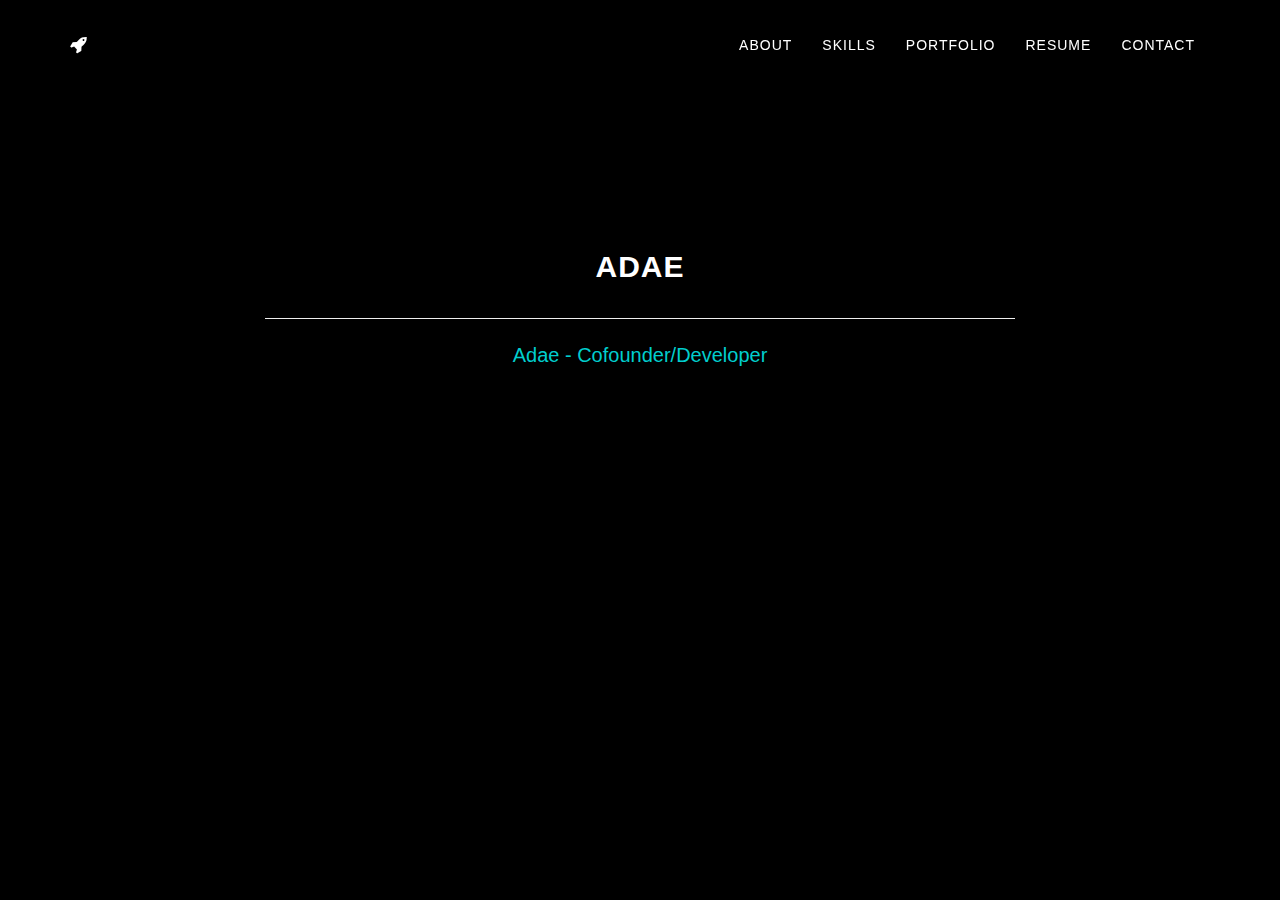
<file: adae.html>
<!DOCTYPE html>
<html lang="en">

<head>
    <meta charset="utf-8">
    <meta http-equiv="X-UA-Compatible" content="IE=edge">
    <meta name="viewport" content="width=device-width, initial-scale=1">
    <meta name="description" content="">
    <meta name="author" content="">

    <title>Ruben Avila Aguilar - Web Development & Video Production</title>

    <!-- Bootstrap Core CSS -->
    <link href="vendor/bootstrap/css/bootstrap.min.css" rel="stylesheet">

    <!-- Custom Fonts -->
    <link rel="stylesheet" href="font-mfizz/font-mfizz.css">
    <link href="vendor/font-awesome/css/font-awesome.min.css" rel="stylesheet" type="text/css">
    
    <!-- Theme CSS -->
    <link rel="stylesheet" href="css/application.css">
    <link href="css/grayscale.min.css" rel="stylesheet">
    <script src="https://ajax.googleapis.com/ajax/libs/jquery/2.0.0/jquery.min.js"></script>

    <script>
        $(document).ready(function() {
            var scollH = 0;
            var aH = $('#skillshow').position().top;
            $(document).on('scroll', function() {
                scrollH = $(document).scrollTop();
                if (scrollH > aH){
                     $('#hiddenskills').fadeIn();
                } else {
                    $('#hiddenskills').fadeOut();
                }
            });
        });
    </script>

</head>

<body id="page-top" data-spy="scroll" data-target=".navbar-fixed-top">

    <!-- Navigation -->
    <nav class="navbar navbar-custom navbar-fixed-top" role="navigation">
        <div class="container">
            <div class="navbar-header">
                <button type="button" class="navbar-toggle" data-toggle="collapse" data-target=".navbar-main-collapse">
                    Menu <i class="fa fa-bars"></i>
                </button>
                <a class="navbar-brand page-scroll" href="#page-top">
                    <i class="fa fa-rocket"></i> <span class="light"></span>
                </a>
            </div>

            <!-- Collect the nav links, forms, and other content for toggling -->
            <div class="collapse navbar-collapse navbar-right navbar-main-collapse">
                <ul class="nav navbar-nav">
                    <!-- Hidden li included to remove active class from about link when scrolled up past about section -->
                    <li class="hidden">
                        <a href="#page-top"></a>
                    </li>
                    <li>
                        <a class="page-scroll" href="index.html#about">About</a>
                    </li>
                    <li>
                        <a class="page-scroll" onclick='$("#hiddenskills").show()' href="#skills">Skills</a>
                    </li>
                    <li>
                        <a class="page-scroll" href="#portfolio">Portfolio</a>
                    </li>
                    <li>
                        <a class="page-scroll" href="#resume">Resume</a>
                    </li>
                    <li>
                        <a class="page-scroll" href="#contact">Contact</a>
                    </li>
                </ul>
            </div>
            <!-- /.navbar-collapse -->
        </div>
        <!-- /.container -->
    </nav>

    <section id="portfolio" class="container content-section text-center">
        <div class="row">
            <div class="col-lg-8 col-lg-offset-2">
                <h2>Adae</h2>
                <hr>
                <a href="https://adae.herokuapp.com/"><p>Adae - Cofounder/Developer</p></a>
            </div>
        </div>
    </section>

</body>

</html>
</file>
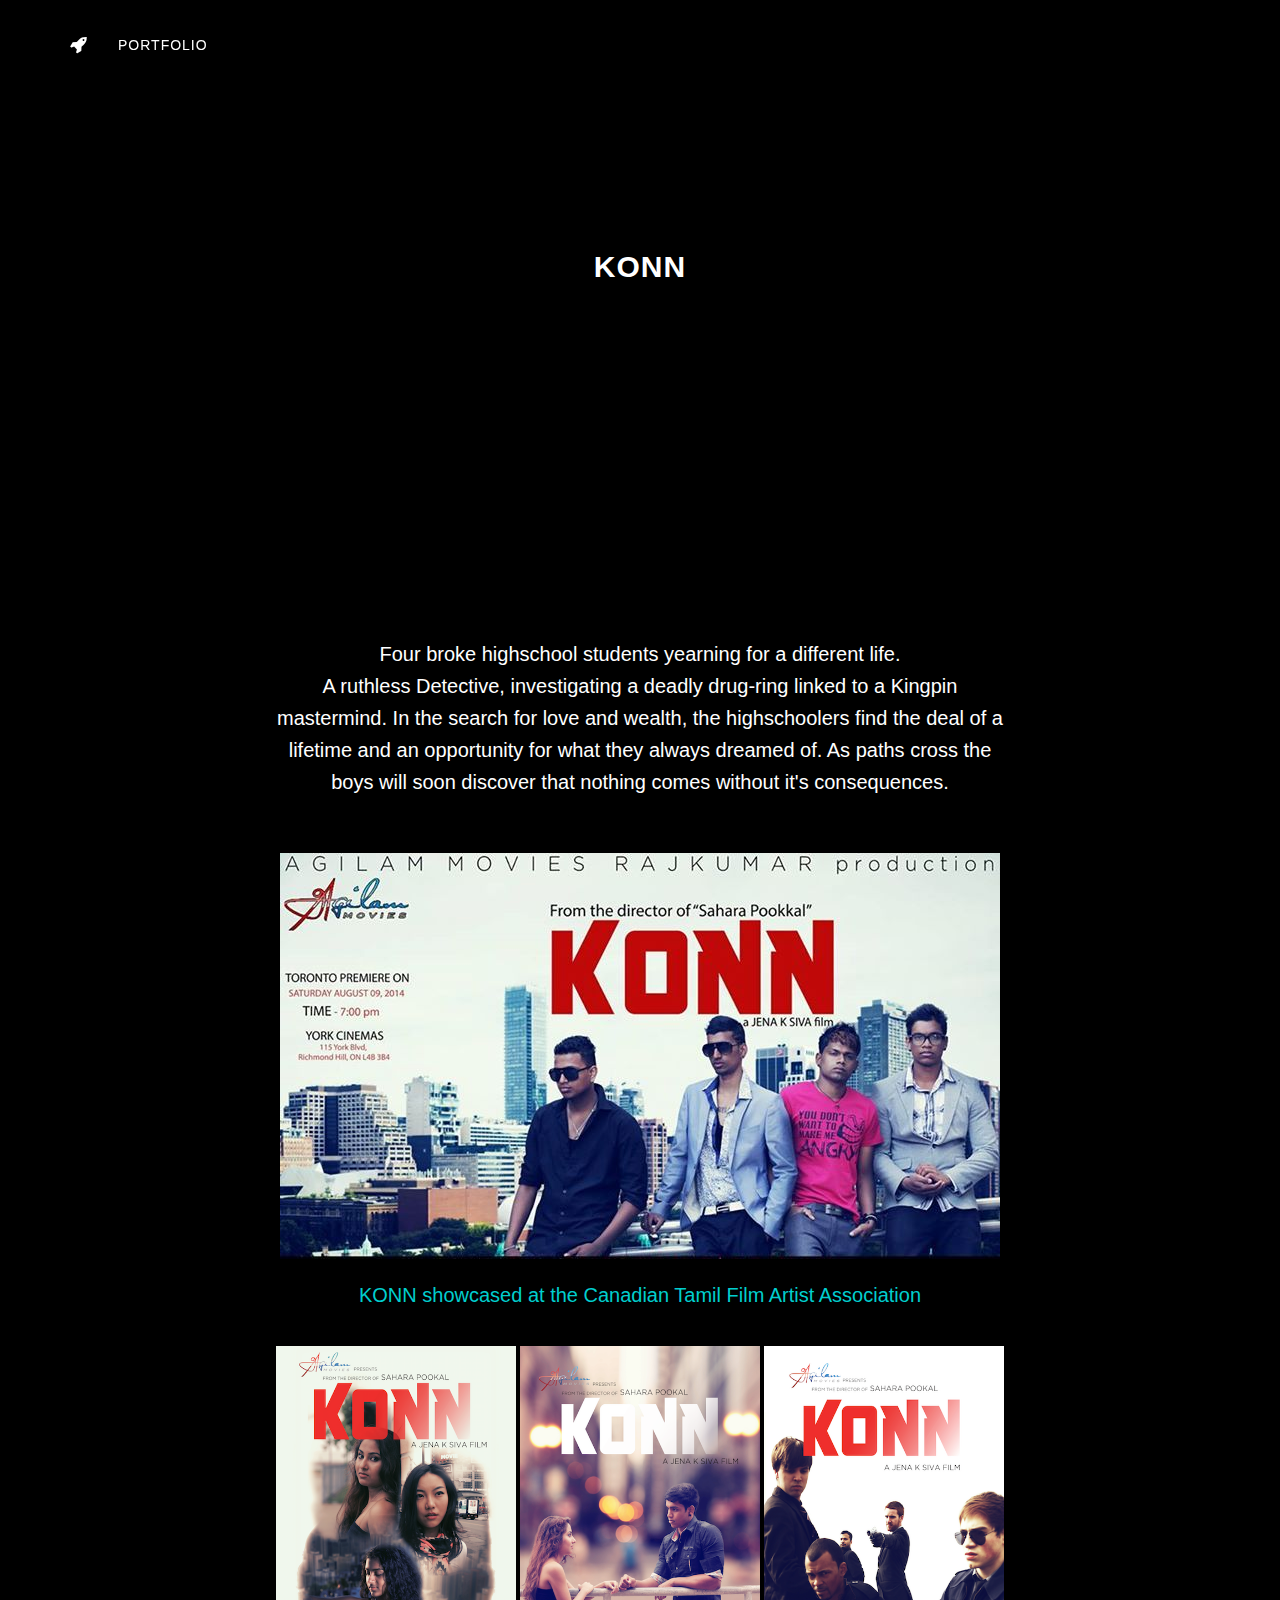
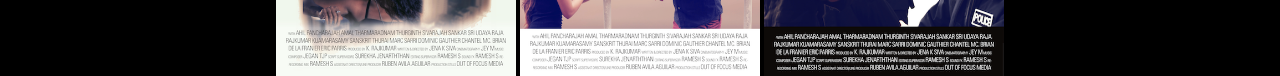
<file: konn.html>
<!DOCTYPE html>
<html lang="en">

<head>
    <meta charset="utf-8">
    <meta http-equiv="X-UA-Compatible" content="IE=edge">
    <meta name="viewport" content="width=device-width, initial-scale=1">
    <meta name="description" content="">
    <meta name="author" content="">
    <!-- Bootstrap Core CSS -->
    <link href="vendor/bootstrap/css/bootstrap.min.css" rel="stylesheet">

    <!-- Custom Fonts -->
    <link rel="stylesheet" href="font-mfizz/font-mfizz.css">
    <link href="vendor/font-awesome/css/font-awesome.min.css" rel="stylesheet" type="text/css">
    
    <!-- Theme CSS -->
    <link rel="stylesheet" href="css/application.css">
    <link href="css/grayscale.min.css" rel="stylesheet">
    <script src="https://ajax.googleapis.com/ajax/libs/jquery/2.0.0/jquery.min.js"></script>

</head>

<body id="page-top" data-spy="scroll" data-target=".navbar-fixed-top">

    <!-- Navigation -->
    <nav class="navbar navbar-custom navbar-fixed-top" role="navigation">
        <div class="container">
            <div class="navbar-header">
                <button type="button" class="navbar-toggle" data-toggle="collapse" data-target=".navbar-main-collapse">
                    Menu <i class="fa fa-bars"></i>
                </button>
                <a class="navbar-brand page-scroll" href="index.html#page-top">
                    <i class="fa fa-rocket"></i> <span class="light"></span>
                </a>
				<ul class="nav navbar-nav">
                	<li>
						<a class="page-scroll" href="index.html#portfolio">Portfolio</a>
                	</li>
                </ul>
            </div>
            <!-- /.navbar-collapse -->
        </div>
        <!-- /.container -->
    </nav>

    <section id="portfolio" class="container content-section text-center">
        <div class="row">
            <div class="col-lg-8 col-lg-offset-2">
            	<h2>KONN</h2>
                <iframe width="560" height="315" src="https://www.youtube.com/embed/fNP1KCZXmqQ" frameborder="0" allowfullscreen></iframe>
                <br>
                <p>Four broke highschool students yearning for a different life. <br>
                A ruthless Detective, investigating a deadly drug-ring linked to a Kingpin mastermind.
                In the search for love and wealth, the highschoolers find the deal of a lifetime and an opportunity for what they always dreamed of. As paths cross the boys will soon discover that nothing comes without it's consequences.</p>
                <br>
				<img class="" src="img/konnpremiere.jpg" alt="profile">
                <br>
                <br>
				<a href="http://ctfaa.ca/2014-konn/"><p>KONN showcased at the Canadian Tamil Film Artist Association</p></a>
                <img class="trailer" src="img/girls.png" alt="profile">
                <img class="trailer" src="img/love.png" alt="profile">
                <img class="trailer" src="img/hit.png" alt="profile">

            </div>
        </div>
    </section>

</body>

</html>
</file>
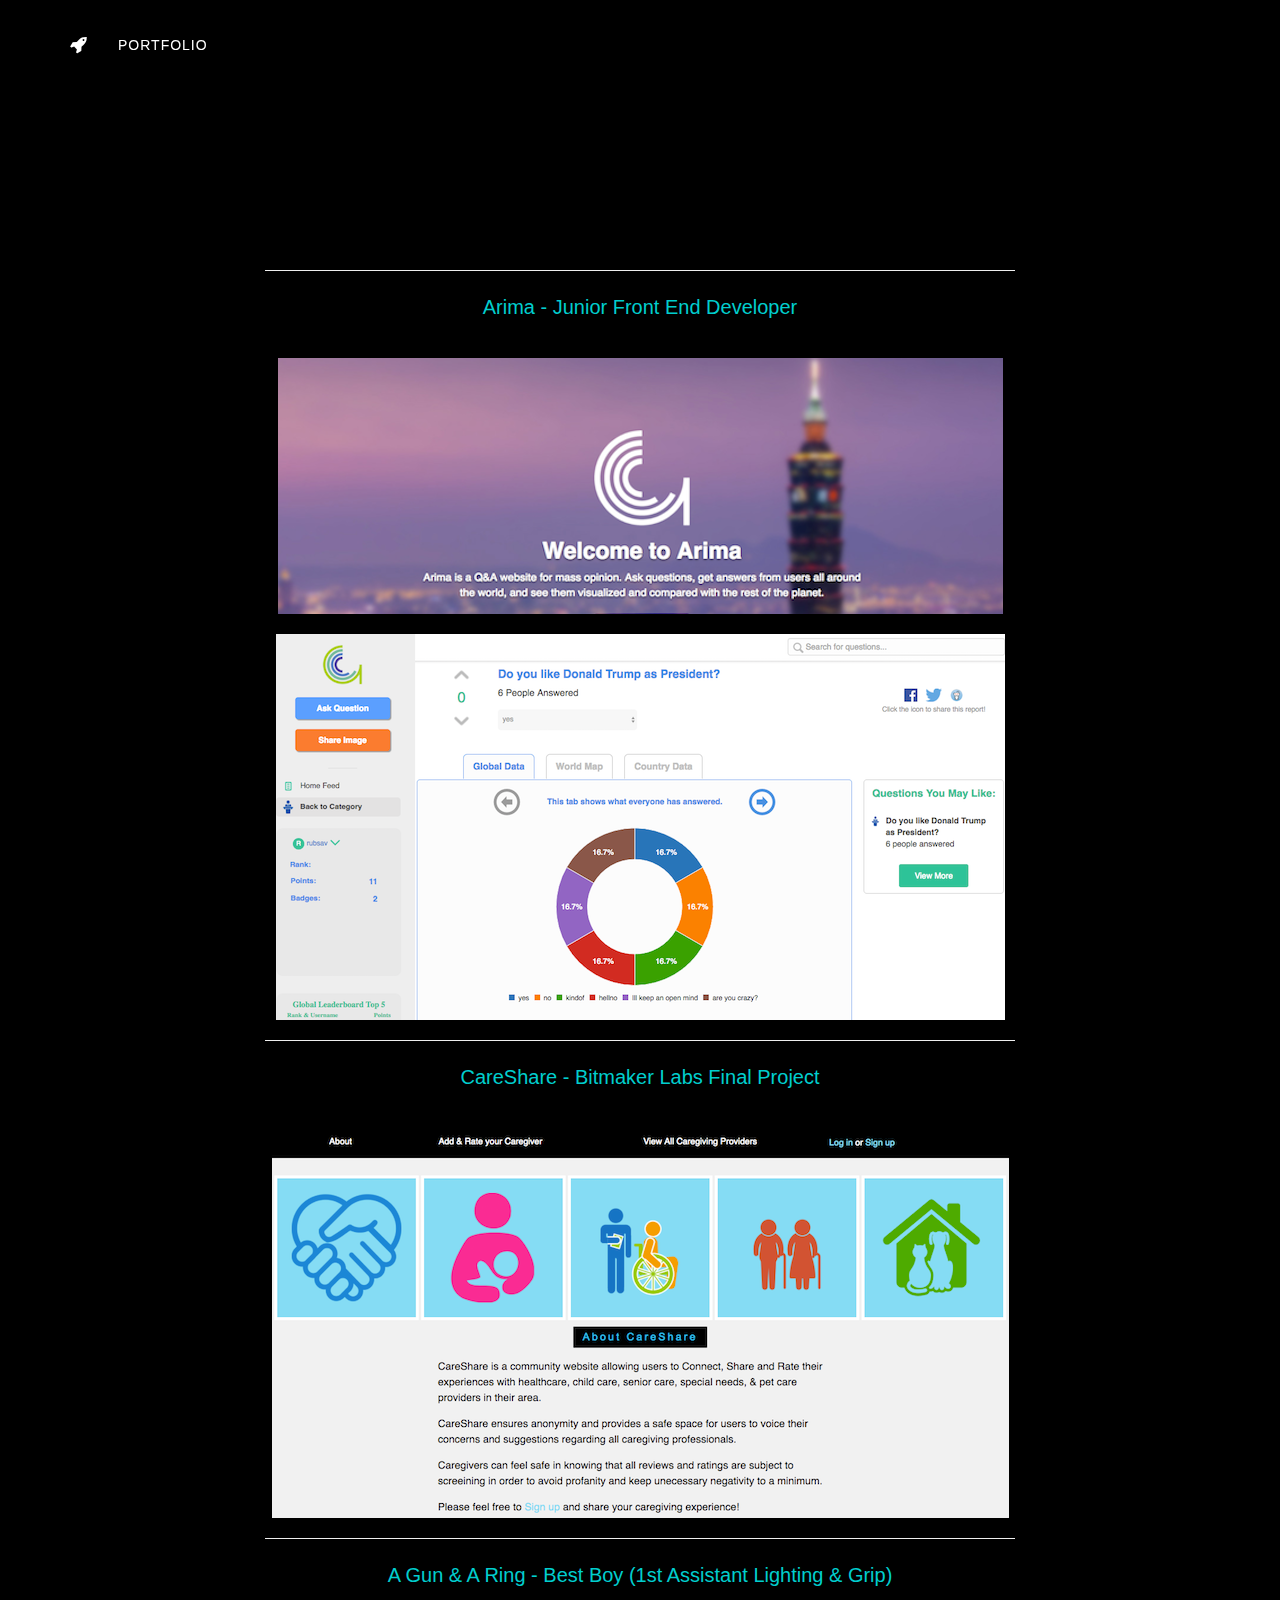
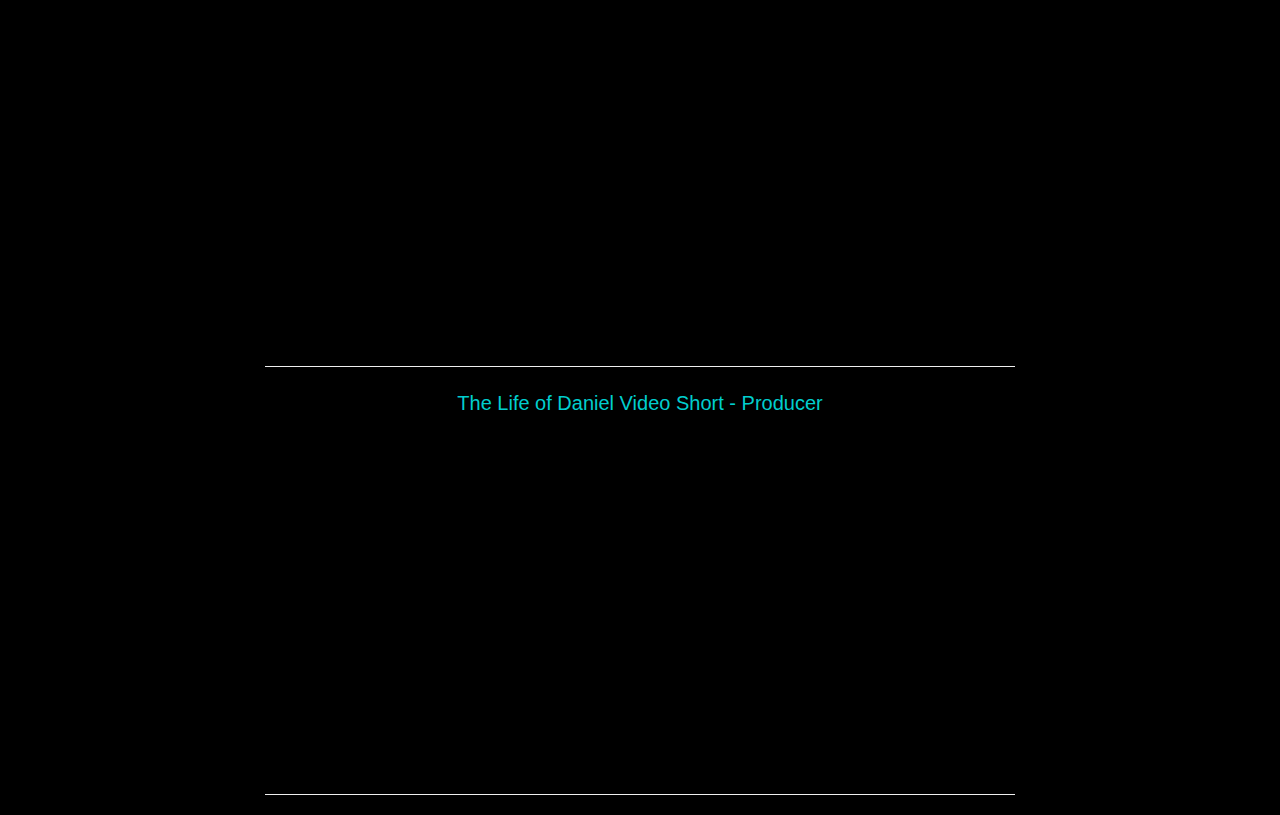
<file: other.html>
<!DOCTYPE html>
<html lang="en">

<head>
    <meta charset="utf-8">
    <meta http-equiv="X-UA-Compatible" content="IE=edge">
    <meta name="viewport" content="width=device-width, initial-scale=1">
    <meta name="description" content="">
    <meta name="author" content="">

    <!-- Bootstrap Core CSS -->
    <link href="vendor/bootstrap/css/bootstrap.min.css" rel="stylesheet">

    <!-- Custom Fonts -->
    <link rel="stylesheet" href="font-mfizz/font-mfizz.css">
    <link href="vendor/font-awesome/css/font-awesome.min.css" rel="stylesheet" type="text/css">
    
    <!-- Theme CSS -->
    <link rel="stylesheet" href="css/application.css">
    <link href="css/grayscale.min.css" rel="stylesheet">
    <script src="https://ajax.googleapis.com/ajax/libs/jquery/2.0.0/jquery.min.js"></script>

</head>

<body id="page-top" data-spy="scroll" data-target=".navbar-fixed-top">

    <!-- Navigation -->
    <nav class="navbar navbar-custom navbar-fixed-top" role="navigation">
        <div class="container">
            <div class="navbar-header">
                <button type="button" class="navbar-toggle" data-toggle="collapse" data-target=".navbar-main-collapse">
                    Menu <i class="fa fa-bars"></i>
                </button>
                <a class="navbar-brand page-scroll" href="index.html#page-top">
                    <i class="fa fa-rocket"></i> <span class="light"></span>
                </a>
                <ul class="nav navbar-nav">
                    <li>
                        <a class="page-scroll" href="index.html#portfolio">Portfolio</a>
                    </li>
                </ul>
            </div>
            <!-- /.navbar-collapse -->
        </div>
        <!-- /.container -->
    </nav>

    <section id="portfolio" class="container content-section text-center">
        <div class="row">
            <div class="col-lg-8 col-lg-offset-2">
                <hr>
                <a href="https://mixed-results.herokuapp.com/">
                    <p>Arima - Junior Front End Developer</p>
                    <img src="img/arima.png" alt="profile">
                    <br><br>
                    <img src="img/arima2.png" alt="profile">
                </a>
                <hr>
                <a href="https://caretoshare.herokuapp.com/">
                    <p>CareShare - Bitmaker Labs Final Project</p>
                    <img src="img/careshare.png" alt="profile">
                </a>
                <hr>
                <a href="http://www.imdb.com/title/tt2748544/">
                    <p>A Gun & A Ring - Best Boy (1st Assistant Lighting & Grip)</p>
                    <iframe width="560" height="315" src="https://www.youtube.com/embed/fjlCNnqW5ME" frameborder="0" allowfullscreen></iframe>
                </a>
                <hr>
                <a href="https://plus.google.com/photos/106533762612105368865/albums/6026794448977665345">
                    <p>The Life of Daniel Video Short - Producer</p>
                    <iframe src="https://www.facebook.com/plugins/video.php?href=https%3A%2F%2Fwww.facebook.com%2Fthelifeofdaniel%2Fvideos%2F1505772586304883%2F&show_text=0&width=560" width="560" height="315" style="border:none;overflow:hidden" scrolling="no" frameborder="0" allowTransparency="true" allowFullScreen="true"></iframe>
                </a>
                <!-- <a href="http://justgiveacrap.com/">
                <hr>
                    <p>JustGiveaCrap - Brownie Business</p>
                    <img style="width: 300px; height:300px;" src="img/poop.png" alt="profile">
                </a> -->
                <hr>
            </div>
        </div>
    </section>

</body>

</html>
</file>
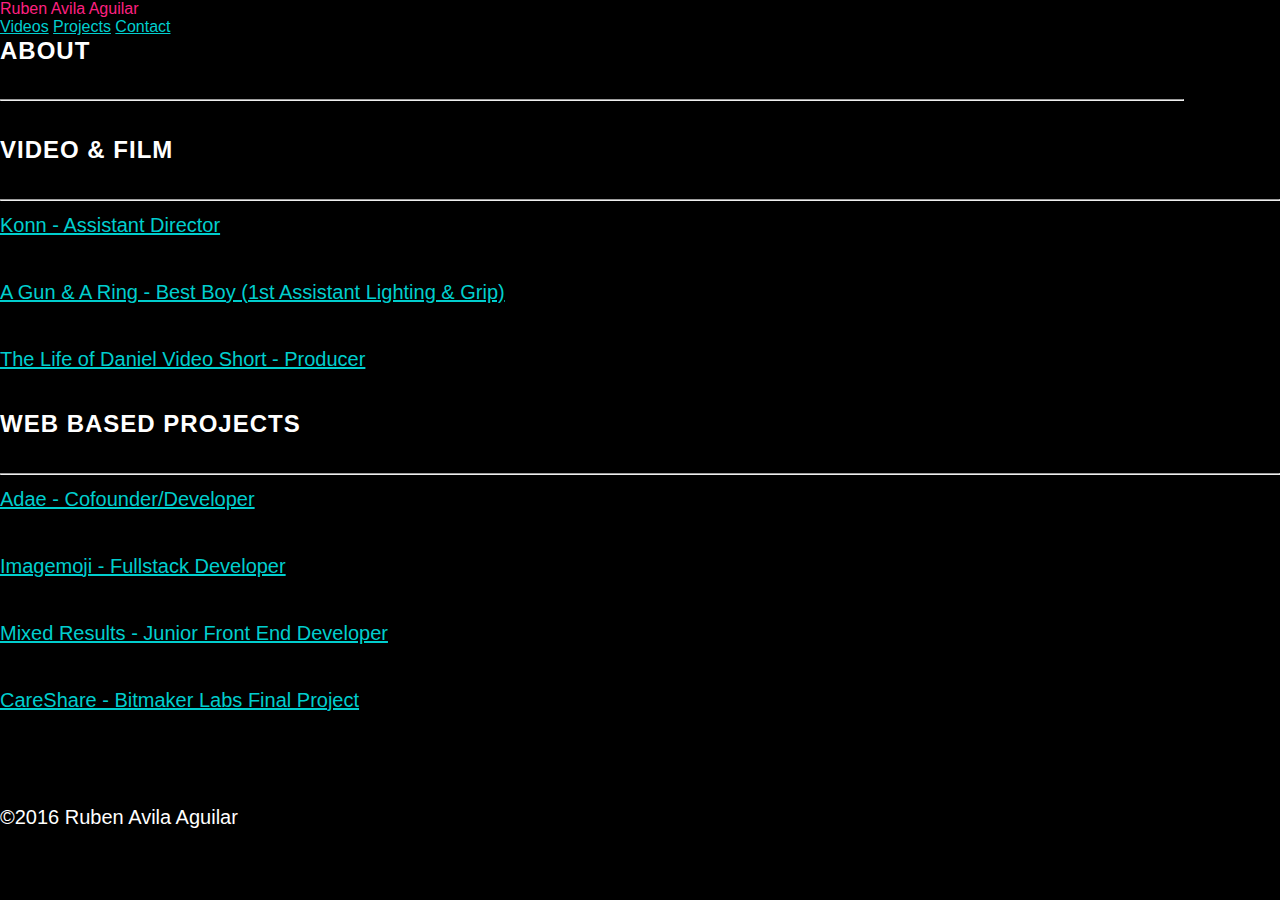
<file: rindex.html>
<!DOCTYPE html>
<html>
	<head>
		<link rel="stylesheet" href="css/application.css">
    	<link href="css/grayscale.min.css" rel="stylesheet">
		<script src="http://ajax.googleapis.com/ajax/libs/jquery/2.0.0/jquery.min.js"></script>
		<script language="javascript">
		
		</script>
	</head>
	<body>
		<header id="main_navigation" class="clearfix">
			<a href="#" class="name">Ruben Avila Aguilar</a>
			<nav>
				<a href="#">Videos</a>
				<a href="#">Projects</a>
				<a href="#">Contact</a>
			</nav>
 		</header>
		<div class="wrapper wrapper_padding clearfix">
			<div class="col-1 about homepage_content">
				<h2>About</h2>
				<hr>
				
				<p></p>
			</div>
			<div class="col-2 videos homepage_content">
				<h2>Video & Film</h2>
				<hr>
				<a href="http://ctfaa.ca/2014-konn/"><p>Konn - Assistant Director</p></a>
				<a href="http://www.imdb.com/title/tt2748544/"><p>A Gun & A Ring - Best Boy (1st Assistant Lighting & Grip)</p></a>
				<a href="https://plus.google.com/photos/106533762612105368865/albums/6026794448977665345"><p>The Life of Daniel Video Short - Producer</p></a>
			</div>
			<div class="col-3 apps homepage_content">
				<h2>Web based projects</h2>
				<hr>
				<a href="https://adae.herokuapp.com/"><p>Adae - Cofounder/Developer</p></a>
				<a href="https://imagemoji.herokuapp.com/"><p>Imagemoji - Fullstack Developer</p></a>
				<a href="https://mixed-results.herokuapp.com/"><p>Mixed Results - Junior Front End Developer</p></a>
				<a href="https://caretoshare.herokuapp.com/"><p>CareShare - Bitmaker Labs Final Project</p></a>
			</div>
		</div>
		
		<footer id="main_footer">
			<p class="copyright">&copy;2016 Ruben Avila Aguilar</p>
			<nav>
				<a href="https://github.com/rubsav"><i class="fa fa-github"></i></a>
				<a href="https://ca.linkedin.com/in/rubenavilaaguilar"><i class="fa fa-linkedin"></i></a>
				<a href="#"></a>
			</nav>
		</footer>
	</body>
</html
</file>
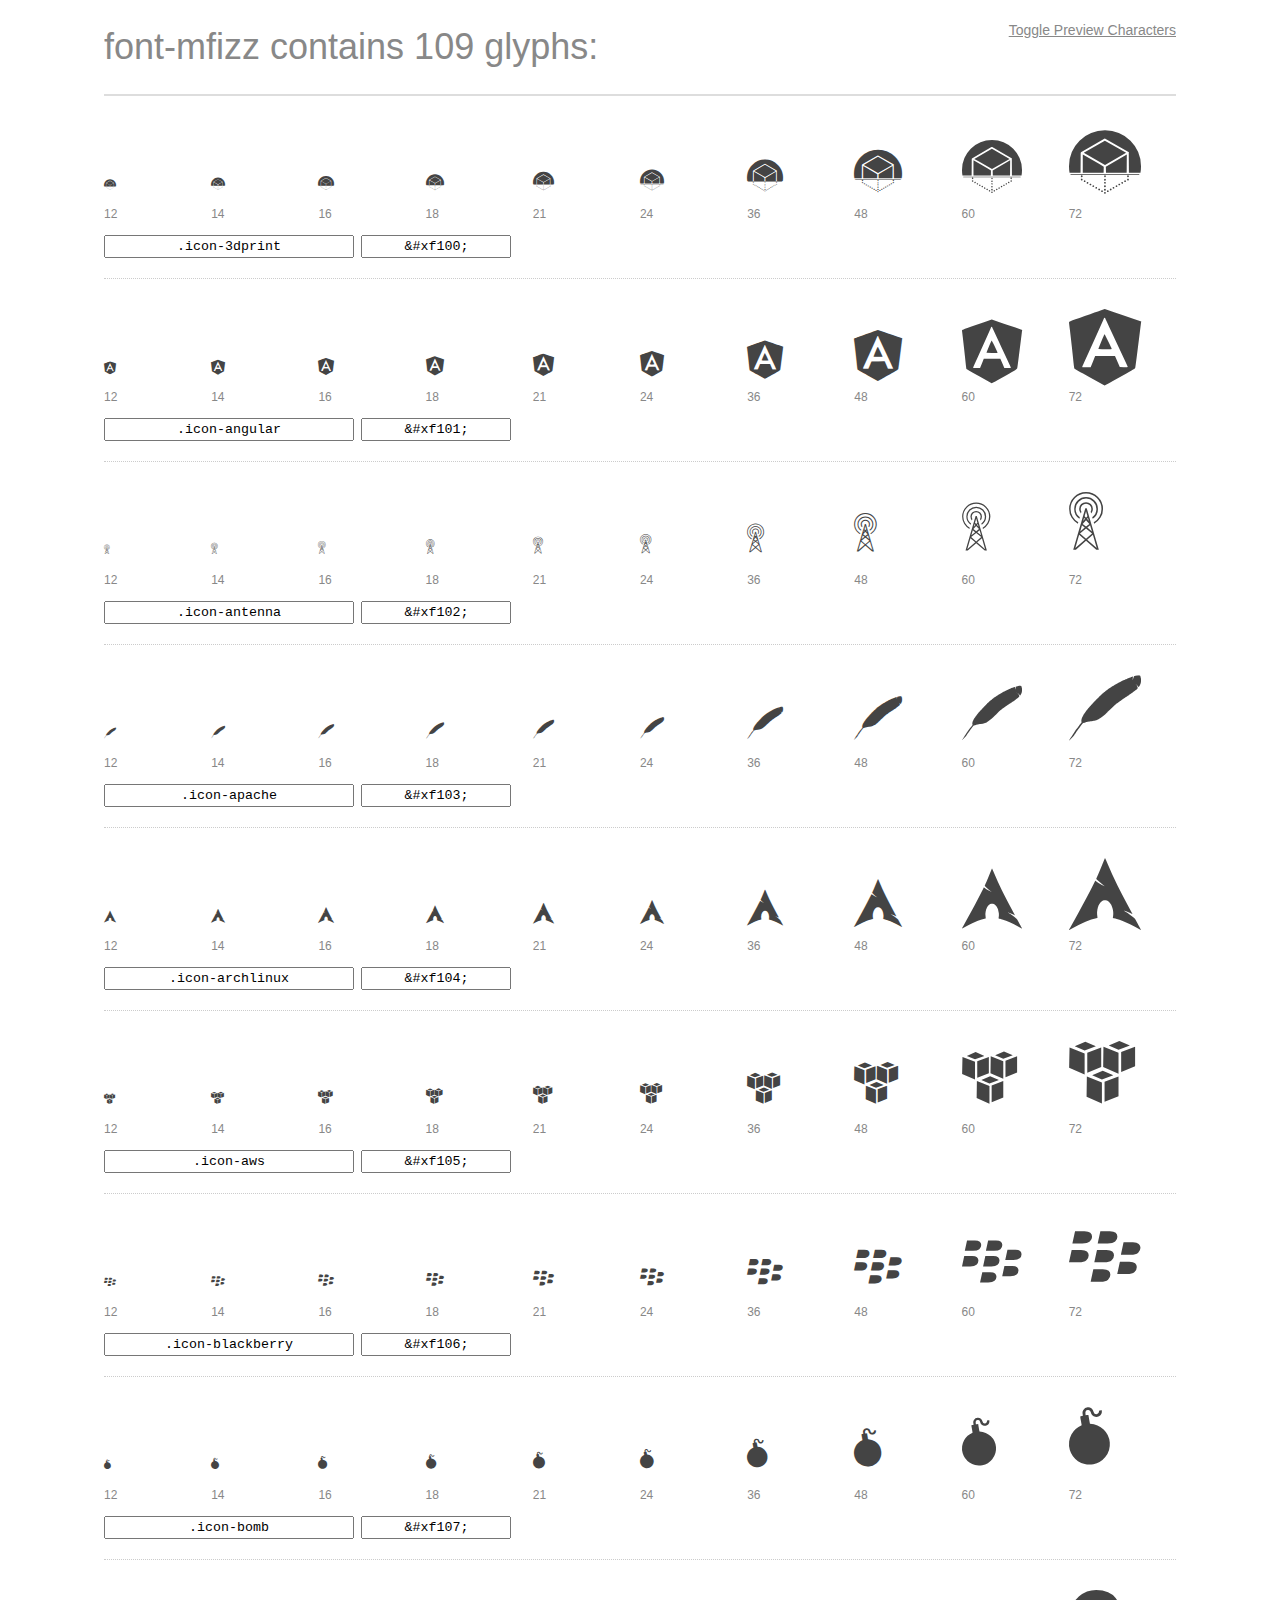
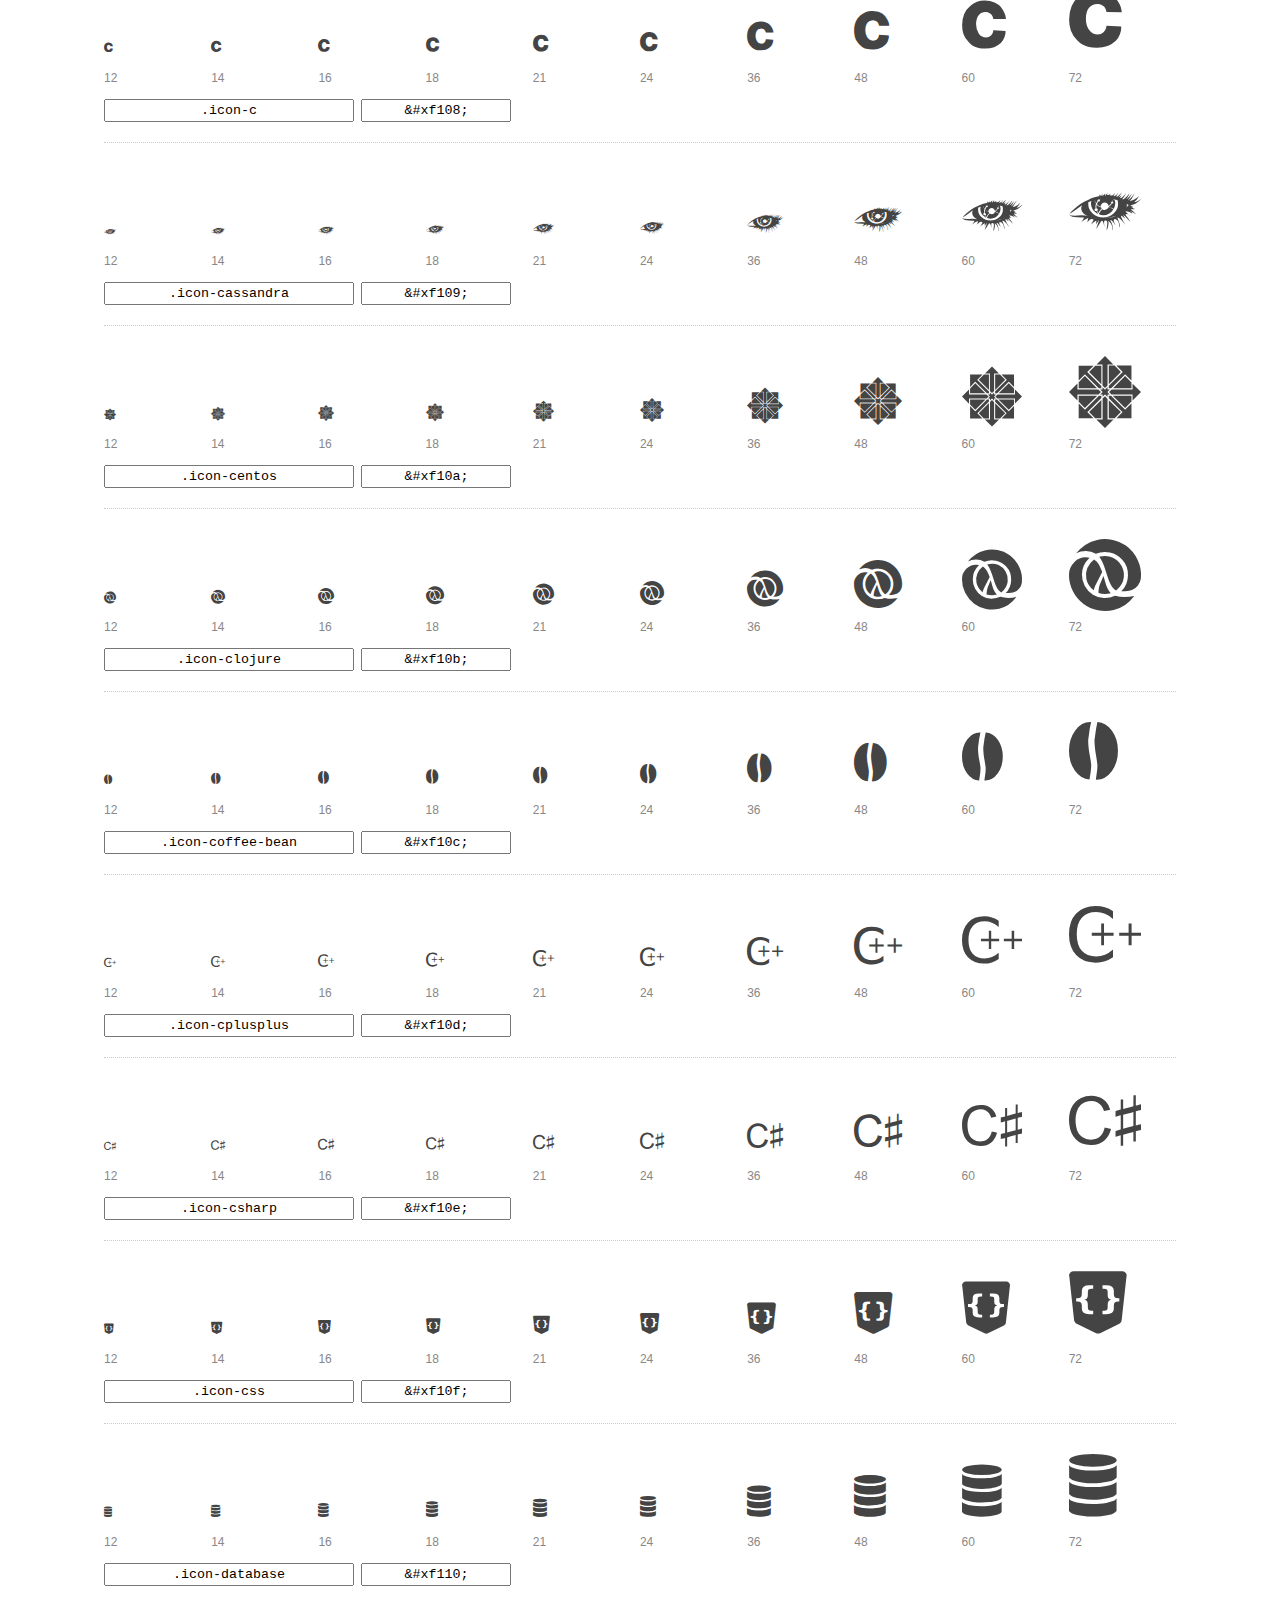
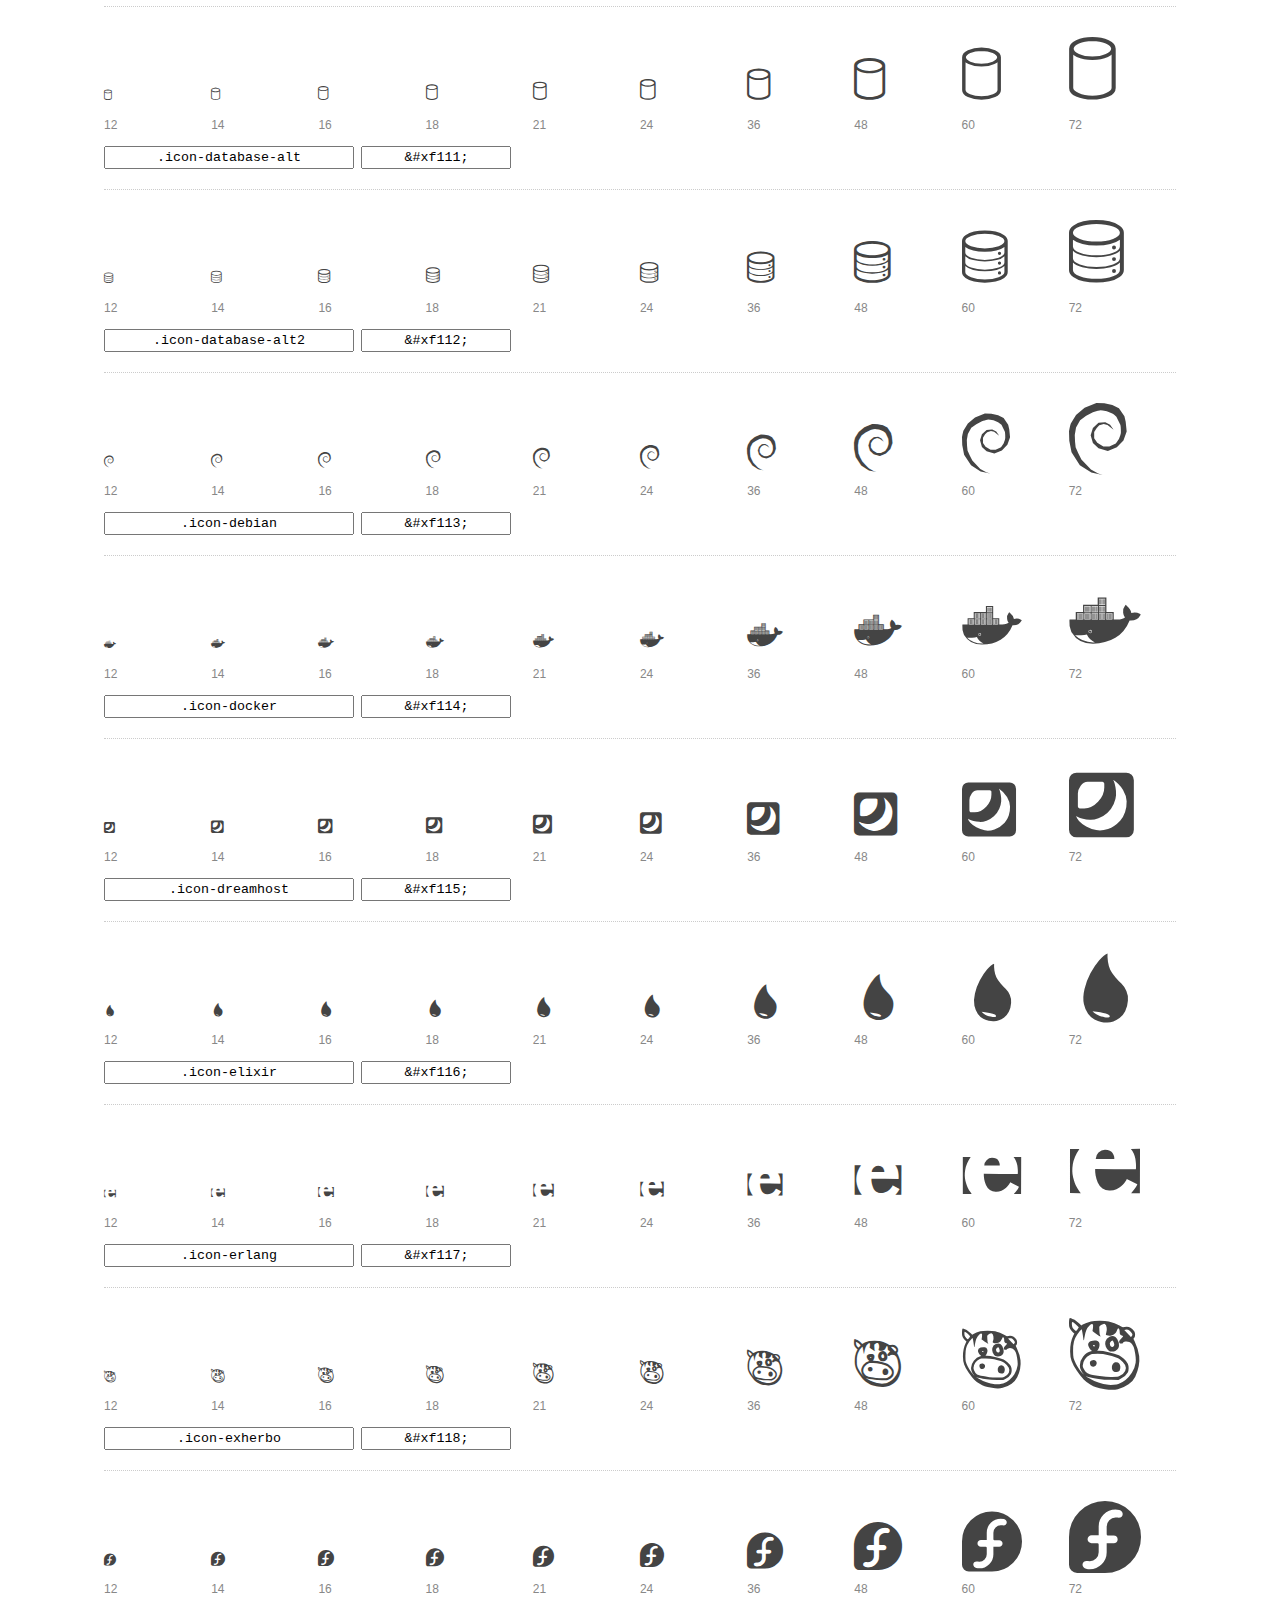
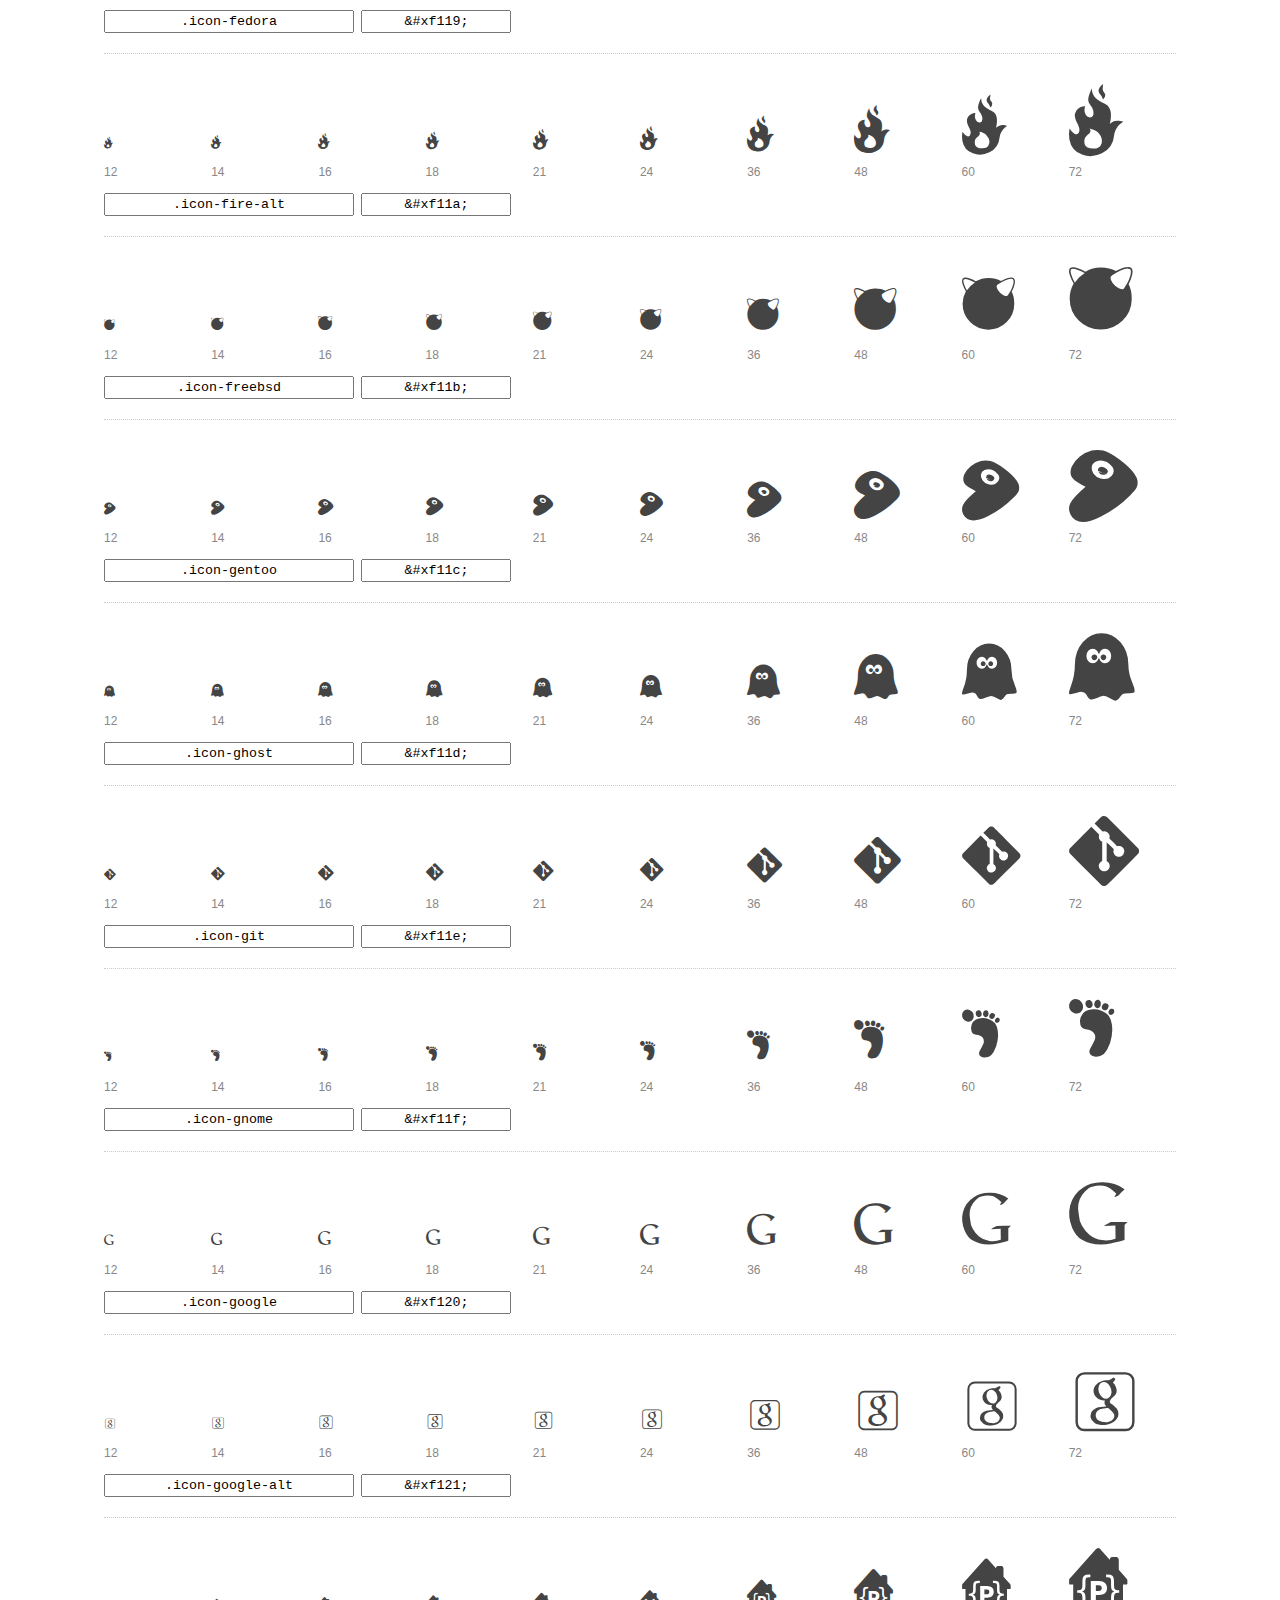
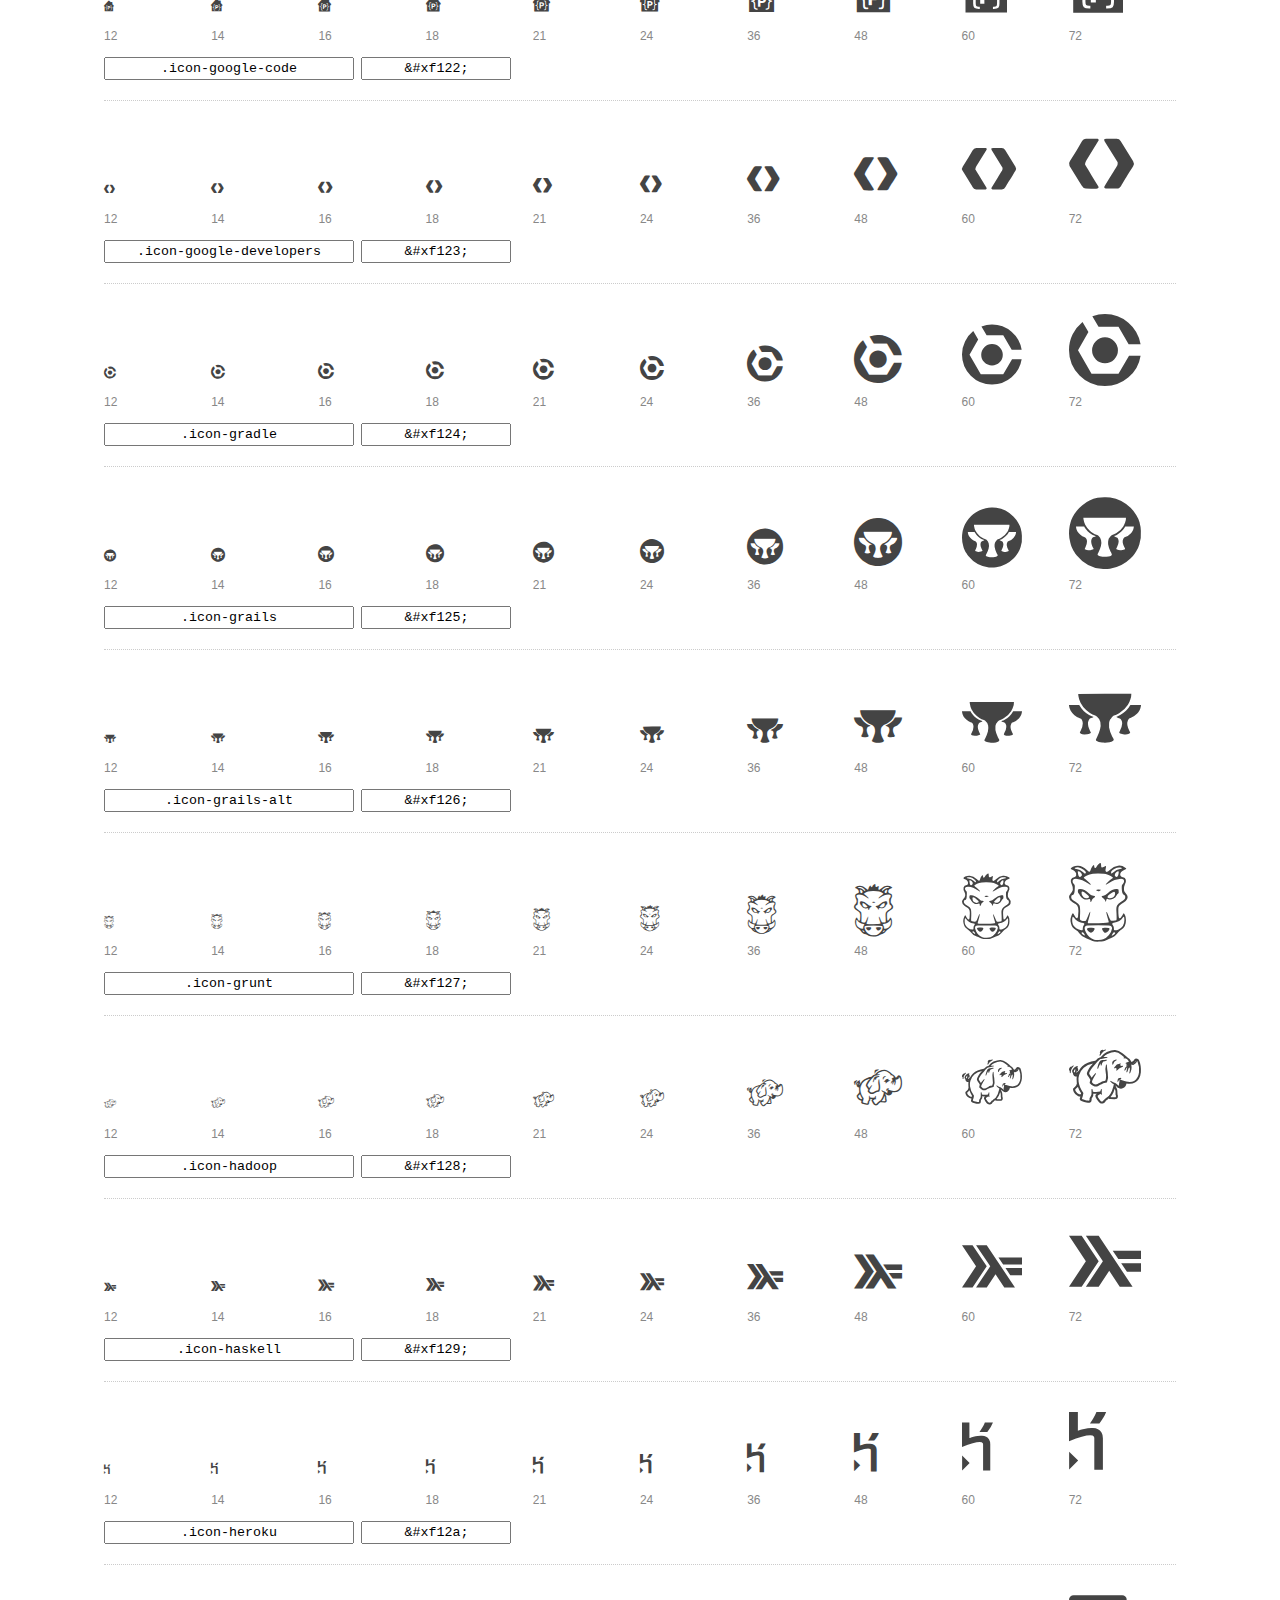
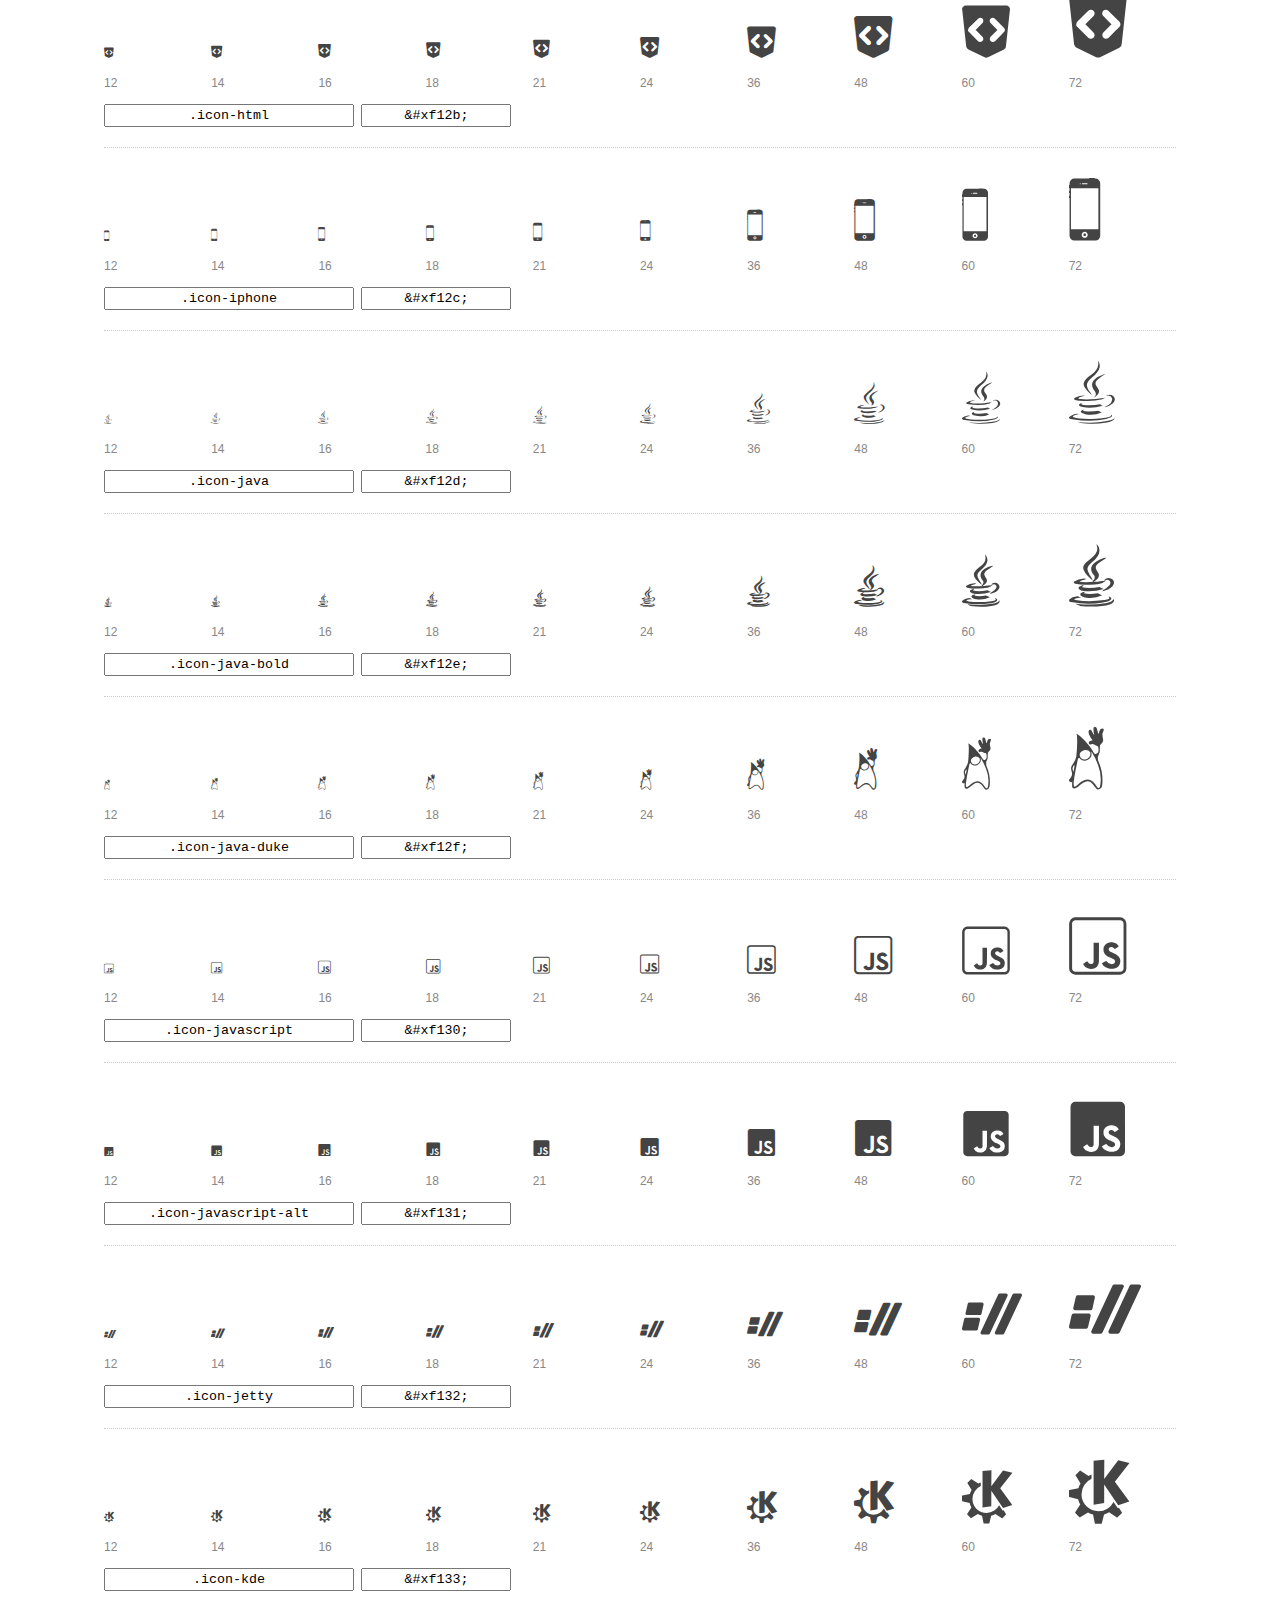
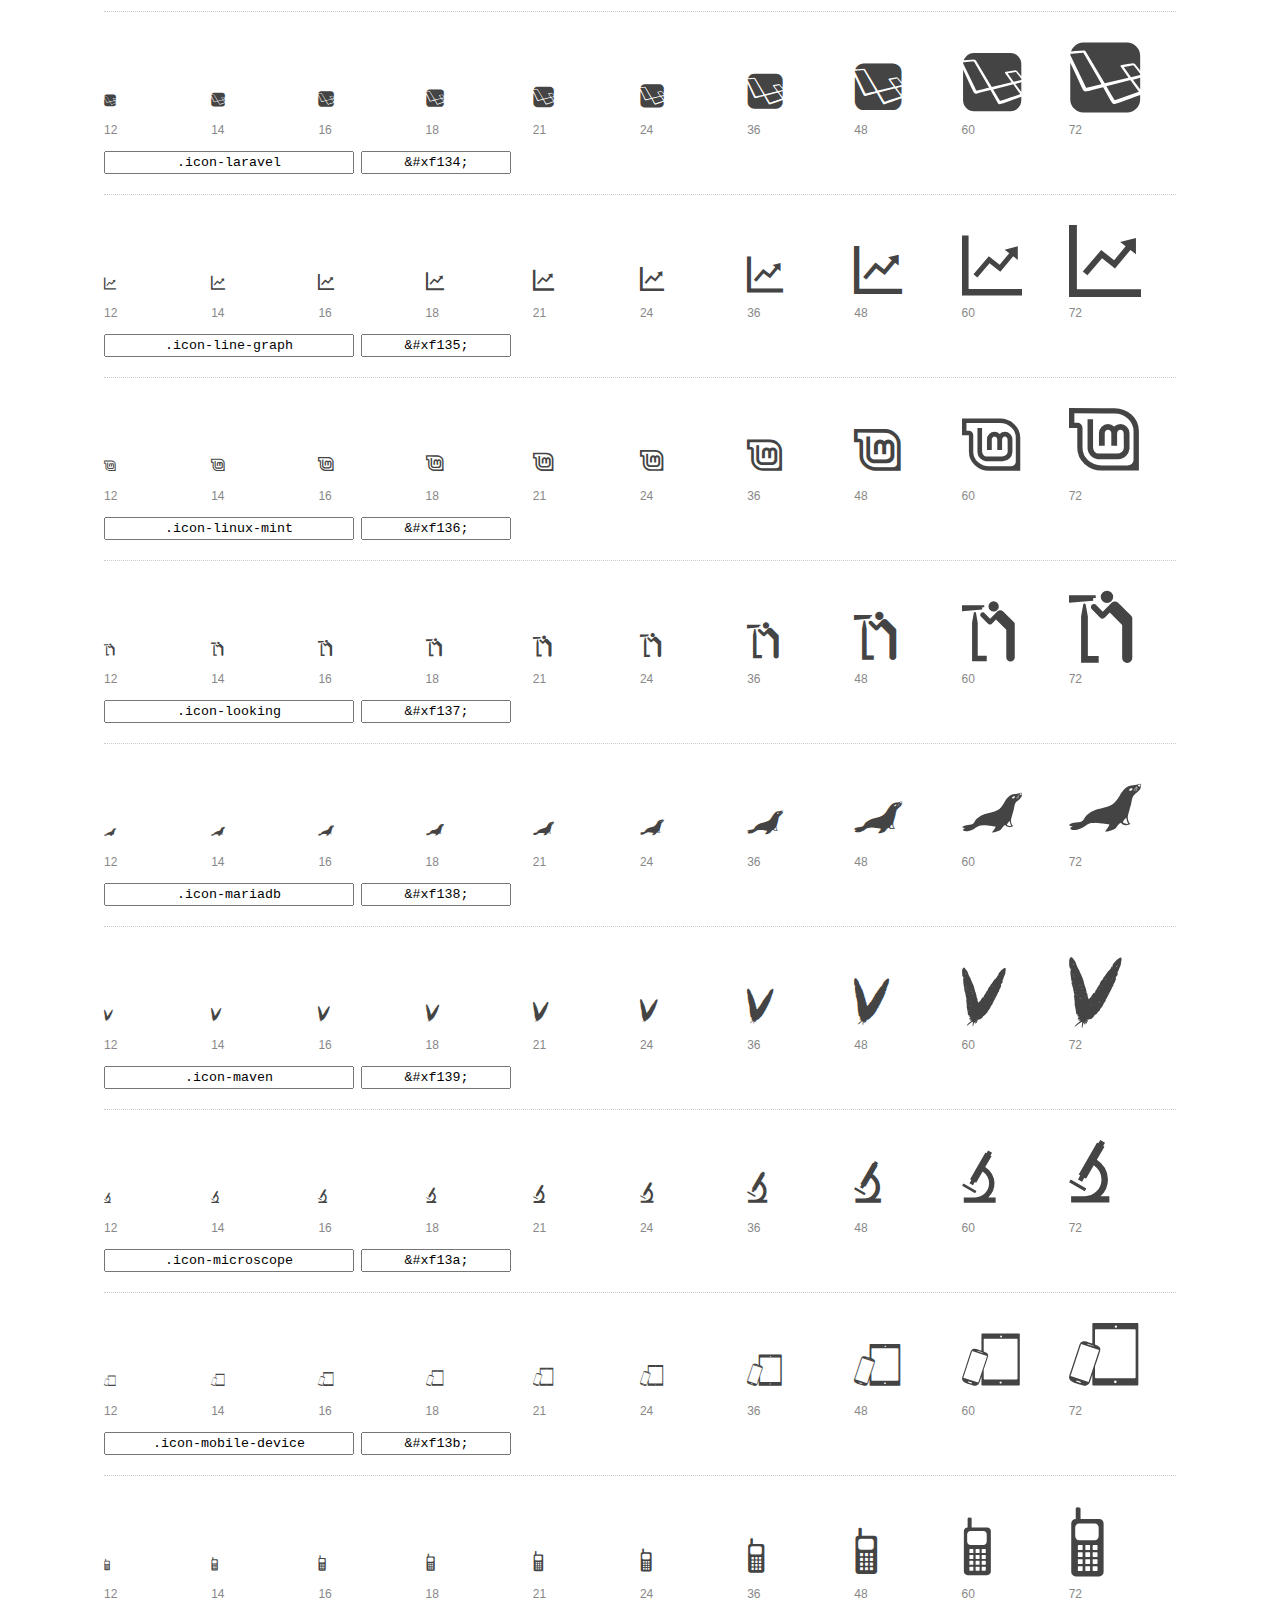
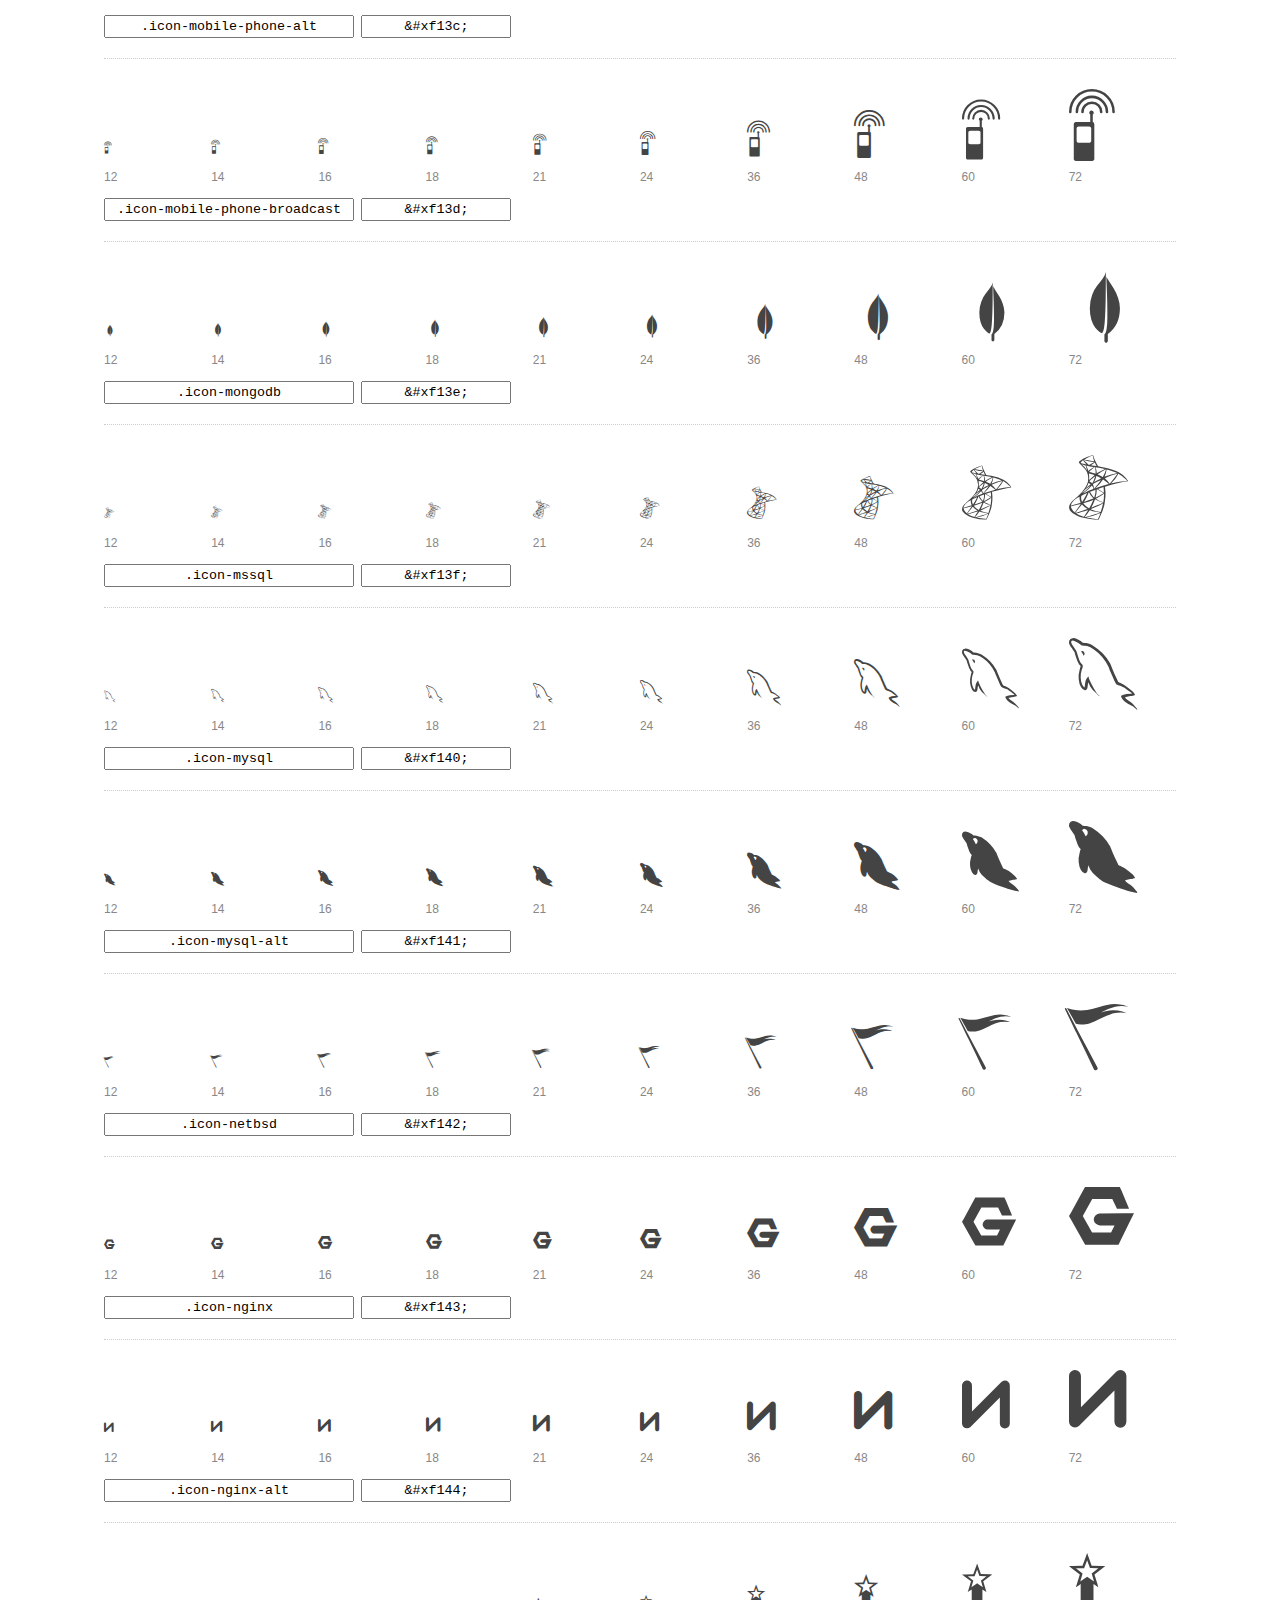
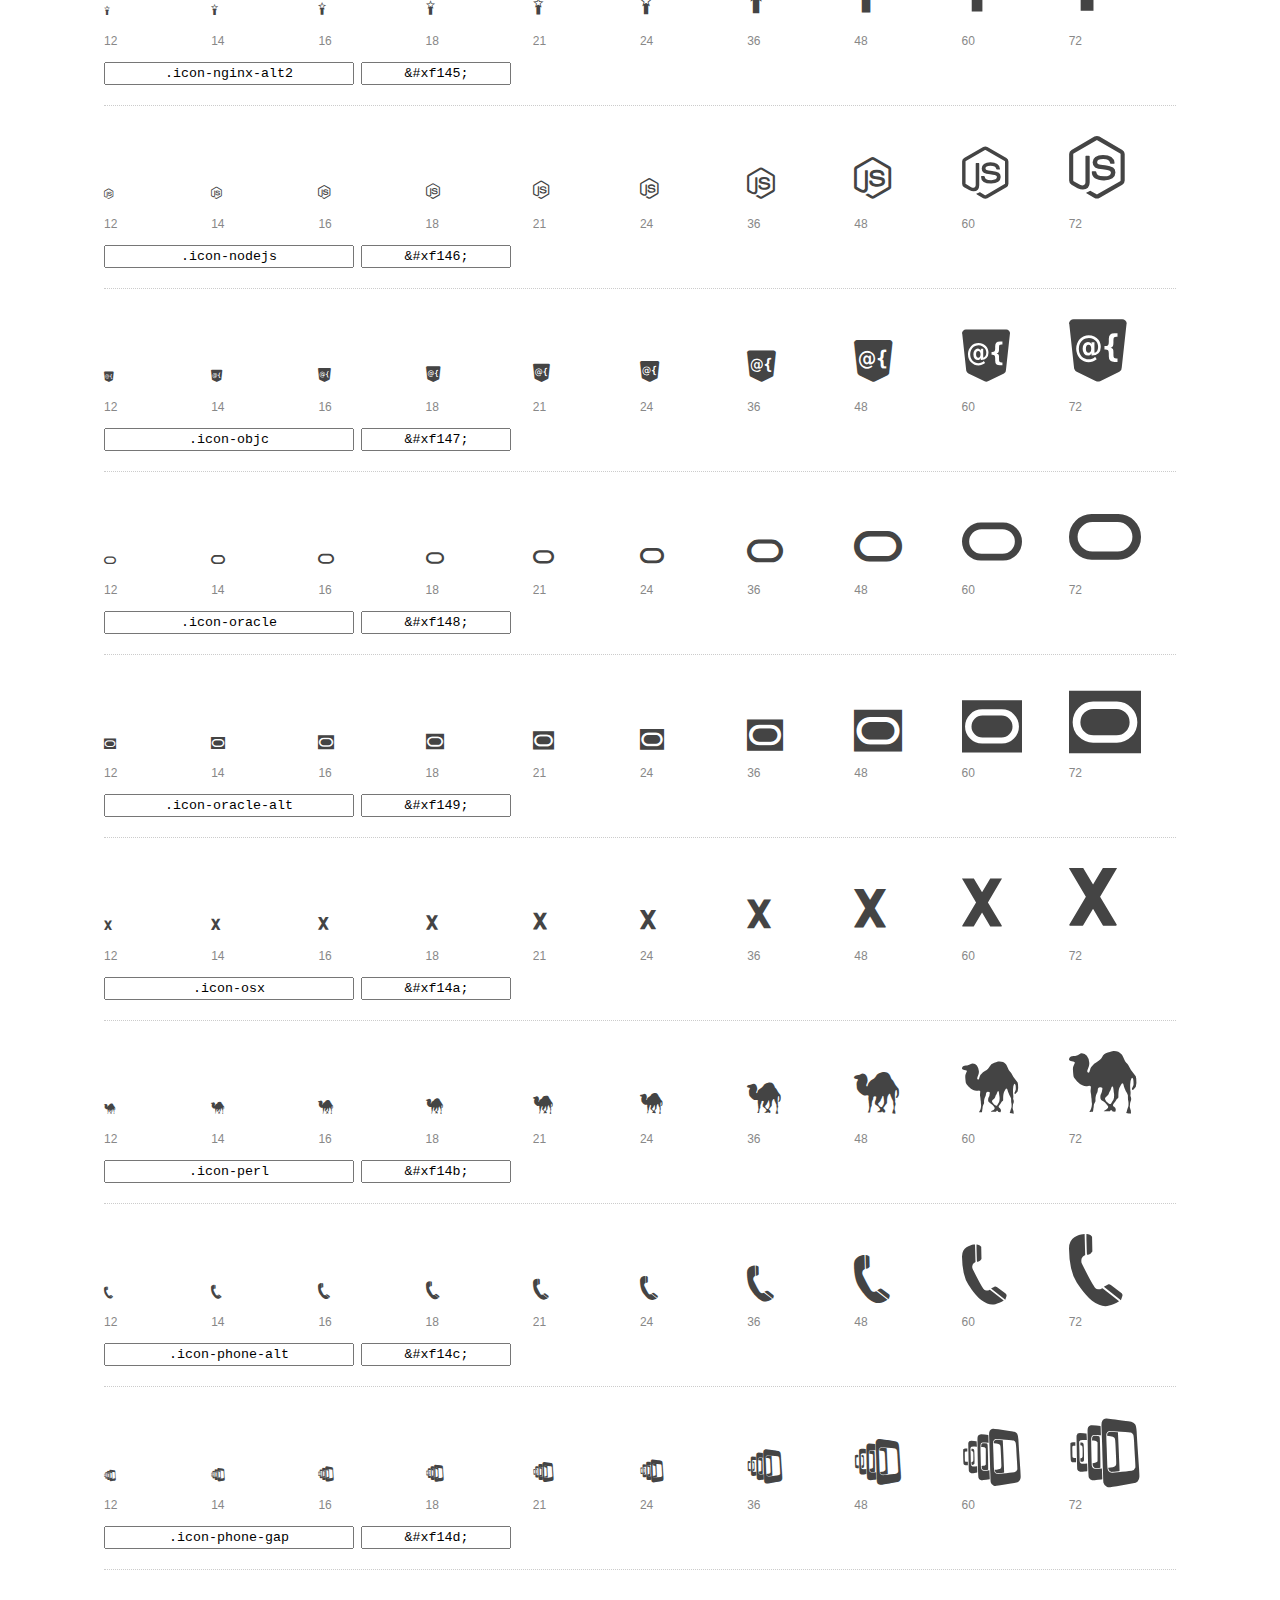
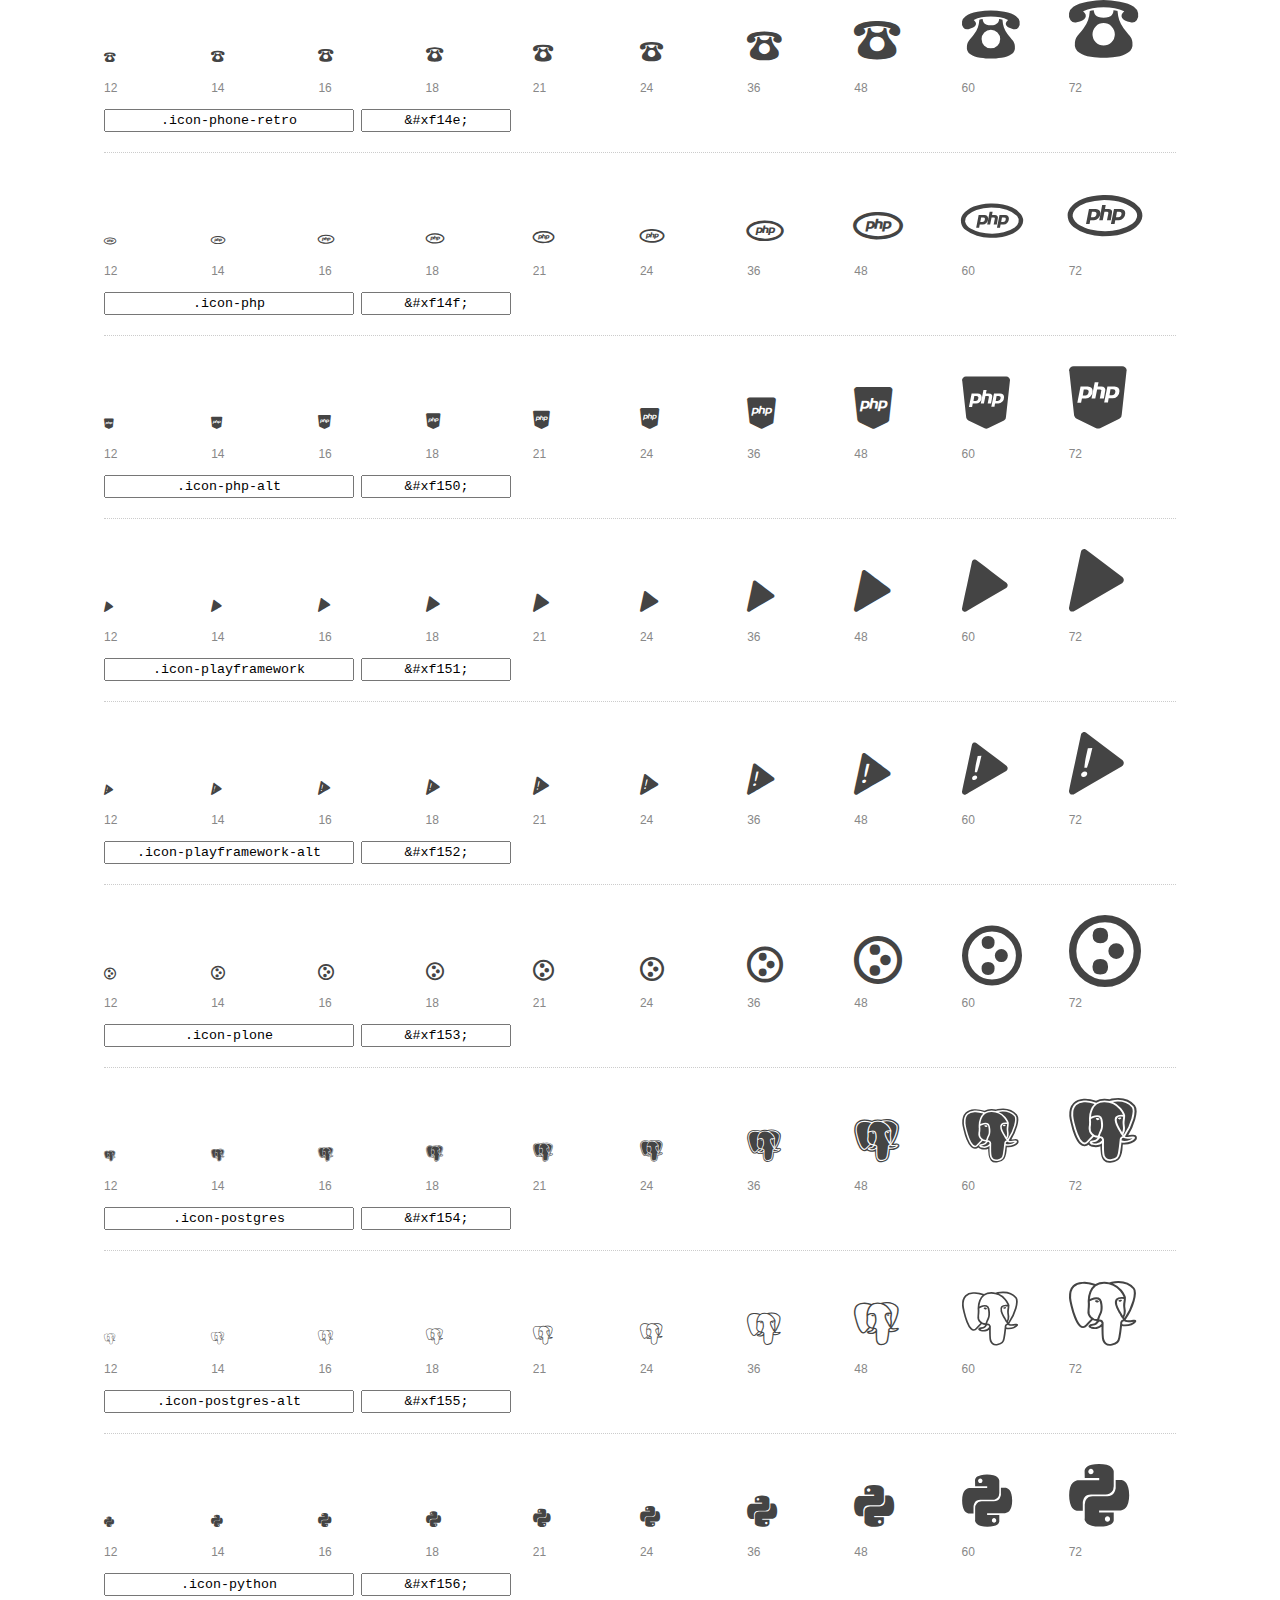
<file: font-mfizz/preview.html>
<!DOCTYPE html>
<html>
  <head>
    <title>font-mfizz glyphs preview</title>

    <style>
      /* Page Styles */

      * {
        -moz-box-sizing: border-box;
        -webkit-box-sizing: border-box;
        box-sizing: border-box;
        margin: 0;
        padding: 0;
      }

      body {
        background: #fff;
        color: #444;
        font: 16px/1.5 "Helvetica Neue", Helvetica, Arial, sans-serif;
      }

      a,
      a:visited {
        color: #888;
        text-decoration: underline;
      }
      a:hover,
      a:focus { color: #000; }

      header {
        border-bottom: 2px solid #ddd;
        margin-bottom: 20px;
        overflow: hidden;
        padding: 20px 0;
      }

      header h1 {
        color: #888;
        float: left;
        font-size: 36px;
        font-weight: 300;
      }

      header a {
        float: right;
        font-size: 14px;
      }

      .container {
        margin: 0 auto;
        max-width: 1200px;
        min-width: 960px;
        padding: 0 40px;
        width: 90%;
      }

      .glyph {
        border-bottom: 1px dotted #ccc;
        padding: 10px 0 20px;
        margin-bottom: 20px;
      }

      .preview-glyphs { vertical-align: bottom; }

      .preview-scale {
        color: #888;
        font-size: 12px;
        margin-top: 5px;
      }

      .step {
        display: inline-block;
        line-height: 1;
        position: relative;
        width: 10%;
      }

      .step .letters,
      .step i {
        -webkit-transition: opacity .3s;
        -moz-transition: opacity .3s;
        -ms-transition: opacity .3s;
        -o-transition: opacity .3s;
        transition: opacity .3s;
      }

      .step:hover .letters { opacity: 1; }
      .step:hover i { opacity: .3; }

      .letters {
        opacity: .3;
        position: absolute;
      }

      .characters-off .letters { display: none; }
      .characters-off .step:hover i { opacity: 1; }

      
      .size-12 { font-size: 12px; }
      
      .size-14 { font-size: 14px; }
      
      .size-16 { font-size: 16px; }
      
      .size-18 { font-size: 18px; }
      
      .size-21 { font-size: 21px; }
      
      .size-24 { font-size: 24px; }
      
      .size-36 { font-size: 36px; }
      
      .size-48 { font-size: 48px; }
      
      .size-60 { font-size: 60px; }
      
      .size-72 { font-size: 72px; }
      

      .usage { margin-top: 10px; }

      .usage input {
        font-family: monospace;
        margin-right: 3px;
        padding: 2px 5px;
        text-align: center;
      }

      .usage .point { width: 150px; }

      .usage .class { width: 250px; }

      footer {
        color: #888;
        font-size: 12px;
        padding: 20px 0;
      }

      /* Icon Font: font-mfizz */

      @font-face {
  font-family: "font-mfizz";
  src: url("./font-mfizz.eot");
  src: url("./font-mfizz.eot?#iefix") format("embedded-opentype"),
       url("./font-mfizz.woff") format("woff"),
       url("./font-mfizz.ttf") format("truetype"),
       url("./font-mfizz.svg#font-mfizz") format("svg");
  font-weight: normal;
  font-style: normal;
}

@media screen and (-webkit-min-device-pixel-ratio:0) {
  @font-face {
    font-family: "font-mfizz";
    src: url("./font-mfizz.svg#font-mfizz") format("svg");
  }
}

      [data-icon]:before { content: attr(data-icon); }

      [data-icon]:before,
      .icon-3dprint:before,
.icon-angular:before,
.icon-antenna:before,
.icon-apache:before,
.icon-archlinux:before,
.icon-aws:before,
.icon-blackberry:before,
.icon-bomb:before,
.icon-c:before,
.icon-cassandra:before,
.icon-centos:before,
.icon-clojure:before,
.icon-coffee-bean:before,
.icon-cplusplus:before,
.icon-csharp:before,
.icon-css:before,
.icon-database:before,
.icon-database-alt:before,
.icon-database-alt2:before,
.icon-debian:before,
.icon-docker:before,
.icon-dreamhost:before,
.icon-elixir:before,
.icon-erlang:before,
.icon-exherbo:before,
.icon-fedora:before,
.icon-fire-alt:before,
.icon-freebsd:before,
.icon-gentoo:before,
.icon-ghost:before,
.icon-git:before,
.icon-gnome:before,
.icon-google:before,
.icon-google-alt:before,
.icon-google-code:before,
.icon-google-developers:before,
.icon-gradle:before,
.icon-grails:before,
.icon-grails-alt:before,
.icon-grunt:before,
.icon-hadoop:before,
.icon-haskell:before,
.icon-heroku:before,
.icon-html:before,
.icon-iphone:before,
.icon-java:before,
.icon-java-bold:before,
.icon-java-duke:before,
.icon-javascript:before,
.icon-javascript-alt:before,
.icon-jetty:before,
.icon-kde:before,
.icon-laravel:before,
.icon-line-graph:before,
.icon-linux-mint:before,
.icon-looking:before,
.icon-mariadb:before,
.icon-maven:before,
.icon-microscope:before,
.icon-mobile-device:before,
.icon-mobile-phone-alt:before,
.icon-mobile-phone-broadcast:before,
.icon-mongodb:before,
.icon-mssql:before,
.icon-mysql:before,
.icon-mysql-alt:before,
.icon-netbsd:before,
.icon-nginx:before,
.icon-nginx-alt:before,
.icon-nginx-alt2:before,
.icon-nodejs:before,
.icon-objc:before,
.icon-oracle:before,
.icon-oracle-alt:before,
.icon-osx:before,
.icon-perl:before,
.icon-phone-alt:before,
.icon-phone-gap:before,
.icon-phone-retro:before,
.icon-php:before,
.icon-php-alt:before,
.icon-playframework:before,
.icon-playframework-alt:before,
.icon-plone:before,
.icon-postgres:before,
.icon-postgres-alt:before,
.icon-python:before,
.icon-raspberrypi:before,
.icon-redhat:before,
.icon-redis:before,
.icon-ruby:before,
.icon-ruby-on-rails:before,
.icon-ruby-on-rails-alt:before,
.icon-satellite:before,
.icon-scala:before,
.icon-scala-alt:before,
.icon-script:before,
.icon-script-alt:before,
.icon-shell:before,
.icon-solaris:before,
.icon-splatter:before,
.icon-spring:before,
.icon-suse:before,
.icon-svg:before,
.icon-symfony:before,
.icon-tomcat:before,
.icon-ubuntu:before,
.icon-wireless:before,
.icon-wordpress:before {
        display: inline-block;
  font-family: "font-mfizz";
  font-style: normal;
  font-weight: normal;
  font-variant: normal;
  line-height: 1;
  text-decoration: inherit;
  text-rendering: optimizeLegibility;
  text-transform: none;
  -moz-osx-font-smoothing: grayscale;
  -webkit-font-smoothing: antialiased;
  font-smoothing: antialiased;
      }

      .icon-3dprint:before { content: "\f100"; }
.icon-angular:before { content: "\f101"; }
.icon-antenna:before { content: "\f102"; }
.icon-apache:before { content: "\f103"; }
.icon-archlinux:before { content: "\f104"; }
.icon-aws:before { content: "\f105"; }
.icon-blackberry:before { content: "\f106"; }
.icon-bomb:before { content: "\f107"; }
.icon-c:before { content: "\f108"; }
.icon-cassandra:before { content: "\f109"; }
.icon-centos:before { content: "\f10a"; }
.icon-clojure:before { content: "\f10b"; }
.icon-coffee-bean:before { content: "\f10c"; }
.icon-cplusplus:before { content: "\f10d"; }
.icon-csharp:before { content: "\f10e"; }
.icon-css:before { content: "\f10f"; }
.icon-database:before { content: "\f110"; }
.icon-database-alt:before { content: "\f111"; }
.icon-database-alt2:before { content: "\f112"; }
.icon-debian:before { content: "\f113"; }
.icon-docker:before { content: "\f114"; }
.icon-dreamhost:before { content: "\f115"; }
.icon-elixir:before { content: "\f116"; }
.icon-erlang:before { content: "\f117"; }
.icon-exherbo:before { content: "\f118"; }
.icon-fedora:before { content: "\f119"; }
.icon-fire-alt:before { content: "\f11a"; }
.icon-freebsd:before { content: "\f11b"; }
.icon-gentoo:before { content: "\f11c"; }
.icon-ghost:before { content: "\f11d"; }
.icon-git:before { content: "\f11e"; }
.icon-gnome:before { content: "\f11f"; }
.icon-google:before { content: "\f120"; }
.icon-google-alt:before { content: "\f121"; }
.icon-google-code:before { content: "\f122"; }
.icon-google-developers:before { content: "\f123"; }
.icon-gradle:before { content: "\f124"; }
.icon-grails:before { content: "\f125"; }
.icon-grails-alt:before { content: "\f126"; }
.icon-grunt:before { content: "\f127"; }
.icon-hadoop:before { content: "\f128"; }
.icon-haskell:before { content: "\f129"; }
.icon-heroku:before { content: "\f12a"; }
.icon-html:before { content: "\f12b"; }
.icon-iphone:before { content: "\f12c"; }
.icon-java:before { content: "\f12d"; }
.icon-java-bold:before { content: "\f12e"; }
.icon-java-duke:before { content: "\f12f"; }
.icon-javascript:before { content: "\f130"; }
.icon-javascript-alt:before { content: "\f131"; }
.icon-jetty:before { content: "\f132"; }
.icon-kde:before { content: "\f133"; }
.icon-laravel:before { content: "\f134"; }
.icon-line-graph:before { content: "\f135"; }
.icon-linux-mint:before { content: "\f136"; }
.icon-looking:before { content: "\f137"; }
.icon-mariadb:before { content: "\f138"; }
.icon-maven:before { content: "\f139"; }
.icon-microscope:before { content: "\f13a"; }
.icon-mobile-device:before { content: "\f13b"; }
.icon-mobile-phone-alt:before { content: "\f13c"; }
.icon-mobile-phone-broadcast:before { content: "\f13d"; }
.icon-mongodb:before { content: "\f13e"; }
.icon-mssql:before { content: "\f13f"; }
.icon-mysql:before { content: "\f140"; }
.icon-mysql-alt:before { content: "\f141"; }
.icon-netbsd:before { content: "\f142"; }
.icon-nginx:before { content: "\f143"; }
.icon-nginx-alt:before { content: "\f144"; }
.icon-nginx-alt2:before { content: "\f145"; }
.icon-nodejs:before { content: "\f146"; }
.icon-objc:before { content: "\f147"; }
.icon-oracle:before { content: "\f148"; }
.icon-oracle-alt:before { content: "\f149"; }
.icon-osx:before { content: "\f14a"; }
.icon-perl:before { content: "\f14b"; }
.icon-phone-alt:before { content: "\f14c"; }
.icon-phone-gap:before { content: "\f14d"; }
.icon-phone-retro:before { content: "\f14e"; }
.icon-php:before { content: "\f14f"; }
.icon-php-alt:before { content: "\f150"; }
.icon-playframework:before { content: "\f151"; }
.icon-playframework-alt:before { content: "\f152"; }
.icon-plone:before { content: "\f153"; }
.icon-postgres:before { content: "\f154"; }
.icon-postgres-alt:before { content: "\f155"; }
.icon-python:before { content: "\f156"; }
.icon-raspberrypi:before { content: "\f157"; }
.icon-redhat:before { content: "\f158"; }
.icon-redis:before { content: "\f159"; }
.icon-ruby:before { content: "\f15a"; }
.icon-ruby-on-rails:before { content: "\f15b"; }
.icon-ruby-on-rails-alt:before { content: "\f15c"; }
.icon-satellite:before { content: "\f15d"; }
.icon-scala:before { content: "\f15e"; }
.icon-scala-alt:before { content: "\f15f"; }
.icon-script:before { content: "\f160"; }
.icon-script-alt:before { content: "\f161"; }
.icon-shell:before { content: "\f162"; }
.icon-solaris:before { content: "\f163"; }
.icon-splatter:before { content: "\f164"; }
.icon-spring:before { content: "\f165"; }
.icon-suse:before { content: "\f166"; }
.icon-svg:before { content: "\f167"; }
.icon-symfony:before { content: "\f168"; }
.icon-tomcat:before { content: "\f169"; }
.icon-ubuntu:before { content: "\f16a"; }
.icon-wireless:before { content: "\f16b"; }
.icon-wordpress:before { content: "\f16c"; }
    </style>

    <!--[if lte IE 8]><script src="http://html5shiv.googlecode.com/svn/trunk/html5.js"></script><![endif]-->

    <script>
      function toggleCharacters() {
        var body = document.getElementsByTagName('body')[0];
        body.className = body.className === 'characters-off' ? '' : 'characters-off';
      }
    </script>
  </head>

  <body class="characters-off">
    <div id="page" class="container">
      <header>
        <h1>font-mfizz contains 109 glyphs:</h1>
        <a onclick="toggleCharacters(); return false;" href="#">Toggle Preview Characters</a>
      </header>

      
      <div class="glyph">
        <div class="preview-glyphs">
          <span class="step size-12"><span class="letters">Pp</span><i id="icon-3dprint" class="icon-3dprint"></i></span><span class="step size-14"><span class="letters">Pp</span><i id="icon-3dprint" class="icon-3dprint"></i></span><span class="step size-16"><span class="letters">Pp</span><i id="icon-3dprint" class="icon-3dprint"></i></span><span class="step size-18"><span class="letters">Pp</span><i id="icon-3dprint" class="icon-3dprint"></i></span><span class="step size-21"><span class="letters">Pp</span><i id="icon-3dprint" class="icon-3dprint"></i></span><span class="step size-24"><span class="letters">Pp</span><i id="icon-3dprint" class="icon-3dprint"></i></span><span class="step size-36"><span class="letters">Pp</span><i id="icon-3dprint" class="icon-3dprint"></i></span><span class="step size-48"><span class="letters">Pp</span><i id="icon-3dprint" class="icon-3dprint"></i></span><span class="step size-60"><span class="letters">Pp</span><i id="icon-3dprint" class="icon-3dprint"></i></span><span class="step size-72"><span class="letters">Pp</span><i id="icon-3dprint" class="icon-3dprint"></i></span>
        </div>
        <div class="preview-scale">
          <span class="step">12</span><span class="step">14</span><span class="step">16</span><span class="step">18</span><span class="step">21</span><span class="step">24</span><span class="step">36</span><span class="step">48</span><span class="step">60</span><span class="step">72</span>
        </div>
        <div class="usage">
          <input class="class" type="text" readonly="readonly" onClick="this.select();" value=".icon-3dprint" />
          <input class="point" type="text" readonly="readonly" onClick="this.select();" value="&amp;#xf100;" />
        </div>
      </div>
      
      <div class="glyph">
        <div class="preview-glyphs">
          <span class="step size-12"><span class="letters">Pp</span><i id="icon-angular" class="icon-angular"></i></span><span class="step size-14"><span class="letters">Pp</span><i id="icon-angular" class="icon-angular"></i></span><span class="step size-16"><span class="letters">Pp</span><i id="icon-angular" class="icon-angular"></i></span><span class="step size-18"><span class="letters">Pp</span><i id="icon-angular" class="icon-angular"></i></span><span class="step size-21"><span class="letters">Pp</span><i id="icon-angular" class="icon-angular"></i></span><span class="step size-24"><span class="letters">Pp</span><i id="icon-angular" class="icon-angular"></i></span><span class="step size-36"><span class="letters">Pp</span><i id="icon-angular" class="icon-angular"></i></span><span class="step size-48"><span class="letters">Pp</span><i id="icon-angular" class="icon-angular"></i></span><span class="step size-60"><span class="letters">Pp</span><i id="icon-angular" class="icon-angular"></i></span><span class="step size-72"><span class="letters">Pp</span><i id="icon-angular" class="icon-angular"></i></span>
        </div>
        <div class="preview-scale">
          <span class="step">12</span><span class="step">14</span><span class="step">16</span><span class="step">18</span><span class="step">21</span><span class="step">24</span><span class="step">36</span><span class="step">48</span><span class="step">60</span><span class="step">72</span>
        </div>
        <div class="usage">
          <input class="class" type="text" readonly="readonly" onClick="this.select();" value=".icon-angular" />
          <input class="point" type="text" readonly="readonly" onClick="this.select();" value="&amp;#xf101;" />
        </div>
      </div>
      
      <div class="glyph">
        <div class="preview-glyphs">
          <span class="step size-12"><span class="letters">Pp</span><i id="icon-antenna" class="icon-antenna"></i></span><span class="step size-14"><span class="letters">Pp</span><i id="icon-antenna" class="icon-antenna"></i></span><span class="step size-16"><span class="letters">Pp</span><i id="icon-antenna" class="icon-antenna"></i></span><span class="step size-18"><span class="letters">Pp</span><i id="icon-antenna" class="icon-antenna"></i></span><span class="step size-21"><span class="letters">Pp</span><i id="icon-antenna" class="icon-antenna"></i></span><span class="step size-24"><span class="letters">Pp</span><i id="icon-antenna" class="icon-antenna"></i></span><span class="step size-36"><span class="letters">Pp</span><i id="icon-antenna" class="icon-antenna"></i></span><span class="step size-48"><span class="letters">Pp</span><i id="icon-antenna" class="icon-antenna"></i></span><span class="step size-60"><span class="letters">Pp</span><i id="icon-antenna" class="icon-antenna"></i></span><span class="step size-72"><span class="letters">Pp</span><i id="icon-antenna" class="icon-antenna"></i></span>
        </div>
        <div class="preview-scale">
          <span class="step">12</span><span class="step">14</span><span class="step">16</span><span class="step">18</span><span class="step">21</span><span class="step">24</span><span class="step">36</span><span class="step">48</span><span class="step">60</span><span class="step">72</span>
        </div>
        <div class="usage">
          <input class="class" type="text" readonly="readonly" onClick="this.select();" value=".icon-antenna" />
          <input class="point" type="text" readonly="readonly" onClick="this.select();" value="&amp;#xf102;" />
        </div>
      </div>
      
      <div class="glyph">
        <div class="preview-glyphs">
          <span class="step size-12"><span class="letters">Pp</span><i id="icon-apache" class="icon-apache"></i></span><span class="step size-14"><span class="letters">Pp</span><i id="icon-apache" class="icon-apache"></i></span><span class="step size-16"><span class="letters">Pp</span><i id="icon-apache" class="icon-apache"></i></span><span class="step size-18"><span class="letters">Pp</span><i id="icon-apache" class="icon-apache"></i></span><span class="step size-21"><span class="letters">Pp</span><i id="icon-apache" class="icon-apache"></i></span><span class="step size-24"><span class="letters">Pp</span><i id="icon-apache" class="icon-apache"></i></span><span class="step size-36"><span class="letters">Pp</span><i id="icon-apache" class="icon-apache"></i></span><span class="step size-48"><span class="letters">Pp</span><i id="icon-apache" class="icon-apache"></i></span><span class="step size-60"><span class="letters">Pp</span><i id="icon-apache" class="icon-apache"></i></span><span class="step size-72"><span class="letters">Pp</span><i id="icon-apache" class="icon-apache"></i></span>
        </div>
        <div class="preview-scale">
          <span class="step">12</span><span class="step">14</span><span class="step">16</span><span class="step">18</span><span class="step">21</span><span class="step">24</span><span class="step">36</span><span class="step">48</span><span class="step">60</span><span class="step">72</span>
        </div>
        <div class="usage">
          <input class="class" type="text" readonly="readonly" onClick="this.select();" value=".icon-apache" />
          <input class="point" type="text" readonly="readonly" onClick="this.select();" value="&amp;#xf103;" />
        </div>
      </div>
      
      <div class="glyph">
        <div class="preview-glyphs">
          <span class="step size-12"><span class="letters">Pp</span><i id="icon-archlinux" class="icon-archlinux"></i></span><span class="step size-14"><span class="letters">Pp</span><i id="icon-archlinux" class="icon-archlinux"></i></span><span class="step size-16"><span class="letters">Pp</span><i id="icon-archlinux" class="icon-archlinux"></i></span><span class="step size-18"><span class="letters">Pp</span><i id="icon-archlinux" class="icon-archlinux"></i></span><span class="step size-21"><span class="letters">Pp</span><i id="icon-archlinux" class="icon-archlinux"></i></span><span class="step size-24"><span class="letters">Pp</span><i id="icon-archlinux" class="icon-archlinux"></i></span><span class="step size-36"><span class="letters">Pp</span><i id="icon-archlinux" class="icon-archlinux"></i></span><span class="step size-48"><span class="letters">Pp</span><i id="icon-archlinux" class="icon-archlinux"></i></span><span class="step size-60"><span class="letters">Pp</span><i id="icon-archlinux" class="icon-archlinux"></i></span><span class="step size-72"><span class="letters">Pp</span><i id="icon-archlinux" class="icon-archlinux"></i></span>
        </div>
        <div class="preview-scale">
          <span class="step">12</span><span class="step">14</span><span class="step">16</span><span class="step">18</span><span class="step">21</span><span class="step">24</span><span class="step">36</span><span class="step">48</span><span class="step">60</span><span class="step">72</span>
        </div>
        <div class="usage">
          <input class="class" type="text" readonly="readonly" onClick="this.select();" value=".icon-archlinux" />
          <input class="point" type="text" readonly="readonly" onClick="this.select();" value="&amp;#xf104;" />
        </div>
      </div>
      
      <div class="glyph">
        <div class="preview-glyphs">
          <span class="step size-12"><span class="letters">Pp</span><i id="icon-aws" class="icon-aws"></i></span><span class="step size-14"><span class="letters">Pp</span><i id="icon-aws" class="icon-aws"></i></span><span class="step size-16"><span class="letters">Pp</span><i id="icon-aws" class="icon-aws"></i></span><span class="step size-18"><span class="letters">Pp</span><i id="icon-aws" class="icon-aws"></i></span><span class="step size-21"><span class="letters">Pp</span><i id="icon-aws" class="icon-aws"></i></span><span class="step size-24"><span class="letters">Pp</span><i id="icon-aws" class="icon-aws"></i></span><span class="step size-36"><span class="letters">Pp</span><i id="icon-aws" class="icon-aws"></i></span><span class="step size-48"><span class="letters">Pp</span><i id="icon-aws" class="icon-aws"></i></span><span class="step size-60"><span class="letters">Pp</span><i id="icon-aws" class="icon-aws"></i></span><span class="step size-72"><span class="letters">Pp</span><i id="icon-aws" class="icon-aws"></i></span>
        </div>
        <div class="preview-scale">
          <span class="step">12</span><span class="step">14</span><span class="step">16</span><span class="step">18</span><span class="step">21</span><span class="step">24</span><span class="step">36</span><span class="step">48</span><span class="step">60</span><span class="step">72</span>
        </div>
        <div class="usage">
          <input class="class" type="text" readonly="readonly" onClick="this.select();" value=".icon-aws" />
          <input class="point" type="text" readonly="readonly" onClick="this.select();" value="&amp;#xf105;" />
        </div>
      </div>
      
      <div class="glyph">
        <div class="preview-glyphs">
          <span class="step size-12"><span class="letters">Pp</span><i id="icon-blackberry" class="icon-blackberry"></i></span><span class="step size-14"><span class="letters">Pp</span><i id="icon-blackberry" class="icon-blackberry"></i></span><span class="step size-16"><span class="letters">Pp</span><i id="icon-blackberry" class="icon-blackberry"></i></span><span class="step size-18"><span class="letters">Pp</span><i id="icon-blackberry" class="icon-blackberry"></i></span><span class="step size-21"><span class="letters">Pp</span><i id="icon-blackberry" class="icon-blackberry"></i></span><span class="step size-24"><span class="letters">Pp</span><i id="icon-blackberry" class="icon-blackberry"></i></span><span class="step size-36"><span class="letters">Pp</span><i id="icon-blackberry" class="icon-blackberry"></i></span><span class="step size-48"><span class="letters">Pp</span><i id="icon-blackberry" class="icon-blackberry"></i></span><span class="step size-60"><span class="letters">Pp</span><i id="icon-blackberry" class="icon-blackberry"></i></span><span class="step size-72"><span class="letters">Pp</span><i id="icon-blackberry" class="icon-blackberry"></i></span>
        </div>
        <div class="preview-scale">
          <span class="step">12</span><span class="step">14</span><span class="step">16</span><span class="step">18</span><span class="step">21</span><span class="step">24</span><span class="step">36</span><span class="step">48</span><span class="step">60</span><span class="step">72</span>
        </div>
        <div class="usage">
          <input class="class" type="text" readonly="readonly" onClick="this.select();" value=".icon-blackberry" />
          <input class="point" type="text" readonly="readonly" onClick="this.select();" value="&amp;#xf106;" />
        </div>
      </div>
      
      <div class="glyph">
        <div class="preview-glyphs">
          <span class="step size-12"><span class="letters">Pp</span><i id="icon-bomb" class="icon-bomb"></i></span><span class="step size-14"><span class="letters">Pp</span><i id="icon-bomb" class="icon-bomb"></i></span><span class="step size-16"><span class="letters">Pp</span><i id="icon-bomb" class="icon-bomb"></i></span><span class="step size-18"><span class="letters">Pp</span><i id="icon-bomb" class="icon-bomb"></i></span><span class="step size-21"><span class="letters">Pp</span><i id="icon-bomb" class="icon-bomb"></i></span><span class="step size-24"><span class="letters">Pp</span><i id="icon-bomb" class="icon-bomb"></i></span><span class="step size-36"><span class="letters">Pp</span><i id="icon-bomb" class="icon-bomb"></i></span><span class="step size-48"><span class="letters">Pp</span><i id="icon-bomb" class="icon-bomb"></i></span><span class="step size-60"><span class="letters">Pp</span><i id="icon-bomb" class="icon-bomb"></i></span><span class="step size-72"><span class="letters">Pp</span><i id="icon-bomb" class="icon-bomb"></i></span>
        </div>
        <div class="preview-scale">
          <span class="step">12</span><span class="step">14</span><span class="step">16</span><span class="step">18</span><span class="step">21</span><span class="step">24</span><span class="step">36</span><span class="step">48</span><span class="step">60</span><span class="step">72</span>
        </div>
        <div class="usage">
          <input class="class" type="text" readonly="readonly" onClick="this.select();" value=".icon-bomb" />
          <input class="point" type="text" readonly="readonly" onClick="this.select();" value="&amp;#xf107;" />
        </div>
      </div>
      
      <div class="glyph">
        <div class="preview-glyphs">
          <span class="step size-12"><span class="letters">Pp</span><i id="icon-c" class="icon-c"></i></span><span class="step size-14"><span class="letters">Pp</span><i id="icon-c" class="icon-c"></i></span><span class="step size-16"><span class="letters">Pp</span><i id="icon-c" class="icon-c"></i></span><span class="step size-18"><span class="letters">Pp</span><i id="icon-c" class="icon-c"></i></span><span class="step size-21"><span class="letters">Pp</span><i id="icon-c" class="icon-c"></i></span><span class="step size-24"><span class="letters">Pp</span><i id="icon-c" class="icon-c"></i></span><span class="step size-36"><span class="letters">Pp</span><i id="icon-c" class="icon-c"></i></span><span class="step size-48"><span class="letters">Pp</span><i id="icon-c" class="icon-c"></i></span><span class="step size-60"><span class="letters">Pp</span><i id="icon-c" class="icon-c"></i></span><span class="step size-72"><span class="letters">Pp</span><i id="icon-c" class="icon-c"></i></span>
        </div>
        <div class="preview-scale">
          <span class="step">12</span><span class="step">14</span><span class="step">16</span><span class="step">18</span><span class="step">21</span><span class="step">24</span><span class="step">36</span><span class="step">48</span><span class="step">60</span><span class="step">72</span>
        </div>
        <div class="usage">
          <input class="class" type="text" readonly="readonly" onClick="this.select();" value=".icon-c" />
          <input class="point" type="text" readonly="readonly" onClick="this.select();" value="&amp;#xf108;" />
        </div>
      </div>
      
      <div class="glyph">
        <div class="preview-glyphs">
          <span class="step size-12"><span class="letters">Pp</span><i id="icon-cassandra" class="icon-cassandra"></i></span><span class="step size-14"><span class="letters">Pp</span><i id="icon-cassandra" class="icon-cassandra"></i></span><span class="step size-16"><span class="letters">Pp</span><i id="icon-cassandra" class="icon-cassandra"></i></span><span class="step size-18"><span class="letters">Pp</span><i id="icon-cassandra" class="icon-cassandra"></i></span><span class="step size-21"><span class="letters">Pp</span><i id="icon-cassandra" class="icon-cassandra"></i></span><span class="step size-24"><span class="letters">Pp</span><i id="icon-cassandra" class="icon-cassandra"></i></span><span class="step size-36"><span class="letters">Pp</span><i id="icon-cassandra" class="icon-cassandra"></i></span><span class="step size-48"><span class="letters">Pp</span><i id="icon-cassandra" class="icon-cassandra"></i></span><span class="step size-60"><span class="letters">Pp</span><i id="icon-cassandra" class="icon-cassandra"></i></span><span class="step size-72"><span class="letters">Pp</span><i id="icon-cassandra" class="icon-cassandra"></i></span>
        </div>
        <div class="preview-scale">
          <span class="step">12</span><span class="step">14</span><span class="step">16</span><span class="step">18</span><span class="step">21</span><span class="step">24</span><span class="step">36</span><span class="step">48</span><span class="step">60</span><span class="step">72</span>
        </div>
        <div class="usage">
          <input class="class" type="text" readonly="readonly" onClick="this.select();" value=".icon-cassandra" />
          <input class="point" type="text" readonly="readonly" onClick="this.select();" value="&amp;#xf109;" />
        </div>
      </div>
      
      <div class="glyph">
        <div class="preview-glyphs">
          <span class="step size-12"><span class="letters">Pp</span><i id="icon-centos" class="icon-centos"></i></span><span class="step size-14"><span class="letters">Pp</span><i id="icon-centos" class="icon-centos"></i></span><span class="step size-16"><span class="letters">Pp</span><i id="icon-centos" class="icon-centos"></i></span><span class="step size-18"><span class="letters">Pp</span><i id="icon-centos" class="icon-centos"></i></span><span class="step size-21"><span class="letters">Pp</span><i id="icon-centos" class="icon-centos"></i></span><span class="step size-24"><span class="letters">Pp</span><i id="icon-centos" class="icon-centos"></i></span><span class="step size-36"><span class="letters">Pp</span><i id="icon-centos" class="icon-centos"></i></span><span class="step size-48"><span class="letters">Pp</span><i id="icon-centos" class="icon-centos"></i></span><span class="step size-60"><span class="letters">Pp</span><i id="icon-centos" class="icon-centos"></i></span><span class="step size-72"><span class="letters">Pp</span><i id="icon-centos" class="icon-centos"></i></span>
        </div>
        <div class="preview-scale">
          <span class="step">12</span><span class="step">14</span><span class="step">16</span><span class="step">18</span><span class="step">21</span><span class="step">24</span><span class="step">36</span><span class="step">48</span><span class="step">60</span><span class="step">72</span>
        </div>
        <div class="usage">
          <input class="class" type="text" readonly="readonly" onClick="this.select();" value=".icon-centos" />
          <input class="point" type="text" readonly="readonly" onClick="this.select();" value="&amp;#xf10a;" />
        </div>
      </div>
      
      <div class="glyph">
        <div class="preview-glyphs">
          <span class="step size-12"><span class="letters">Pp</span><i id="icon-clojure" class="icon-clojure"></i></span><span class="step size-14"><span class="letters">Pp</span><i id="icon-clojure" class="icon-clojure"></i></span><span class="step size-16"><span class="letters">Pp</span><i id="icon-clojure" class="icon-clojure"></i></span><span class="step size-18"><span class="letters">Pp</span><i id="icon-clojure" class="icon-clojure"></i></span><span class="step size-21"><span class="letters">Pp</span><i id="icon-clojure" class="icon-clojure"></i></span><span class="step size-24"><span class="letters">Pp</span><i id="icon-clojure" class="icon-clojure"></i></span><span class="step size-36"><span class="letters">Pp</span><i id="icon-clojure" class="icon-clojure"></i></span><span class="step size-48"><span class="letters">Pp</span><i id="icon-clojure" class="icon-clojure"></i></span><span class="step size-60"><span class="letters">Pp</span><i id="icon-clojure" class="icon-clojure"></i></span><span class="step size-72"><span class="letters">Pp</span><i id="icon-clojure" class="icon-clojure"></i></span>
        </div>
        <div class="preview-scale">
          <span class="step">12</span><span class="step">14</span><span class="step">16</span><span class="step">18</span><span class="step">21</span><span class="step">24</span><span class="step">36</span><span class="step">48</span><span class="step">60</span><span class="step">72</span>
        </div>
        <div class="usage">
          <input class="class" type="text" readonly="readonly" onClick="this.select();" value=".icon-clojure" />
          <input class="point" type="text" readonly="readonly" onClick="this.select();" value="&amp;#xf10b;" />
        </div>
      </div>
      
      <div class="glyph">
        <div class="preview-glyphs">
          <span class="step size-12"><span class="letters">Pp</span><i id="icon-coffee-bean" class="icon-coffee-bean"></i></span><span class="step size-14"><span class="letters">Pp</span><i id="icon-coffee-bean" class="icon-coffee-bean"></i></span><span class="step size-16"><span class="letters">Pp</span><i id="icon-coffee-bean" class="icon-coffee-bean"></i></span><span class="step size-18"><span class="letters">Pp</span><i id="icon-coffee-bean" class="icon-coffee-bean"></i></span><span class="step size-21"><span class="letters">Pp</span><i id="icon-coffee-bean" class="icon-coffee-bean"></i></span><span class="step size-24"><span class="letters">Pp</span><i id="icon-coffee-bean" class="icon-coffee-bean"></i></span><span class="step size-36"><span class="letters">Pp</span><i id="icon-coffee-bean" class="icon-coffee-bean"></i></span><span class="step size-48"><span class="letters">Pp</span><i id="icon-coffee-bean" class="icon-coffee-bean"></i></span><span class="step size-60"><span class="letters">Pp</span><i id="icon-coffee-bean" class="icon-coffee-bean"></i></span><span class="step size-72"><span class="letters">Pp</span><i id="icon-coffee-bean" class="icon-coffee-bean"></i></span>
        </div>
        <div class="preview-scale">
          <span class="step">12</span><span class="step">14</span><span class="step">16</span><span class="step">18</span><span class="step">21</span><span class="step">24</span><span class="step">36</span><span class="step">48</span><span class="step">60</span><span class="step">72</span>
        </div>
        <div class="usage">
          <input class="class" type="text" readonly="readonly" onClick="this.select();" value=".icon-coffee-bean" />
          <input class="point" type="text" readonly="readonly" onClick="this.select();" value="&amp;#xf10c;" />
        </div>
      </div>
      
      <div class="glyph">
        <div class="preview-glyphs">
          <span class="step size-12"><span class="letters">Pp</span><i id="icon-cplusplus" class="icon-cplusplus"></i></span><span class="step size-14"><span class="letters">Pp</span><i id="icon-cplusplus" class="icon-cplusplus"></i></span><span class="step size-16"><span class="letters">Pp</span><i id="icon-cplusplus" class="icon-cplusplus"></i></span><span class="step size-18"><span class="letters">Pp</span><i id="icon-cplusplus" class="icon-cplusplus"></i></span><span class="step size-21"><span class="letters">Pp</span><i id="icon-cplusplus" class="icon-cplusplus"></i></span><span class="step size-24"><span class="letters">Pp</span><i id="icon-cplusplus" class="icon-cplusplus"></i></span><span class="step size-36"><span class="letters">Pp</span><i id="icon-cplusplus" class="icon-cplusplus"></i></span><span class="step size-48"><span class="letters">Pp</span><i id="icon-cplusplus" class="icon-cplusplus"></i></span><span class="step size-60"><span class="letters">Pp</span><i id="icon-cplusplus" class="icon-cplusplus"></i></span><span class="step size-72"><span class="letters">Pp</span><i id="icon-cplusplus" class="icon-cplusplus"></i></span>
        </div>
        <div class="preview-scale">
          <span class="step">12</span><span class="step">14</span><span class="step">16</span><span class="step">18</span><span class="step">21</span><span class="step">24</span><span class="step">36</span><span class="step">48</span><span class="step">60</span><span class="step">72</span>
        </div>
        <div class="usage">
          <input class="class" type="text" readonly="readonly" onClick="this.select();" value=".icon-cplusplus" />
          <input class="point" type="text" readonly="readonly" onClick="this.select();" value="&amp;#xf10d;" />
        </div>
      </div>
      
      <div class="glyph">
        <div class="preview-glyphs">
          <span class="step size-12"><span class="letters">Pp</span><i id="icon-csharp" class="icon-csharp"></i></span><span class="step size-14"><span class="letters">Pp</span><i id="icon-csharp" class="icon-csharp"></i></span><span class="step size-16"><span class="letters">Pp</span><i id="icon-csharp" class="icon-csharp"></i></span><span class="step size-18"><span class="letters">Pp</span><i id="icon-csharp" class="icon-csharp"></i></span><span class="step size-21"><span class="letters">Pp</span><i id="icon-csharp" class="icon-csharp"></i></span><span class="step size-24"><span class="letters">Pp</span><i id="icon-csharp" class="icon-csharp"></i></span><span class="step size-36"><span class="letters">Pp</span><i id="icon-csharp" class="icon-csharp"></i></span><span class="step size-48"><span class="letters">Pp</span><i id="icon-csharp" class="icon-csharp"></i></span><span class="step size-60"><span class="letters">Pp</span><i id="icon-csharp" class="icon-csharp"></i></span><span class="step size-72"><span class="letters">Pp</span><i id="icon-csharp" class="icon-csharp"></i></span>
        </div>
        <div class="preview-scale">
          <span class="step">12</span><span class="step">14</span><span class="step">16</span><span class="step">18</span><span class="step">21</span><span class="step">24</span><span class="step">36</span><span class="step">48</span><span class="step">60</span><span class="step">72</span>
        </div>
        <div class="usage">
          <input class="class" type="text" readonly="readonly" onClick="this.select();" value=".icon-csharp" />
          <input class="point" type="text" readonly="readonly" onClick="this.select();" value="&amp;#xf10e;" />
        </div>
      </div>
      
      <div class="glyph">
        <div class="preview-glyphs">
          <span class="step size-12"><span class="letters">Pp</span><i id="icon-css" class="icon-css"></i></span><span class="step size-14"><span class="letters">Pp</span><i id="icon-css" class="icon-css"></i></span><span class="step size-16"><span class="letters">Pp</span><i id="icon-css" class="icon-css"></i></span><span class="step size-18"><span class="letters">Pp</span><i id="icon-css" class="icon-css"></i></span><span class="step size-21"><span class="letters">Pp</span><i id="icon-css" class="icon-css"></i></span><span class="step size-24"><span class="letters">Pp</span><i id="icon-css" class="icon-css"></i></span><span class="step size-36"><span class="letters">Pp</span><i id="icon-css" class="icon-css"></i></span><span class="step size-48"><span class="letters">Pp</span><i id="icon-css" class="icon-css"></i></span><span class="step size-60"><span class="letters">Pp</span><i id="icon-css" class="icon-css"></i></span><span class="step size-72"><span class="letters">Pp</span><i id="icon-css" class="icon-css"></i></span>
        </div>
        <div class="preview-scale">
          <span class="step">12</span><span class="step">14</span><span class="step">16</span><span class="step">18</span><span class="step">21</span><span class="step">24</span><span class="step">36</span><span class="step">48</span><span class="step">60</span><span class="step">72</span>
        </div>
        <div class="usage">
          <input class="class" type="text" readonly="readonly" onClick="this.select();" value=".icon-css" />
          <input class="point" type="text" readonly="readonly" onClick="this.select();" value="&amp;#xf10f;" />
        </div>
      </div>
      
      <div class="glyph">
        <div class="preview-glyphs">
          <span class="step size-12"><span class="letters">Pp</span><i id="icon-database" class="icon-database"></i></span><span class="step size-14"><span class="letters">Pp</span><i id="icon-database" class="icon-database"></i></span><span class="step size-16"><span class="letters">Pp</span><i id="icon-database" class="icon-database"></i></span><span class="step size-18"><span class="letters">Pp</span><i id="icon-database" class="icon-database"></i></span><span class="step size-21"><span class="letters">Pp</span><i id="icon-database" class="icon-database"></i></span><span class="step size-24"><span class="letters">Pp</span><i id="icon-database" class="icon-database"></i></span><span class="step size-36"><span class="letters">Pp</span><i id="icon-database" class="icon-database"></i></span><span class="step size-48"><span class="letters">Pp</span><i id="icon-database" class="icon-database"></i></span><span class="step size-60"><span class="letters">Pp</span><i id="icon-database" class="icon-database"></i></span><span class="step size-72"><span class="letters">Pp</span><i id="icon-database" class="icon-database"></i></span>
        </div>
        <div class="preview-scale">
          <span class="step">12</span><span class="step">14</span><span class="step">16</span><span class="step">18</span><span class="step">21</span><span class="step">24</span><span class="step">36</span><span class="step">48</span><span class="step">60</span><span class="step">72</span>
        </div>
        <div class="usage">
          <input class="class" type="text" readonly="readonly" onClick="this.select();" value=".icon-database" />
          <input class="point" type="text" readonly="readonly" onClick="this.select();" value="&amp;#xf110;" />
        </div>
      </div>
      
      <div class="glyph">
        <div class="preview-glyphs">
          <span class="step size-12"><span class="letters">Pp</span><i id="icon-database-alt" class="icon-database-alt"></i></span><span class="step size-14"><span class="letters">Pp</span><i id="icon-database-alt" class="icon-database-alt"></i></span><span class="step size-16"><span class="letters">Pp</span><i id="icon-database-alt" class="icon-database-alt"></i></span><span class="step size-18"><span class="letters">Pp</span><i id="icon-database-alt" class="icon-database-alt"></i></span><span class="step size-21"><span class="letters">Pp</span><i id="icon-database-alt" class="icon-database-alt"></i></span><span class="step size-24"><span class="letters">Pp</span><i id="icon-database-alt" class="icon-database-alt"></i></span><span class="step size-36"><span class="letters">Pp</span><i id="icon-database-alt" class="icon-database-alt"></i></span><span class="step size-48"><span class="letters">Pp</span><i id="icon-database-alt" class="icon-database-alt"></i></span><span class="step size-60"><span class="letters">Pp</span><i id="icon-database-alt" class="icon-database-alt"></i></span><span class="step size-72"><span class="letters">Pp</span><i id="icon-database-alt" class="icon-database-alt"></i></span>
        </div>
        <div class="preview-scale">
          <span class="step">12</span><span class="step">14</span><span class="step">16</span><span class="step">18</span><span class="step">21</span><span class="step">24</span><span class="step">36</span><span class="step">48</span><span class="step">60</span><span class="step">72</span>
        </div>
        <div class="usage">
          <input class="class" type="text" readonly="readonly" onClick="this.select();" value=".icon-database-alt" />
          <input class="point" type="text" readonly="readonly" onClick="this.select();" value="&amp;#xf111;" />
        </div>
      </div>
      
      <div class="glyph">
        <div class="preview-glyphs">
          <span class="step size-12"><span class="letters">Pp</span><i id="icon-database-alt2" class="icon-database-alt2"></i></span><span class="step size-14"><span class="letters">Pp</span><i id="icon-database-alt2" class="icon-database-alt2"></i></span><span class="step size-16"><span class="letters">Pp</span><i id="icon-database-alt2" class="icon-database-alt2"></i></span><span class="step size-18"><span class="letters">Pp</span><i id="icon-database-alt2" class="icon-database-alt2"></i></span><span class="step size-21"><span class="letters">Pp</span><i id="icon-database-alt2" class="icon-database-alt2"></i></span><span class="step size-24"><span class="letters">Pp</span><i id="icon-database-alt2" class="icon-database-alt2"></i></span><span class="step size-36"><span class="letters">Pp</span><i id="icon-database-alt2" class="icon-database-alt2"></i></span><span class="step size-48"><span class="letters">Pp</span><i id="icon-database-alt2" class="icon-database-alt2"></i></span><span class="step size-60"><span class="letters">Pp</span><i id="icon-database-alt2" class="icon-database-alt2"></i></span><span class="step size-72"><span class="letters">Pp</span><i id="icon-database-alt2" class="icon-database-alt2"></i></span>
        </div>
        <div class="preview-scale">
          <span class="step">12</span><span class="step">14</span><span class="step">16</span><span class="step">18</span><span class="step">21</span><span class="step">24</span><span class="step">36</span><span class="step">48</span><span class="step">60</span><span class="step">72</span>
        </div>
        <div class="usage">
          <input class="class" type="text" readonly="readonly" onClick="this.select();" value=".icon-database-alt2" />
          <input class="point" type="text" readonly="readonly" onClick="this.select();" value="&amp;#xf112;" />
        </div>
      </div>
      
      <div class="glyph">
        <div class="preview-glyphs">
          <span class="step size-12"><span class="letters">Pp</span><i id="icon-debian" class="icon-debian"></i></span><span class="step size-14"><span class="letters">Pp</span><i id="icon-debian" class="icon-debian"></i></span><span class="step size-16"><span class="letters">Pp</span><i id="icon-debian" class="icon-debian"></i></span><span class="step size-18"><span class="letters">Pp</span><i id="icon-debian" class="icon-debian"></i></span><span class="step size-21"><span class="letters">Pp</span><i id="icon-debian" class="icon-debian"></i></span><span class="step size-24"><span class="letters">Pp</span><i id="icon-debian" class="icon-debian"></i></span><span class="step size-36"><span class="letters">Pp</span><i id="icon-debian" class="icon-debian"></i></span><span class="step size-48"><span class="letters">Pp</span><i id="icon-debian" class="icon-debian"></i></span><span class="step size-60"><span class="letters">Pp</span><i id="icon-debian" class="icon-debian"></i></span><span class="step size-72"><span class="letters">Pp</span><i id="icon-debian" class="icon-debian"></i></span>
        </div>
        <div class="preview-scale">
          <span class="step">12</span><span class="step">14</span><span class="step">16</span><span class="step">18</span><span class="step">21</span><span class="step">24</span><span class="step">36</span><span class="step">48</span><span class="step">60</span><span class="step">72</span>
        </div>
        <div class="usage">
          <input class="class" type="text" readonly="readonly" onClick="this.select();" value=".icon-debian" />
          <input class="point" type="text" readonly="readonly" onClick="this.select();" value="&amp;#xf113;" />
        </div>
      </div>
      
      <div class="glyph">
        <div class="preview-glyphs">
          <span class="step size-12"><span class="letters">Pp</span><i id="icon-docker" class="icon-docker"></i></span><span class="step size-14"><span class="letters">Pp</span><i id="icon-docker" class="icon-docker"></i></span><span class="step size-16"><span class="letters">Pp</span><i id="icon-docker" class="icon-docker"></i></span><span class="step size-18"><span class="letters">Pp</span><i id="icon-docker" class="icon-docker"></i></span><span class="step size-21"><span class="letters">Pp</span><i id="icon-docker" class="icon-docker"></i></span><span class="step size-24"><span class="letters">Pp</span><i id="icon-docker" class="icon-docker"></i></span><span class="step size-36"><span class="letters">Pp</span><i id="icon-docker" class="icon-docker"></i></span><span class="step size-48"><span class="letters">Pp</span><i id="icon-docker" class="icon-docker"></i></span><span class="step size-60"><span class="letters">Pp</span><i id="icon-docker" class="icon-docker"></i></span><span class="step size-72"><span class="letters">Pp</span><i id="icon-docker" class="icon-docker"></i></span>
        </div>
        <div class="preview-scale">
          <span class="step">12</span><span class="step">14</span><span class="step">16</span><span class="step">18</span><span class="step">21</span><span class="step">24</span><span class="step">36</span><span class="step">48</span><span class="step">60</span><span class="step">72</span>
        </div>
        <div class="usage">
          <input class="class" type="text" readonly="readonly" onClick="this.select();" value=".icon-docker" />
          <input class="point" type="text" readonly="readonly" onClick="this.select();" value="&amp;#xf114;" />
        </div>
      </div>
      
      <div class="glyph">
        <div class="preview-glyphs">
          <span class="step size-12"><span class="letters">Pp</span><i id="icon-dreamhost" class="icon-dreamhost"></i></span><span class="step size-14"><span class="letters">Pp</span><i id="icon-dreamhost" class="icon-dreamhost"></i></span><span class="step size-16"><span class="letters">Pp</span><i id="icon-dreamhost" class="icon-dreamhost"></i></span><span class="step size-18"><span class="letters">Pp</span><i id="icon-dreamhost" class="icon-dreamhost"></i></span><span class="step size-21"><span class="letters">Pp</span><i id="icon-dreamhost" class="icon-dreamhost"></i></span><span class="step size-24"><span class="letters">Pp</span><i id="icon-dreamhost" class="icon-dreamhost"></i></span><span class="step size-36"><span class="letters">Pp</span><i id="icon-dreamhost" class="icon-dreamhost"></i></span><span class="step size-48"><span class="letters">Pp</span><i id="icon-dreamhost" class="icon-dreamhost"></i></span><span class="step size-60"><span class="letters">Pp</span><i id="icon-dreamhost" class="icon-dreamhost"></i></span><span class="step size-72"><span class="letters">Pp</span><i id="icon-dreamhost" class="icon-dreamhost"></i></span>
        </div>
        <div class="preview-scale">
          <span class="step">12</span><span class="step">14</span><span class="step">16</span><span class="step">18</span><span class="step">21</span><span class="step">24</span><span class="step">36</span><span class="step">48</span><span class="step">60</span><span class="step">72</span>
        </div>
        <div class="usage">
          <input class="class" type="text" readonly="readonly" onClick="this.select();" value=".icon-dreamhost" />
          <input class="point" type="text" readonly="readonly" onClick="this.select();" value="&amp;#xf115;" />
        </div>
      </div>
      
      <div class="glyph">
        <div class="preview-glyphs">
          <span class="step size-12"><span class="letters">Pp</span><i id="icon-elixir" class="icon-elixir"></i></span><span class="step size-14"><span class="letters">Pp</span><i id="icon-elixir" class="icon-elixir"></i></span><span class="step size-16"><span class="letters">Pp</span><i id="icon-elixir" class="icon-elixir"></i></span><span class="step size-18"><span class="letters">Pp</span><i id="icon-elixir" class="icon-elixir"></i></span><span class="step size-21"><span class="letters">Pp</span><i id="icon-elixir" class="icon-elixir"></i></span><span class="step size-24"><span class="letters">Pp</span><i id="icon-elixir" class="icon-elixir"></i></span><span class="step size-36"><span class="letters">Pp</span><i id="icon-elixir" class="icon-elixir"></i></span><span class="step size-48"><span class="letters">Pp</span><i id="icon-elixir" class="icon-elixir"></i></span><span class="step size-60"><span class="letters">Pp</span><i id="icon-elixir" class="icon-elixir"></i></span><span class="step size-72"><span class="letters">Pp</span><i id="icon-elixir" class="icon-elixir"></i></span>
        </div>
        <div class="preview-scale">
          <span class="step">12</span><span class="step">14</span><span class="step">16</span><span class="step">18</span><span class="step">21</span><span class="step">24</span><span class="step">36</span><span class="step">48</span><span class="step">60</span><span class="step">72</span>
        </div>
        <div class="usage">
          <input class="class" type="text" readonly="readonly" onClick="this.select();" value=".icon-elixir" />
          <input class="point" type="text" readonly="readonly" onClick="this.select();" value="&amp;#xf116;" />
        </div>
      </div>
      
      <div class="glyph">
        <div class="preview-glyphs">
          <span class="step size-12"><span class="letters">Pp</span><i id="icon-erlang" class="icon-erlang"></i></span><span class="step size-14"><span class="letters">Pp</span><i id="icon-erlang" class="icon-erlang"></i></span><span class="step size-16"><span class="letters">Pp</span><i id="icon-erlang" class="icon-erlang"></i></span><span class="step size-18"><span class="letters">Pp</span><i id="icon-erlang" class="icon-erlang"></i></span><span class="step size-21"><span class="letters">Pp</span><i id="icon-erlang" class="icon-erlang"></i></span><span class="step size-24"><span class="letters">Pp</span><i id="icon-erlang" class="icon-erlang"></i></span><span class="step size-36"><span class="letters">Pp</span><i id="icon-erlang" class="icon-erlang"></i></span><span class="step size-48"><span class="letters">Pp</span><i id="icon-erlang" class="icon-erlang"></i></span><span class="step size-60"><span class="letters">Pp</span><i id="icon-erlang" class="icon-erlang"></i></span><span class="step size-72"><span class="letters">Pp</span><i id="icon-erlang" class="icon-erlang"></i></span>
        </div>
        <div class="preview-scale">
          <span class="step">12</span><span class="step">14</span><span class="step">16</span><span class="step">18</span><span class="step">21</span><span class="step">24</span><span class="step">36</span><span class="step">48</span><span class="step">60</span><span class="step">72</span>
        </div>
        <div class="usage">
          <input class="class" type="text" readonly="readonly" onClick="this.select();" value=".icon-erlang" />
          <input class="point" type="text" readonly="readonly" onClick="this.select();" value="&amp;#xf117;" />
        </div>
      </div>
      
      <div class="glyph">
        <div class="preview-glyphs">
          <span class="step size-12"><span class="letters">Pp</span><i id="icon-exherbo" class="icon-exherbo"></i></span><span class="step size-14"><span class="letters">Pp</span><i id="icon-exherbo" class="icon-exherbo"></i></span><span class="step size-16"><span class="letters">Pp</span><i id="icon-exherbo" class="icon-exherbo"></i></span><span class="step size-18"><span class="letters">Pp</span><i id="icon-exherbo" class="icon-exherbo"></i></span><span class="step size-21"><span class="letters">Pp</span><i id="icon-exherbo" class="icon-exherbo"></i></span><span class="step size-24"><span class="letters">Pp</span><i id="icon-exherbo" class="icon-exherbo"></i></span><span class="step size-36"><span class="letters">Pp</span><i id="icon-exherbo" class="icon-exherbo"></i></span><span class="step size-48"><span class="letters">Pp</span><i id="icon-exherbo" class="icon-exherbo"></i></span><span class="step size-60"><span class="letters">Pp</span><i id="icon-exherbo" class="icon-exherbo"></i></span><span class="step size-72"><span class="letters">Pp</span><i id="icon-exherbo" class="icon-exherbo"></i></span>
        </div>
        <div class="preview-scale">
          <span class="step">12</span><span class="step">14</span><span class="step">16</span><span class="step">18</span><span class="step">21</span><span class="step">24</span><span class="step">36</span><span class="step">48</span><span class="step">60</span><span class="step">72</span>
        </div>
        <div class="usage">
          <input class="class" type="text" readonly="readonly" onClick="this.select();" value=".icon-exherbo" />
          <input class="point" type="text" readonly="readonly" onClick="this.select();" value="&amp;#xf118;" />
        </div>
      </div>
      
      <div class="glyph">
        <div class="preview-glyphs">
          <span class="step size-12"><span class="letters">Pp</span><i id="icon-fedora" class="icon-fedora"></i></span><span class="step size-14"><span class="letters">Pp</span><i id="icon-fedora" class="icon-fedora"></i></span><span class="step size-16"><span class="letters">Pp</span><i id="icon-fedora" class="icon-fedora"></i></span><span class="step size-18"><span class="letters">Pp</span><i id="icon-fedora" class="icon-fedora"></i></span><span class="step size-21"><span class="letters">Pp</span><i id="icon-fedora" class="icon-fedora"></i></span><span class="step size-24"><span class="letters">Pp</span><i id="icon-fedora" class="icon-fedora"></i></span><span class="step size-36"><span class="letters">Pp</span><i id="icon-fedora" class="icon-fedora"></i></span><span class="step size-48"><span class="letters">Pp</span><i id="icon-fedora" class="icon-fedora"></i></span><span class="step size-60"><span class="letters">Pp</span><i id="icon-fedora" class="icon-fedora"></i></span><span class="step size-72"><span class="letters">Pp</span><i id="icon-fedora" class="icon-fedora"></i></span>
        </div>
        <div class="preview-scale">
          <span class="step">12</span><span class="step">14</span><span class="step">16</span><span class="step">18</span><span class="step">21</span><span class="step">24</span><span class="step">36</span><span class="step">48</span><span class="step">60</span><span class="step">72</span>
        </div>
        <div class="usage">
          <input class="class" type="text" readonly="readonly" onClick="this.select();" value=".icon-fedora" />
          <input class="point" type="text" readonly="readonly" onClick="this.select();" value="&amp;#xf119;" />
        </div>
      </div>
      
      <div class="glyph">
        <div class="preview-glyphs">
          <span class="step size-12"><span class="letters">Pp</span><i id="icon-fire-alt" class="icon-fire-alt"></i></span><span class="step size-14"><span class="letters">Pp</span><i id="icon-fire-alt" class="icon-fire-alt"></i></span><span class="step size-16"><span class="letters">Pp</span><i id="icon-fire-alt" class="icon-fire-alt"></i></span><span class="step size-18"><span class="letters">Pp</span><i id="icon-fire-alt" class="icon-fire-alt"></i></span><span class="step size-21"><span class="letters">Pp</span><i id="icon-fire-alt" class="icon-fire-alt"></i></span><span class="step size-24"><span class="letters">Pp</span><i id="icon-fire-alt" class="icon-fire-alt"></i></span><span class="step size-36"><span class="letters">Pp</span><i id="icon-fire-alt" class="icon-fire-alt"></i></span><span class="step size-48"><span class="letters">Pp</span><i id="icon-fire-alt" class="icon-fire-alt"></i></span><span class="step size-60"><span class="letters">Pp</span><i id="icon-fire-alt" class="icon-fire-alt"></i></span><span class="step size-72"><span class="letters">Pp</span><i id="icon-fire-alt" class="icon-fire-alt"></i></span>
        </div>
        <div class="preview-scale">
          <span class="step">12</span><span class="step">14</span><span class="step">16</span><span class="step">18</span><span class="step">21</span><span class="step">24</span><span class="step">36</span><span class="step">48</span><span class="step">60</span><span class="step">72</span>
        </div>
        <div class="usage">
          <input class="class" type="text" readonly="readonly" onClick="this.select();" value=".icon-fire-alt" />
          <input class="point" type="text" readonly="readonly" onClick="this.select();" value="&amp;#xf11a;" />
        </div>
      </div>
      
      <div class="glyph">
        <div class="preview-glyphs">
          <span class="step size-12"><span class="letters">Pp</span><i id="icon-freebsd" class="icon-freebsd"></i></span><span class="step size-14"><span class="letters">Pp</span><i id="icon-freebsd" class="icon-freebsd"></i></span><span class="step size-16"><span class="letters">Pp</span><i id="icon-freebsd" class="icon-freebsd"></i></span><span class="step size-18"><span class="letters">Pp</span><i id="icon-freebsd" class="icon-freebsd"></i></span><span class="step size-21"><span class="letters">Pp</span><i id="icon-freebsd" class="icon-freebsd"></i></span><span class="step size-24"><span class="letters">Pp</span><i id="icon-freebsd" class="icon-freebsd"></i></span><span class="step size-36"><span class="letters">Pp</span><i id="icon-freebsd" class="icon-freebsd"></i></span><span class="step size-48"><span class="letters">Pp</span><i id="icon-freebsd" class="icon-freebsd"></i></span><span class="step size-60"><span class="letters">Pp</span><i id="icon-freebsd" class="icon-freebsd"></i></span><span class="step size-72"><span class="letters">Pp</span><i id="icon-freebsd" class="icon-freebsd"></i></span>
        </div>
        <div class="preview-scale">
          <span class="step">12</span><span class="step">14</span><span class="step">16</span><span class="step">18</span><span class="step">21</span><span class="step">24</span><span class="step">36</span><span class="step">48</span><span class="step">60</span><span class="step">72</span>
        </div>
        <div class="usage">
          <input class="class" type="text" readonly="readonly" onClick="this.select();" value=".icon-freebsd" />
          <input class="point" type="text" readonly="readonly" onClick="this.select();" value="&amp;#xf11b;" />
        </div>
      </div>
      
      <div class="glyph">
        <div class="preview-glyphs">
          <span class="step size-12"><span class="letters">Pp</span><i id="icon-gentoo" class="icon-gentoo"></i></span><span class="step size-14"><span class="letters">Pp</span><i id="icon-gentoo" class="icon-gentoo"></i></span><span class="step size-16"><span class="letters">Pp</span><i id="icon-gentoo" class="icon-gentoo"></i></span><span class="step size-18"><span class="letters">Pp</span><i id="icon-gentoo" class="icon-gentoo"></i></span><span class="step size-21"><span class="letters">Pp</span><i id="icon-gentoo" class="icon-gentoo"></i></span><span class="step size-24"><span class="letters">Pp</span><i id="icon-gentoo" class="icon-gentoo"></i></span><span class="step size-36"><span class="letters">Pp</span><i id="icon-gentoo" class="icon-gentoo"></i></span><span class="step size-48"><span class="letters">Pp</span><i id="icon-gentoo" class="icon-gentoo"></i></span><span class="step size-60"><span class="letters">Pp</span><i id="icon-gentoo" class="icon-gentoo"></i></span><span class="step size-72"><span class="letters">Pp</span><i id="icon-gentoo" class="icon-gentoo"></i></span>
        </div>
        <div class="preview-scale">
          <span class="step">12</span><span class="step">14</span><span class="step">16</span><span class="step">18</span><span class="step">21</span><span class="step">24</span><span class="step">36</span><span class="step">48</span><span class="step">60</span><span class="step">72</span>
        </div>
        <div class="usage">
          <input class="class" type="text" readonly="readonly" onClick="this.select();" value=".icon-gentoo" />
          <input class="point" type="text" readonly="readonly" onClick="this.select();" value="&amp;#xf11c;" />
        </div>
      </div>
      
      <div class="glyph">
        <div class="preview-glyphs">
          <span class="step size-12"><span class="letters">Pp</span><i id="icon-ghost" class="icon-ghost"></i></span><span class="step size-14"><span class="letters">Pp</span><i id="icon-ghost" class="icon-ghost"></i></span><span class="step size-16"><span class="letters">Pp</span><i id="icon-ghost" class="icon-ghost"></i></span><span class="step size-18"><span class="letters">Pp</span><i id="icon-ghost" class="icon-ghost"></i></span><span class="step size-21"><span class="letters">Pp</span><i id="icon-ghost" class="icon-ghost"></i></span><span class="step size-24"><span class="letters">Pp</span><i id="icon-ghost" class="icon-ghost"></i></span><span class="step size-36"><span class="letters">Pp</span><i id="icon-ghost" class="icon-ghost"></i></span><span class="step size-48"><span class="letters">Pp</span><i id="icon-ghost" class="icon-ghost"></i></span><span class="step size-60"><span class="letters">Pp</span><i id="icon-ghost" class="icon-ghost"></i></span><span class="step size-72"><span class="letters">Pp</span><i id="icon-ghost" class="icon-ghost"></i></span>
        </div>
        <div class="preview-scale">
          <span class="step">12</span><span class="step">14</span><span class="step">16</span><span class="step">18</span><span class="step">21</span><span class="step">24</span><span class="step">36</span><span class="step">48</span><span class="step">60</span><span class="step">72</span>
        </div>
        <div class="usage">
          <input class="class" type="text" readonly="readonly" onClick="this.select();" value=".icon-ghost" />
          <input class="point" type="text" readonly="readonly" onClick="this.select();" value="&amp;#xf11d;" />
        </div>
      </div>
      
      <div class="glyph">
        <div class="preview-glyphs">
          <span class="step size-12"><span class="letters">Pp</span><i id="icon-git" class="icon-git"></i></span><span class="step size-14"><span class="letters">Pp</span><i id="icon-git" class="icon-git"></i></span><span class="step size-16"><span class="letters">Pp</span><i id="icon-git" class="icon-git"></i></span><span class="step size-18"><span class="letters">Pp</span><i id="icon-git" class="icon-git"></i></span><span class="step size-21"><span class="letters">Pp</span><i id="icon-git" class="icon-git"></i></span><span class="step size-24"><span class="letters">Pp</span><i id="icon-git" class="icon-git"></i></span><span class="step size-36"><span class="letters">Pp</span><i id="icon-git" class="icon-git"></i></span><span class="step size-48"><span class="letters">Pp</span><i id="icon-git" class="icon-git"></i></span><span class="step size-60"><span class="letters">Pp</span><i id="icon-git" class="icon-git"></i></span><span class="step size-72"><span class="letters">Pp</span><i id="icon-git" class="icon-git"></i></span>
        </div>
        <div class="preview-scale">
          <span class="step">12</span><span class="step">14</span><span class="step">16</span><span class="step">18</span><span class="step">21</span><span class="step">24</span><span class="step">36</span><span class="step">48</span><span class="step">60</span><span class="step">72</span>
        </div>
        <div class="usage">
          <input class="class" type="text" readonly="readonly" onClick="this.select();" value=".icon-git" />
          <input class="point" type="text" readonly="readonly" onClick="this.select();" value="&amp;#xf11e;" />
        </div>
      </div>
      
      <div class="glyph">
        <div class="preview-glyphs">
          <span class="step size-12"><span class="letters">Pp</span><i id="icon-gnome" class="icon-gnome"></i></span><span class="step size-14"><span class="letters">Pp</span><i id="icon-gnome" class="icon-gnome"></i></span><span class="step size-16"><span class="letters">Pp</span><i id="icon-gnome" class="icon-gnome"></i></span><span class="step size-18"><span class="letters">Pp</span><i id="icon-gnome" class="icon-gnome"></i></span><span class="step size-21"><span class="letters">Pp</span><i id="icon-gnome" class="icon-gnome"></i></span><span class="step size-24"><span class="letters">Pp</span><i id="icon-gnome" class="icon-gnome"></i></span><span class="step size-36"><span class="letters">Pp</span><i id="icon-gnome" class="icon-gnome"></i></span><span class="step size-48"><span class="letters">Pp</span><i id="icon-gnome" class="icon-gnome"></i></span><span class="step size-60"><span class="letters">Pp</span><i id="icon-gnome" class="icon-gnome"></i></span><span class="step size-72"><span class="letters">Pp</span><i id="icon-gnome" class="icon-gnome"></i></span>
        </div>
        <div class="preview-scale">
          <span class="step">12</span><span class="step">14</span><span class="step">16</span><span class="step">18</span><span class="step">21</span><span class="step">24</span><span class="step">36</span><span class="step">48</span><span class="step">60</span><span class="step">72</span>
        </div>
        <div class="usage">
          <input class="class" type="text" readonly="readonly" onClick="this.select();" value=".icon-gnome" />
          <input class="point" type="text" readonly="readonly" onClick="this.select();" value="&amp;#xf11f;" />
        </div>
      </div>
      
      <div class="glyph">
        <div class="preview-glyphs">
          <span class="step size-12"><span class="letters">Pp</span><i id="icon-google" class="icon-google"></i></span><span class="step size-14"><span class="letters">Pp</span><i id="icon-google" class="icon-google"></i></span><span class="step size-16"><span class="letters">Pp</span><i id="icon-google" class="icon-google"></i></span><span class="step size-18"><span class="letters">Pp</span><i id="icon-google" class="icon-google"></i></span><span class="step size-21"><span class="letters">Pp</span><i id="icon-google" class="icon-google"></i></span><span class="step size-24"><span class="letters">Pp</span><i id="icon-google" class="icon-google"></i></span><span class="step size-36"><span class="letters">Pp</span><i id="icon-google" class="icon-google"></i></span><span class="step size-48"><span class="letters">Pp</span><i id="icon-google" class="icon-google"></i></span><span class="step size-60"><span class="letters">Pp</span><i id="icon-google" class="icon-google"></i></span><span class="step size-72"><span class="letters">Pp</span><i id="icon-google" class="icon-google"></i></span>
        </div>
        <div class="preview-scale">
          <span class="step">12</span><span class="step">14</span><span class="step">16</span><span class="step">18</span><span class="step">21</span><span class="step">24</span><span class="step">36</span><span class="step">48</span><span class="step">60</span><span class="step">72</span>
        </div>
        <div class="usage">
          <input class="class" type="text" readonly="readonly" onClick="this.select();" value=".icon-google" />
          <input class="point" type="text" readonly="readonly" onClick="this.select();" value="&amp;#xf120;" />
        </div>
      </div>
      
      <div class="glyph">
        <div class="preview-glyphs">
          <span class="step size-12"><span class="letters">Pp</span><i id="icon-google-alt" class="icon-google-alt"></i></span><span class="step size-14"><span class="letters">Pp</span><i id="icon-google-alt" class="icon-google-alt"></i></span><span class="step size-16"><span class="letters">Pp</span><i id="icon-google-alt" class="icon-google-alt"></i></span><span class="step size-18"><span class="letters">Pp</span><i id="icon-google-alt" class="icon-google-alt"></i></span><span class="step size-21"><span class="letters">Pp</span><i id="icon-google-alt" class="icon-google-alt"></i></span><span class="step size-24"><span class="letters">Pp</span><i id="icon-google-alt" class="icon-google-alt"></i></span><span class="step size-36"><span class="letters">Pp</span><i id="icon-google-alt" class="icon-google-alt"></i></span><span class="step size-48"><span class="letters">Pp</span><i id="icon-google-alt" class="icon-google-alt"></i></span><span class="step size-60"><span class="letters">Pp</span><i id="icon-google-alt" class="icon-google-alt"></i></span><span class="step size-72"><span class="letters">Pp</span><i id="icon-google-alt" class="icon-google-alt"></i></span>
        </div>
        <div class="preview-scale">
          <span class="step">12</span><span class="step">14</span><span class="step">16</span><span class="step">18</span><span class="step">21</span><span class="step">24</span><span class="step">36</span><span class="step">48</span><span class="step">60</span><span class="step">72</span>
        </div>
        <div class="usage">
          <input class="class" type="text" readonly="readonly" onClick="this.select();" value=".icon-google-alt" />
          <input class="point" type="text" readonly="readonly" onClick="this.select();" value="&amp;#xf121;" />
        </div>
      </div>
      
      <div class="glyph">
        <div class="preview-glyphs">
          <span class="step size-12"><span class="letters">Pp</span><i id="icon-google-code" class="icon-google-code"></i></span><span class="step size-14"><span class="letters">Pp</span><i id="icon-google-code" class="icon-google-code"></i></span><span class="step size-16"><span class="letters">Pp</span><i id="icon-google-code" class="icon-google-code"></i></span><span class="step size-18"><span class="letters">Pp</span><i id="icon-google-code" class="icon-google-code"></i></span><span class="step size-21"><span class="letters">Pp</span><i id="icon-google-code" class="icon-google-code"></i></span><span class="step size-24"><span class="letters">Pp</span><i id="icon-google-code" class="icon-google-code"></i></span><span class="step size-36"><span class="letters">Pp</span><i id="icon-google-code" class="icon-google-code"></i></span><span class="step size-48"><span class="letters">Pp</span><i id="icon-google-code" class="icon-google-code"></i></span><span class="step size-60"><span class="letters">Pp</span><i id="icon-google-code" class="icon-google-code"></i></span><span class="step size-72"><span class="letters">Pp</span><i id="icon-google-code" class="icon-google-code"></i></span>
        </div>
        <div class="preview-scale">
          <span class="step">12</span><span class="step">14</span><span class="step">16</span><span class="step">18</span><span class="step">21</span><span class="step">24</span><span class="step">36</span><span class="step">48</span><span class="step">60</span><span class="step">72</span>
        </div>
        <div class="usage">
          <input class="class" type="text" readonly="readonly" onClick="this.select();" value=".icon-google-code" />
          <input class="point" type="text" readonly="readonly" onClick="this.select();" value="&amp;#xf122;" />
        </div>
      </div>
      
      <div class="glyph">
        <div class="preview-glyphs">
          <span class="step size-12"><span class="letters">Pp</span><i id="icon-google-developers" class="icon-google-developers"></i></span><span class="step size-14"><span class="letters">Pp</span><i id="icon-google-developers" class="icon-google-developers"></i></span><span class="step size-16"><span class="letters">Pp</span><i id="icon-google-developers" class="icon-google-developers"></i></span><span class="step size-18"><span class="letters">Pp</span><i id="icon-google-developers" class="icon-google-developers"></i></span><span class="step size-21"><span class="letters">Pp</span><i id="icon-google-developers" class="icon-google-developers"></i></span><span class="step size-24"><span class="letters">Pp</span><i id="icon-google-developers" class="icon-google-developers"></i></span><span class="step size-36"><span class="letters">Pp</span><i id="icon-google-developers" class="icon-google-developers"></i></span><span class="step size-48"><span class="letters">Pp</span><i id="icon-google-developers" class="icon-google-developers"></i></span><span class="step size-60"><span class="letters">Pp</span><i id="icon-google-developers" class="icon-google-developers"></i></span><span class="step size-72"><span class="letters">Pp</span><i id="icon-google-developers" class="icon-google-developers"></i></span>
        </div>
        <div class="preview-scale">
          <span class="step">12</span><span class="step">14</span><span class="step">16</span><span class="step">18</span><span class="step">21</span><span class="step">24</span><span class="step">36</span><span class="step">48</span><span class="step">60</span><span class="step">72</span>
        </div>
        <div class="usage">
          <input class="class" type="text" readonly="readonly" onClick="this.select();" value=".icon-google-developers" />
          <input class="point" type="text" readonly="readonly" onClick="this.select();" value="&amp;#xf123;" />
        </div>
      </div>
      
      <div class="glyph">
        <div class="preview-glyphs">
          <span class="step size-12"><span class="letters">Pp</span><i id="icon-gradle" class="icon-gradle"></i></span><span class="step size-14"><span class="letters">Pp</span><i id="icon-gradle" class="icon-gradle"></i></span><span class="step size-16"><span class="letters">Pp</span><i id="icon-gradle" class="icon-gradle"></i></span><span class="step size-18"><span class="letters">Pp</span><i id="icon-gradle" class="icon-gradle"></i></span><span class="step size-21"><span class="letters">Pp</span><i id="icon-gradle" class="icon-gradle"></i></span><span class="step size-24"><span class="letters">Pp</span><i id="icon-gradle" class="icon-gradle"></i></span><span class="step size-36"><span class="letters">Pp</span><i id="icon-gradle" class="icon-gradle"></i></span><span class="step size-48"><span class="letters">Pp</span><i id="icon-gradle" class="icon-gradle"></i></span><span class="step size-60"><span class="letters">Pp</span><i id="icon-gradle" class="icon-gradle"></i></span><span class="step size-72"><span class="letters">Pp</span><i id="icon-gradle" class="icon-gradle"></i></span>
        </div>
        <div class="preview-scale">
          <span class="step">12</span><span class="step">14</span><span class="step">16</span><span class="step">18</span><span class="step">21</span><span class="step">24</span><span class="step">36</span><span class="step">48</span><span class="step">60</span><span class="step">72</span>
        </div>
        <div class="usage">
          <input class="class" type="text" readonly="readonly" onClick="this.select();" value=".icon-gradle" />
          <input class="point" type="text" readonly="readonly" onClick="this.select();" value="&amp;#xf124;" />
        </div>
      </div>
      
      <div class="glyph">
        <div class="preview-glyphs">
          <span class="step size-12"><span class="letters">Pp</span><i id="icon-grails" class="icon-grails"></i></span><span class="step size-14"><span class="letters">Pp</span><i id="icon-grails" class="icon-grails"></i></span><span class="step size-16"><span class="letters">Pp</span><i id="icon-grails" class="icon-grails"></i></span><span class="step size-18"><span class="letters">Pp</span><i id="icon-grails" class="icon-grails"></i></span><span class="step size-21"><span class="letters">Pp</span><i id="icon-grails" class="icon-grails"></i></span><span class="step size-24"><span class="letters">Pp</span><i id="icon-grails" class="icon-grails"></i></span><span class="step size-36"><span class="letters">Pp</span><i id="icon-grails" class="icon-grails"></i></span><span class="step size-48"><span class="letters">Pp</span><i id="icon-grails" class="icon-grails"></i></span><span class="step size-60"><span class="letters">Pp</span><i id="icon-grails" class="icon-grails"></i></span><span class="step size-72"><span class="letters">Pp</span><i id="icon-grails" class="icon-grails"></i></span>
        </div>
        <div class="preview-scale">
          <span class="step">12</span><span class="step">14</span><span class="step">16</span><span class="step">18</span><span class="step">21</span><span class="step">24</span><span class="step">36</span><span class="step">48</span><span class="step">60</span><span class="step">72</span>
        </div>
        <div class="usage">
          <input class="class" type="text" readonly="readonly" onClick="this.select();" value=".icon-grails" />
          <input class="point" type="text" readonly="readonly" onClick="this.select();" value="&amp;#xf125;" />
        </div>
      </div>
      
      <div class="glyph">
        <div class="preview-glyphs">
          <span class="step size-12"><span class="letters">Pp</span><i id="icon-grails-alt" class="icon-grails-alt"></i></span><span class="step size-14"><span class="letters">Pp</span><i id="icon-grails-alt" class="icon-grails-alt"></i></span><span class="step size-16"><span class="letters">Pp</span><i id="icon-grails-alt" class="icon-grails-alt"></i></span><span class="step size-18"><span class="letters">Pp</span><i id="icon-grails-alt" class="icon-grails-alt"></i></span><span class="step size-21"><span class="letters">Pp</span><i id="icon-grails-alt" class="icon-grails-alt"></i></span><span class="step size-24"><span class="letters">Pp</span><i id="icon-grails-alt" class="icon-grails-alt"></i></span><span class="step size-36"><span class="letters">Pp</span><i id="icon-grails-alt" class="icon-grails-alt"></i></span><span class="step size-48"><span class="letters">Pp</span><i id="icon-grails-alt" class="icon-grails-alt"></i></span><span class="step size-60"><span class="letters">Pp</span><i id="icon-grails-alt" class="icon-grails-alt"></i></span><span class="step size-72"><span class="letters">Pp</span><i id="icon-grails-alt" class="icon-grails-alt"></i></span>
        </div>
        <div class="preview-scale">
          <span class="step">12</span><span class="step">14</span><span class="step">16</span><span class="step">18</span><span class="step">21</span><span class="step">24</span><span class="step">36</span><span class="step">48</span><span class="step">60</span><span class="step">72</span>
        </div>
        <div class="usage">
          <input class="class" type="text" readonly="readonly" onClick="this.select();" value=".icon-grails-alt" />
          <input class="point" type="text" readonly="readonly" onClick="this.select();" value="&amp;#xf126;" />
        </div>
      </div>
      
      <div class="glyph">
        <div class="preview-glyphs">
          <span class="step size-12"><span class="letters">Pp</span><i id="icon-grunt" class="icon-grunt"></i></span><span class="step size-14"><span class="letters">Pp</span><i id="icon-grunt" class="icon-grunt"></i></span><span class="step size-16"><span class="letters">Pp</span><i id="icon-grunt" class="icon-grunt"></i></span><span class="step size-18"><span class="letters">Pp</span><i id="icon-grunt" class="icon-grunt"></i></span><span class="step size-21"><span class="letters">Pp</span><i id="icon-grunt" class="icon-grunt"></i></span><span class="step size-24"><span class="letters">Pp</span><i id="icon-grunt" class="icon-grunt"></i></span><span class="step size-36"><span class="letters">Pp</span><i id="icon-grunt" class="icon-grunt"></i></span><span class="step size-48"><span class="letters">Pp</span><i id="icon-grunt" class="icon-grunt"></i></span><span class="step size-60"><span class="letters">Pp</span><i id="icon-grunt" class="icon-grunt"></i></span><span class="step size-72"><span class="letters">Pp</span><i id="icon-grunt" class="icon-grunt"></i></span>
        </div>
        <div class="preview-scale">
          <span class="step">12</span><span class="step">14</span><span class="step">16</span><span class="step">18</span><span class="step">21</span><span class="step">24</span><span class="step">36</span><span class="step">48</span><span class="step">60</span><span class="step">72</span>
        </div>
        <div class="usage">
          <input class="class" type="text" readonly="readonly" onClick="this.select();" value=".icon-grunt" />
          <input class="point" type="text" readonly="readonly" onClick="this.select();" value="&amp;#xf127;" />
        </div>
      </div>
      
      <div class="glyph">
        <div class="preview-glyphs">
          <span class="step size-12"><span class="letters">Pp</span><i id="icon-hadoop" class="icon-hadoop"></i></span><span class="step size-14"><span class="letters">Pp</span><i id="icon-hadoop" class="icon-hadoop"></i></span><span class="step size-16"><span class="letters">Pp</span><i id="icon-hadoop" class="icon-hadoop"></i></span><span class="step size-18"><span class="letters">Pp</span><i id="icon-hadoop" class="icon-hadoop"></i></span><span class="step size-21"><span class="letters">Pp</span><i id="icon-hadoop" class="icon-hadoop"></i></span><span class="step size-24"><span class="letters">Pp</span><i id="icon-hadoop" class="icon-hadoop"></i></span><span class="step size-36"><span class="letters">Pp</span><i id="icon-hadoop" class="icon-hadoop"></i></span><span class="step size-48"><span class="letters">Pp</span><i id="icon-hadoop" class="icon-hadoop"></i></span><span class="step size-60"><span class="letters">Pp</span><i id="icon-hadoop" class="icon-hadoop"></i></span><span class="step size-72"><span class="letters">Pp</span><i id="icon-hadoop" class="icon-hadoop"></i></span>
        </div>
        <div class="preview-scale">
          <span class="step">12</span><span class="step">14</span><span class="step">16</span><span class="step">18</span><span class="step">21</span><span class="step">24</span><span class="step">36</span><span class="step">48</span><span class="step">60</span><span class="step">72</span>
        </div>
        <div class="usage">
          <input class="class" type="text" readonly="readonly" onClick="this.select();" value=".icon-hadoop" />
          <input class="point" type="text" readonly="readonly" onClick="this.select();" value="&amp;#xf128;" />
        </div>
      </div>
      
      <div class="glyph">
        <div class="preview-glyphs">
          <span class="step size-12"><span class="letters">Pp</span><i id="icon-haskell" class="icon-haskell"></i></span><span class="step size-14"><span class="letters">Pp</span><i id="icon-haskell" class="icon-haskell"></i></span><span class="step size-16"><span class="letters">Pp</span><i id="icon-haskell" class="icon-haskell"></i></span><span class="step size-18"><span class="letters">Pp</span><i id="icon-haskell" class="icon-haskell"></i></span><span class="step size-21"><span class="letters">Pp</span><i id="icon-haskell" class="icon-haskell"></i></span><span class="step size-24"><span class="letters">Pp</span><i id="icon-haskell" class="icon-haskell"></i></span><span class="step size-36"><span class="letters">Pp</span><i id="icon-haskell" class="icon-haskell"></i></span><span class="step size-48"><span class="letters">Pp</span><i id="icon-haskell" class="icon-haskell"></i></span><span class="step size-60"><span class="letters">Pp</span><i id="icon-haskell" class="icon-haskell"></i></span><span class="step size-72"><span class="letters">Pp</span><i id="icon-haskell" class="icon-haskell"></i></span>
        </div>
        <div class="preview-scale">
          <span class="step">12</span><span class="step">14</span><span class="step">16</span><span class="step">18</span><span class="step">21</span><span class="step">24</span><span class="step">36</span><span class="step">48</span><span class="step">60</span><span class="step">72</span>
        </div>
        <div class="usage">
          <input class="class" type="text" readonly="readonly" onClick="this.select();" value=".icon-haskell" />
          <input class="point" type="text" readonly="readonly" onClick="this.select();" value="&amp;#xf129;" />
        </div>
      </div>
      
      <div class="glyph">
        <div class="preview-glyphs">
          <span class="step size-12"><span class="letters">Pp</span><i id="icon-heroku" class="icon-heroku"></i></span><span class="step size-14"><span class="letters">Pp</span><i id="icon-heroku" class="icon-heroku"></i></span><span class="step size-16"><span class="letters">Pp</span><i id="icon-heroku" class="icon-heroku"></i></span><span class="step size-18"><span class="letters">Pp</span><i id="icon-heroku" class="icon-heroku"></i></span><span class="step size-21"><span class="letters">Pp</span><i id="icon-heroku" class="icon-heroku"></i></span><span class="step size-24"><span class="letters">Pp</span><i id="icon-heroku" class="icon-heroku"></i></span><span class="step size-36"><span class="letters">Pp</span><i id="icon-heroku" class="icon-heroku"></i></span><span class="step size-48"><span class="letters">Pp</span><i id="icon-heroku" class="icon-heroku"></i></span><span class="step size-60"><span class="letters">Pp</span><i id="icon-heroku" class="icon-heroku"></i></span><span class="step size-72"><span class="letters">Pp</span><i id="icon-heroku" class="icon-heroku"></i></span>
        </div>
        <div class="preview-scale">
          <span class="step">12</span><span class="step">14</span><span class="step">16</span><span class="step">18</span><span class="step">21</span><span class="step">24</span><span class="step">36</span><span class="step">48</span><span class="step">60</span><span class="step">72</span>
        </div>
        <div class="usage">
          <input class="class" type="text" readonly="readonly" onClick="this.select();" value=".icon-heroku" />
          <input class="point" type="text" readonly="readonly" onClick="this.select();" value="&amp;#xf12a;" />
        </div>
      </div>
      
      <div class="glyph">
        <div class="preview-glyphs">
          <span class="step size-12"><span class="letters">Pp</span><i id="icon-html" class="icon-html"></i></span><span class="step size-14"><span class="letters">Pp</span><i id="icon-html" class="icon-html"></i></span><span class="step size-16"><span class="letters">Pp</span><i id="icon-html" class="icon-html"></i></span><span class="step size-18"><span class="letters">Pp</span><i id="icon-html" class="icon-html"></i></span><span class="step size-21"><span class="letters">Pp</span><i id="icon-html" class="icon-html"></i></span><span class="step size-24"><span class="letters">Pp</span><i id="icon-html" class="icon-html"></i></span><span class="step size-36"><span class="letters">Pp</span><i id="icon-html" class="icon-html"></i></span><span class="step size-48"><span class="letters">Pp</span><i id="icon-html" class="icon-html"></i></span><span class="step size-60"><span class="letters">Pp</span><i id="icon-html" class="icon-html"></i></span><span class="step size-72"><span class="letters">Pp</span><i id="icon-html" class="icon-html"></i></span>
        </div>
        <div class="preview-scale">
          <span class="step">12</span><span class="step">14</span><span class="step">16</span><span class="step">18</span><span class="step">21</span><span class="step">24</span><span class="step">36</span><span class="step">48</span><span class="step">60</span><span class="step">72</span>
        </div>
        <div class="usage">
          <input class="class" type="text" readonly="readonly" onClick="this.select();" value=".icon-html" />
          <input class="point" type="text" readonly="readonly" onClick="this.select();" value="&amp;#xf12b;" />
        </div>
      </div>
      
      <div class="glyph">
        <div class="preview-glyphs">
          <span class="step size-12"><span class="letters">Pp</span><i id="icon-iphone" class="icon-iphone"></i></span><span class="step size-14"><span class="letters">Pp</span><i id="icon-iphone" class="icon-iphone"></i></span><span class="step size-16"><span class="letters">Pp</span><i id="icon-iphone" class="icon-iphone"></i></span><span class="step size-18"><span class="letters">Pp</span><i id="icon-iphone" class="icon-iphone"></i></span><span class="step size-21"><span class="letters">Pp</span><i id="icon-iphone" class="icon-iphone"></i></span><span class="step size-24"><span class="letters">Pp</span><i id="icon-iphone" class="icon-iphone"></i></span><span class="step size-36"><span class="letters">Pp</span><i id="icon-iphone" class="icon-iphone"></i></span><span class="step size-48"><span class="letters">Pp</span><i id="icon-iphone" class="icon-iphone"></i></span><span class="step size-60"><span class="letters">Pp</span><i id="icon-iphone" class="icon-iphone"></i></span><span class="step size-72"><span class="letters">Pp</span><i id="icon-iphone" class="icon-iphone"></i></span>
        </div>
        <div class="preview-scale">
          <span class="step">12</span><span class="step">14</span><span class="step">16</span><span class="step">18</span><span class="step">21</span><span class="step">24</span><span class="step">36</span><span class="step">48</span><span class="step">60</span><span class="step">72</span>
        </div>
        <div class="usage">
          <input class="class" type="text" readonly="readonly" onClick="this.select();" value=".icon-iphone" />
          <input class="point" type="text" readonly="readonly" onClick="this.select();" value="&amp;#xf12c;" />
        </div>
      </div>
      
      <div class="glyph">
        <div class="preview-glyphs">
          <span class="step size-12"><span class="letters">Pp</span><i id="icon-java" class="icon-java"></i></span><span class="step size-14"><span class="letters">Pp</span><i id="icon-java" class="icon-java"></i></span><span class="step size-16"><span class="letters">Pp</span><i id="icon-java" class="icon-java"></i></span><span class="step size-18"><span class="letters">Pp</span><i id="icon-java" class="icon-java"></i></span><span class="step size-21"><span class="letters">Pp</span><i id="icon-java" class="icon-java"></i></span><span class="step size-24"><span class="letters">Pp</span><i id="icon-java" class="icon-java"></i></span><span class="step size-36"><span class="letters">Pp</span><i id="icon-java" class="icon-java"></i></span><span class="step size-48"><span class="letters">Pp</span><i id="icon-java" class="icon-java"></i></span><span class="step size-60"><span class="letters">Pp</span><i id="icon-java" class="icon-java"></i></span><span class="step size-72"><span class="letters">Pp</span><i id="icon-java" class="icon-java"></i></span>
        </div>
        <div class="preview-scale">
          <span class="step">12</span><span class="step">14</span><span class="step">16</span><span class="step">18</span><span class="step">21</span><span class="step">24</span><span class="step">36</span><span class="step">48</span><span class="step">60</span><span class="step">72</span>
        </div>
        <div class="usage">
          <input class="class" type="text" readonly="readonly" onClick="this.select();" value=".icon-java" />
          <input class="point" type="text" readonly="readonly" onClick="this.select();" value="&amp;#xf12d;" />
        </div>
      </div>
      
      <div class="glyph">
        <div class="preview-glyphs">
          <span class="step size-12"><span class="letters">Pp</span><i id="icon-java-bold" class="icon-java-bold"></i></span><span class="step size-14"><span class="letters">Pp</span><i id="icon-java-bold" class="icon-java-bold"></i></span><span class="step size-16"><span class="letters">Pp</span><i id="icon-java-bold" class="icon-java-bold"></i></span><span class="step size-18"><span class="letters">Pp</span><i id="icon-java-bold" class="icon-java-bold"></i></span><span class="step size-21"><span class="letters">Pp</span><i id="icon-java-bold" class="icon-java-bold"></i></span><span class="step size-24"><span class="letters">Pp</span><i id="icon-java-bold" class="icon-java-bold"></i></span><span class="step size-36"><span class="letters">Pp</span><i id="icon-java-bold" class="icon-java-bold"></i></span><span class="step size-48"><span class="letters">Pp</span><i id="icon-java-bold" class="icon-java-bold"></i></span><span class="step size-60"><span class="letters">Pp</span><i id="icon-java-bold" class="icon-java-bold"></i></span><span class="step size-72"><span class="letters">Pp</span><i id="icon-java-bold" class="icon-java-bold"></i></span>
        </div>
        <div class="preview-scale">
          <span class="step">12</span><span class="step">14</span><span class="step">16</span><span class="step">18</span><span class="step">21</span><span class="step">24</span><span class="step">36</span><span class="step">48</span><span class="step">60</span><span class="step">72</span>
        </div>
        <div class="usage">
          <input class="class" type="text" readonly="readonly" onClick="this.select();" value=".icon-java-bold" />
          <input class="point" type="text" readonly="readonly" onClick="this.select();" value="&amp;#xf12e;" />
        </div>
      </div>
      
      <div class="glyph">
        <div class="preview-glyphs">
          <span class="step size-12"><span class="letters">Pp</span><i id="icon-java-duke" class="icon-java-duke"></i></span><span class="step size-14"><span class="letters">Pp</span><i id="icon-java-duke" class="icon-java-duke"></i></span><span class="step size-16"><span class="letters">Pp</span><i id="icon-java-duke" class="icon-java-duke"></i></span><span class="step size-18"><span class="letters">Pp</span><i id="icon-java-duke" class="icon-java-duke"></i></span><span class="step size-21"><span class="letters">Pp</span><i id="icon-java-duke" class="icon-java-duke"></i></span><span class="step size-24"><span class="letters">Pp</span><i id="icon-java-duke" class="icon-java-duke"></i></span><span class="step size-36"><span class="letters">Pp</span><i id="icon-java-duke" class="icon-java-duke"></i></span><span class="step size-48"><span class="letters">Pp</span><i id="icon-java-duke" class="icon-java-duke"></i></span><span class="step size-60"><span class="letters">Pp</span><i id="icon-java-duke" class="icon-java-duke"></i></span><span class="step size-72"><span class="letters">Pp</span><i id="icon-java-duke" class="icon-java-duke"></i></span>
        </div>
        <div class="preview-scale">
          <span class="step">12</span><span class="step">14</span><span class="step">16</span><span class="step">18</span><span class="step">21</span><span class="step">24</span><span class="step">36</span><span class="step">48</span><span class="step">60</span><span class="step">72</span>
        </div>
        <div class="usage">
          <input class="class" type="text" readonly="readonly" onClick="this.select();" value=".icon-java-duke" />
          <input class="point" type="text" readonly="readonly" onClick="this.select();" value="&amp;#xf12f;" />
        </div>
      </div>
      
      <div class="glyph">
        <div class="preview-glyphs">
          <span class="step size-12"><span class="letters">Pp</span><i id="icon-javascript" class="icon-javascript"></i></span><span class="step size-14"><span class="letters">Pp</span><i id="icon-javascript" class="icon-javascript"></i></span><span class="step size-16"><span class="letters">Pp</span><i id="icon-javascript" class="icon-javascript"></i></span><span class="step size-18"><span class="letters">Pp</span><i id="icon-javascript" class="icon-javascript"></i></span><span class="step size-21"><span class="letters">Pp</span><i id="icon-javascript" class="icon-javascript"></i></span><span class="step size-24"><span class="letters">Pp</span><i id="icon-javascript" class="icon-javascript"></i></span><span class="step size-36"><span class="letters">Pp</span><i id="icon-javascript" class="icon-javascript"></i></span><span class="step size-48"><span class="letters">Pp</span><i id="icon-javascript" class="icon-javascript"></i></span><span class="step size-60"><span class="letters">Pp</span><i id="icon-javascript" class="icon-javascript"></i></span><span class="step size-72"><span class="letters">Pp</span><i id="icon-javascript" class="icon-javascript"></i></span>
        </div>
        <div class="preview-scale">
          <span class="step">12</span><span class="step">14</span><span class="step">16</span><span class="step">18</span><span class="step">21</span><span class="step">24</span><span class="step">36</span><span class="step">48</span><span class="step">60</span><span class="step">72</span>
        </div>
        <div class="usage">
          <input class="class" type="text" readonly="readonly" onClick="this.select();" value=".icon-javascript" />
          <input class="point" type="text" readonly="readonly" onClick="this.select();" value="&amp;#xf130;" />
        </div>
      </div>
      
      <div class="glyph">
        <div class="preview-glyphs">
          <span class="step size-12"><span class="letters">Pp</span><i id="icon-javascript-alt" class="icon-javascript-alt"></i></span><span class="step size-14"><span class="letters">Pp</span><i id="icon-javascript-alt" class="icon-javascript-alt"></i></span><span class="step size-16"><span class="letters">Pp</span><i id="icon-javascript-alt" class="icon-javascript-alt"></i></span><span class="step size-18"><span class="letters">Pp</span><i id="icon-javascript-alt" class="icon-javascript-alt"></i></span><span class="step size-21"><span class="letters">Pp</span><i id="icon-javascript-alt" class="icon-javascript-alt"></i></span><span class="step size-24"><span class="letters">Pp</span><i id="icon-javascript-alt" class="icon-javascript-alt"></i></span><span class="step size-36"><span class="letters">Pp</span><i id="icon-javascript-alt" class="icon-javascript-alt"></i></span><span class="step size-48"><span class="letters">Pp</span><i id="icon-javascript-alt" class="icon-javascript-alt"></i></span><span class="step size-60"><span class="letters">Pp</span><i id="icon-javascript-alt" class="icon-javascript-alt"></i></span><span class="step size-72"><span class="letters">Pp</span><i id="icon-javascript-alt" class="icon-javascript-alt"></i></span>
        </div>
        <div class="preview-scale">
          <span class="step">12</span><span class="step">14</span><span class="step">16</span><span class="step">18</span><span class="step">21</span><span class="step">24</span><span class="step">36</span><span class="step">48</span><span class="step">60</span><span class="step">72</span>
        </div>
        <div class="usage">
          <input class="class" type="text" readonly="readonly" onClick="this.select();" value=".icon-javascript-alt" />
          <input class="point" type="text" readonly="readonly" onClick="this.select();" value="&amp;#xf131;" />
        </div>
      </div>
      
      <div class="glyph">
        <div class="preview-glyphs">
          <span class="step size-12"><span class="letters">Pp</span><i id="icon-jetty" class="icon-jetty"></i></span><span class="step size-14"><span class="letters">Pp</span><i id="icon-jetty" class="icon-jetty"></i></span><span class="step size-16"><span class="letters">Pp</span><i id="icon-jetty" class="icon-jetty"></i></span><span class="step size-18"><span class="letters">Pp</span><i id="icon-jetty" class="icon-jetty"></i></span><span class="step size-21"><span class="letters">Pp</span><i id="icon-jetty" class="icon-jetty"></i></span><span class="step size-24"><span class="letters">Pp</span><i id="icon-jetty" class="icon-jetty"></i></span><span class="step size-36"><span class="letters">Pp</span><i id="icon-jetty" class="icon-jetty"></i></span><span class="step size-48"><span class="letters">Pp</span><i id="icon-jetty" class="icon-jetty"></i></span><span class="step size-60"><span class="letters">Pp</span><i id="icon-jetty" class="icon-jetty"></i></span><span class="step size-72"><span class="letters">Pp</span><i id="icon-jetty" class="icon-jetty"></i></span>
        </div>
        <div class="preview-scale">
          <span class="step">12</span><span class="step">14</span><span class="step">16</span><span class="step">18</span><span class="step">21</span><span class="step">24</span><span class="step">36</span><span class="step">48</span><span class="step">60</span><span class="step">72</span>
        </div>
        <div class="usage">
          <input class="class" type="text" readonly="readonly" onClick="this.select();" value=".icon-jetty" />
          <input class="point" type="text" readonly="readonly" onClick="this.select();" value="&amp;#xf132;" />
        </div>
      </div>
      
      <div class="glyph">
        <div class="preview-glyphs">
          <span class="step size-12"><span class="letters">Pp</span><i id="icon-kde" class="icon-kde"></i></span><span class="step size-14"><span class="letters">Pp</span><i id="icon-kde" class="icon-kde"></i></span><span class="step size-16"><span class="letters">Pp</span><i id="icon-kde" class="icon-kde"></i></span><span class="step size-18"><span class="letters">Pp</span><i id="icon-kde" class="icon-kde"></i></span><span class="step size-21"><span class="letters">Pp</span><i id="icon-kde" class="icon-kde"></i></span><span class="step size-24"><span class="letters">Pp</span><i id="icon-kde" class="icon-kde"></i></span><span class="step size-36"><span class="letters">Pp</span><i id="icon-kde" class="icon-kde"></i></span><span class="step size-48"><span class="letters">Pp</span><i id="icon-kde" class="icon-kde"></i></span><span class="step size-60"><span class="letters">Pp</span><i id="icon-kde" class="icon-kde"></i></span><span class="step size-72"><span class="letters">Pp</span><i id="icon-kde" class="icon-kde"></i></span>
        </div>
        <div class="preview-scale">
          <span class="step">12</span><span class="step">14</span><span class="step">16</span><span class="step">18</span><span class="step">21</span><span class="step">24</span><span class="step">36</span><span class="step">48</span><span class="step">60</span><span class="step">72</span>
        </div>
        <div class="usage">
          <input class="class" type="text" readonly="readonly" onClick="this.select();" value=".icon-kde" />
          <input class="point" type="text" readonly="readonly" onClick="this.select();" value="&amp;#xf133;" />
        </div>
      </div>
      
      <div class="glyph">
        <div class="preview-glyphs">
          <span class="step size-12"><span class="letters">Pp</span><i id="icon-laravel" class="icon-laravel"></i></span><span class="step size-14"><span class="letters">Pp</span><i id="icon-laravel" class="icon-laravel"></i></span><span class="step size-16"><span class="letters">Pp</span><i id="icon-laravel" class="icon-laravel"></i></span><span class="step size-18"><span class="letters">Pp</span><i id="icon-laravel" class="icon-laravel"></i></span><span class="step size-21"><span class="letters">Pp</span><i id="icon-laravel" class="icon-laravel"></i></span><span class="step size-24"><span class="letters">Pp</span><i id="icon-laravel" class="icon-laravel"></i></span><span class="step size-36"><span class="letters">Pp</span><i id="icon-laravel" class="icon-laravel"></i></span><span class="step size-48"><span class="letters">Pp</span><i id="icon-laravel" class="icon-laravel"></i></span><span class="step size-60"><span class="letters">Pp</span><i id="icon-laravel" class="icon-laravel"></i></span><span class="step size-72"><span class="letters">Pp</span><i id="icon-laravel" class="icon-laravel"></i></span>
        </div>
        <div class="preview-scale">
          <span class="step">12</span><span class="step">14</span><span class="step">16</span><span class="step">18</span><span class="step">21</span><span class="step">24</span><span class="step">36</span><span class="step">48</span><span class="step">60</span><span class="step">72</span>
        </div>
        <div class="usage">
          <input class="class" type="text" readonly="readonly" onClick="this.select();" value=".icon-laravel" />
          <input class="point" type="text" readonly="readonly" onClick="this.select();" value="&amp;#xf134;" />
        </div>
      </div>
      
      <div class="glyph">
        <div class="preview-glyphs">
          <span class="step size-12"><span class="letters">Pp</span><i id="icon-line-graph" class="icon-line-graph"></i></span><span class="step size-14"><span class="letters">Pp</span><i id="icon-line-graph" class="icon-line-graph"></i></span><span class="step size-16"><span class="letters">Pp</span><i id="icon-line-graph" class="icon-line-graph"></i></span><span class="step size-18"><span class="letters">Pp</span><i id="icon-line-graph" class="icon-line-graph"></i></span><span class="step size-21"><span class="letters">Pp</span><i id="icon-line-graph" class="icon-line-graph"></i></span><span class="step size-24"><span class="letters">Pp</span><i id="icon-line-graph" class="icon-line-graph"></i></span><span class="step size-36"><span class="letters">Pp</span><i id="icon-line-graph" class="icon-line-graph"></i></span><span class="step size-48"><span class="letters">Pp</span><i id="icon-line-graph" class="icon-line-graph"></i></span><span class="step size-60"><span class="letters">Pp</span><i id="icon-line-graph" class="icon-line-graph"></i></span><span class="step size-72"><span class="letters">Pp</span><i id="icon-line-graph" class="icon-line-graph"></i></span>
        </div>
        <div class="preview-scale">
          <span class="step">12</span><span class="step">14</span><span class="step">16</span><span class="step">18</span><span class="step">21</span><span class="step">24</span><span class="step">36</span><span class="step">48</span><span class="step">60</span><span class="step">72</span>
        </div>
        <div class="usage">
          <input class="class" type="text" readonly="readonly" onClick="this.select();" value=".icon-line-graph" />
          <input class="point" type="text" readonly="readonly" onClick="this.select();" value="&amp;#xf135;" />
        </div>
      </div>
      
      <div class="glyph">
        <div class="preview-glyphs">
          <span class="step size-12"><span class="letters">Pp</span><i id="icon-linux-mint" class="icon-linux-mint"></i></span><span class="step size-14"><span class="letters">Pp</span><i id="icon-linux-mint" class="icon-linux-mint"></i></span><span class="step size-16"><span class="letters">Pp</span><i id="icon-linux-mint" class="icon-linux-mint"></i></span><span class="step size-18"><span class="letters">Pp</span><i id="icon-linux-mint" class="icon-linux-mint"></i></span><span class="step size-21"><span class="letters">Pp</span><i id="icon-linux-mint" class="icon-linux-mint"></i></span><span class="step size-24"><span class="letters">Pp</span><i id="icon-linux-mint" class="icon-linux-mint"></i></span><span class="step size-36"><span class="letters">Pp</span><i id="icon-linux-mint" class="icon-linux-mint"></i></span><span class="step size-48"><span class="letters">Pp</span><i id="icon-linux-mint" class="icon-linux-mint"></i></span><span class="step size-60"><span class="letters">Pp</span><i id="icon-linux-mint" class="icon-linux-mint"></i></span><span class="step size-72"><span class="letters">Pp</span><i id="icon-linux-mint" class="icon-linux-mint"></i></span>
        </div>
        <div class="preview-scale">
          <span class="step">12</span><span class="step">14</span><span class="step">16</span><span class="step">18</span><span class="step">21</span><span class="step">24</span><span class="step">36</span><span class="step">48</span><span class="step">60</span><span class="step">72</span>
        </div>
        <div class="usage">
          <input class="class" type="text" readonly="readonly" onClick="this.select();" value=".icon-linux-mint" />
          <input class="point" type="text" readonly="readonly" onClick="this.select();" value="&amp;#xf136;" />
        </div>
      </div>
      
      <div class="glyph">
        <div class="preview-glyphs">
          <span class="step size-12"><span class="letters">Pp</span><i id="icon-looking" class="icon-looking"></i></span><span class="step size-14"><span class="letters">Pp</span><i id="icon-looking" class="icon-looking"></i></span><span class="step size-16"><span class="letters">Pp</span><i id="icon-looking" class="icon-looking"></i></span><span class="step size-18"><span class="letters">Pp</span><i id="icon-looking" class="icon-looking"></i></span><span class="step size-21"><span class="letters">Pp</span><i id="icon-looking" class="icon-looking"></i></span><span class="step size-24"><span class="letters">Pp</span><i id="icon-looking" class="icon-looking"></i></span><span class="step size-36"><span class="letters">Pp</span><i id="icon-looking" class="icon-looking"></i></span><span class="step size-48"><span class="letters">Pp</span><i id="icon-looking" class="icon-looking"></i></span><span class="step size-60"><span class="letters">Pp</span><i id="icon-looking" class="icon-looking"></i></span><span class="step size-72"><span class="letters">Pp</span><i id="icon-looking" class="icon-looking"></i></span>
        </div>
        <div class="preview-scale">
          <span class="step">12</span><span class="step">14</span><span class="step">16</span><span class="step">18</span><span class="step">21</span><span class="step">24</span><span class="step">36</span><span class="step">48</span><span class="step">60</span><span class="step">72</span>
        </div>
        <div class="usage">
          <input class="class" type="text" readonly="readonly" onClick="this.select();" value=".icon-looking" />
          <input class="point" type="text" readonly="readonly" onClick="this.select();" value="&amp;#xf137;" />
        </div>
      </div>
      
      <div class="glyph">
        <div class="preview-glyphs">
          <span class="step size-12"><span class="letters">Pp</span><i id="icon-mariadb" class="icon-mariadb"></i></span><span class="step size-14"><span class="letters">Pp</span><i id="icon-mariadb" class="icon-mariadb"></i></span><span class="step size-16"><span class="letters">Pp</span><i id="icon-mariadb" class="icon-mariadb"></i></span><span class="step size-18"><span class="letters">Pp</span><i id="icon-mariadb" class="icon-mariadb"></i></span><span class="step size-21"><span class="letters">Pp</span><i id="icon-mariadb" class="icon-mariadb"></i></span><span class="step size-24"><span class="letters">Pp</span><i id="icon-mariadb" class="icon-mariadb"></i></span><span class="step size-36"><span class="letters">Pp</span><i id="icon-mariadb" class="icon-mariadb"></i></span><span class="step size-48"><span class="letters">Pp</span><i id="icon-mariadb" class="icon-mariadb"></i></span><span class="step size-60"><span class="letters">Pp</span><i id="icon-mariadb" class="icon-mariadb"></i></span><span class="step size-72"><span class="letters">Pp</span><i id="icon-mariadb" class="icon-mariadb"></i></span>
        </div>
        <div class="preview-scale">
          <span class="step">12</span><span class="step">14</span><span class="step">16</span><span class="step">18</span><span class="step">21</span><span class="step">24</span><span class="step">36</span><span class="step">48</span><span class="step">60</span><span class="step">72</span>
        </div>
        <div class="usage">
          <input class="class" type="text" readonly="readonly" onClick="this.select();" value=".icon-mariadb" />
          <input class="point" type="text" readonly="readonly" onClick="this.select();" value="&amp;#xf138;" />
        </div>
      </div>
      
      <div class="glyph">
        <div class="preview-glyphs">
          <span class="step size-12"><span class="letters">Pp</span><i id="icon-maven" class="icon-maven"></i></span><span class="step size-14"><span class="letters">Pp</span><i id="icon-maven" class="icon-maven"></i></span><span class="step size-16"><span class="letters">Pp</span><i id="icon-maven" class="icon-maven"></i></span><span class="step size-18"><span class="letters">Pp</span><i id="icon-maven" class="icon-maven"></i></span><span class="step size-21"><span class="letters">Pp</span><i id="icon-maven" class="icon-maven"></i></span><span class="step size-24"><span class="letters">Pp</span><i id="icon-maven" class="icon-maven"></i></span><span class="step size-36"><span class="letters">Pp</span><i id="icon-maven" class="icon-maven"></i></span><span class="step size-48"><span class="letters">Pp</span><i id="icon-maven" class="icon-maven"></i></span><span class="step size-60"><span class="letters">Pp</span><i id="icon-maven" class="icon-maven"></i></span><span class="step size-72"><span class="letters">Pp</span><i id="icon-maven" class="icon-maven"></i></span>
        </div>
        <div class="preview-scale">
          <span class="step">12</span><span class="step">14</span><span class="step">16</span><span class="step">18</span><span class="step">21</span><span class="step">24</span><span class="step">36</span><span class="step">48</span><span class="step">60</span><span class="step">72</span>
        </div>
        <div class="usage">
          <input class="class" type="text" readonly="readonly" onClick="this.select();" value=".icon-maven" />
          <input class="point" type="text" readonly="readonly" onClick="this.select();" value="&amp;#xf139;" />
        </div>
      </div>
      
      <div class="glyph">
        <div class="preview-glyphs">
          <span class="step size-12"><span class="letters">Pp</span><i id="icon-microscope" class="icon-microscope"></i></span><span class="step size-14"><span class="letters">Pp</span><i id="icon-microscope" class="icon-microscope"></i></span><span class="step size-16"><span class="letters">Pp</span><i id="icon-microscope" class="icon-microscope"></i></span><span class="step size-18"><span class="letters">Pp</span><i id="icon-microscope" class="icon-microscope"></i></span><span class="step size-21"><span class="letters">Pp</span><i id="icon-microscope" class="icon-microscope"></i></span><span class="step size-24"><span class="letters">Pp</span><i id="icon-microscope" class="icon-microscope"></i></span><span class="step size-36"><span class="letters">Pp</span><i id="icon-microscope" class="icon-microscope"></i></span><span class="step size-48"><span class="letters">Pp</span><i id="icon-microscope" class="icon-microscope"></i></span><span class="step size-60"><span class="letters">Pp</span><i id="icon-microscope" class="icon-microscope"></i></span><span class="step size-72"><span class="letters">Pp</span><i id="icon-microscope" class="icon-microscope"></i></span>
        </div>
        <div class="preview-scale">
          <span class="step">12</span><span class="step">14</span><span class="step">16</span><span class="step">18</span><span class="step">21</span><span class="step">24</span><span class="step">36</span><span class="step">48</span><span class="step">60</span><span class="step">72</span>
        </div>
        <div class="usage">
          <input class="class" type="text" readonly="readonly" onClick="this.select();" value=".icon-microscope" />
          <input class="point" type="text" readonly="readonly" onClick="this.select();" value="&amp;#xf13a;" />
        </div>
      </div>
      
      <div class="glyph">
        <div class="preview-glyphs">
          <span class="step size-12"><span class="letters">Pp</span><i id="icon-mobile-device" class="icon-mobile-device"></i></span><span class="step size-14"><span class="letters">Pp</span><i id="icon-mobile-device" class="icon-mobile-device"></i></span><span class="step size-16"><span class="letters">Pp</span><i id="icon-mobile-device" class="icon-mobile-device"></i></span><span class="step size-18"><span class="letters">Pp</span><i id="icon-mobile-device" class="icon-mobile-device"></i></span><span class="step size-21"><span class="letters">Pp</span><i id="icon-mobile-device" class="icon-mobile-device"></i></span><span class="step size-24"><span class="letters">Pp</span><i id="icon-mobile-device" class="icon-mobile-device"></i></span><span class="step size-36"><span class="letters">Pp</span><i id="icon-mobile-device" class="icon-mobile-device"></i></span><span class="step size-48"><span class="letters">Pp</span><i id="icon-mobile-device" class="icon-mobile-device"></i></span><span class="step size-60"><span class="letters">Pp</span><i id="icon-mobile-device" class="icon-mobile-device"></i></span><span class="step size-72"><span class="letters">Pp</span><i id="icon-mobile-device" class="icon-mobile-device"></i></span>
        </div>
        <div class="preview-scale">
          <span class="step">12</span><span class="step">14</span><span class="step">16</span><span class="step">18</span><span class="step">21</span><span class="step">24</span><span class="step">36</span><span class="step">48</span><span class="step">60</span><span class="step">72</span>
        </div>
        <div class="usage">
          <input class="class" type="text" readonly="readonly" onClick="this.select();" value=".icon-mobile-device" />
          <input class="point" type="text" readonly="readonly" onClick="this.select();" value="&amp;#xf13b;" />
        </div>
      </div>
      
      <div class="glyph">
        <div class="preview-glyphs">
          <span class="step size-12"><span class="letters">Pp</span><i id="icon-mobile-phone-alt" class="icon-mobile-phone-alt"></i></span><span class="step size-14"><span class="letters">Pp</span><i id="icon-mobile-phone-alt" class="icon-mobile-phone-alt"></i></span><span class="step size-16"><span class="letters">Pp</span><i id="icon-mobile-phone-alt" class="icon-mobile-phone-alt"></i></span><span class="step size-18"><span class="letters">Pp</span><i id="icon-mobile-phone-alt" class="icon-mobile-phone-alt"></i></span><span class="step size-21"><span class="letters">Pp</span><i id="icon-mobile-phone-alt" class="icon-mobile-phone-alt"></i></span><span class="step size-24"><span class="letters">Pp</span><i id="icon-mobile-phone-alt" class="icon-mobile-phone-alt"></i></span><span class="step size-36"><span class="letters">Pp</span><i id="icon-mobile-phone-alt" class="icon-mobile-phone-alt"></i></span><span class="step size-48"><span class="letters">Pp</span><i id="icon-mobile-phone-alt" class="icon-mobile-phone-alt"></i></span><span class="step size-60"><span class="letters">Pp</span><i id="icon-mobile-phone-alt" class="icon-mobile-phone-alt"></i></span><span class="step size-72"><span class="letters">Pp</span><i id="icon-mobile-phone-alt" class="icon-mobile-phone-alt"></i></span>
        </div>
        <div class="preview-scale">
          <span class="step">12</span><span class="step">14</span><span class="step">16</span><span class="step">18</span><span class="step">21</span><span class="step">24</span><span class="step">36</span><span class="step">48</span><span class="step">60</span><span class="step">72</span>
        </div>
        <div class="usage">
          <input class="class" type="text" readonly="readonly" onClick="this.select();" value=".icon-mobile-phone-alt" />
          <input class="point" type="text" readonly="readonly" onClick="this.select();" value="&amp;#xf13c;" />
        </div>
      </div>
      
      <div class="glyph">
        <div class="preview-glyphs">
          <span class="step size-12"><span class="letters">Pp</span><i id="icon-mobile-phone-broadcast" class="icon-mobile-phone-broadcast"></i></span><span class="step size-14"><span class="letters">Pp</span><i id="icon-mobile-phone-broadcast" class="icon-mobile-phone-broadcast"></i></span><span class="step size-16"><span class="letters">Pp</span><i id="icon-mobile-phone-broadcast" class="icon-mobile-phone-broadcast"></i></span><span class="step size-18"><span class="letters">Pp</span><i id="icon-mobile-phone-broadcast" class="icon-mobile-phone-broadcast"></i></span><span class="step size-21"><span class="letters">Pp</span><i id="icon-mobile-phone-broadcast" class="icon-mobile-phone-broadcast"></i></span><span class="step size-24"><span class="letters">Pp</span><i id="icon-mobile-phone-broadcast" class="icon-mobile-phone-broadcast"></i></span><span class="step size-36"><span class="letters">Pp</span><i id="icon-mobile-phone-broadcast" class="icon-mobile-phone-broadcast"></i></span><span class="step size-48"><span class="letters">Pp</span><i id="icon-mobile-phone-broadcast" class="icon-mobile-phone-broadcast"></i></span><span class="step size-60"><span class="letters">Pp</span><i id="icon-mobile-phone-broadcast" class="icon-mobile-phone-broadcast"></i></span><span class="step size-72"><span class="letters">Pp</span><i id="icon-mobile-phone-broadcast" class="icon-mobile-phone-broadcast"></i></span>
        </div>
        <div class="preview-scale">
          <span class="step">12</span><span class="step">14</span><span class="step">16</span><span class="step">18</span><span class="step">21</span><span class="step">24</span><span class="step">36</span><span class="step">48</span><span class="step">60</span><span class="step">72</span>
        </div>
        <div class="usage">
          <input class="class" type="text" readonly="readonly" onClick="this.select();" value=".icon-mobile-phone-broadcast" />
          <input class="point" type="text" readonly="readonly" onClick="this.select();" value="&amp;#xf13d;" />
        </div>
      </div>
      
      <div class="glyph">
        <div class="preview-glyphs">
          <span class="step size-12"><span class="letters">Pp</span><i id="icon-mongodb" class="icon-mongodb"></i></span><span class="step size-14"><span class="letters">Pp</span><i id="icon-mongodb" class="icon-mongodb"></i></span><span class="step size-16"><span class="letters">Pp</span><i id="icon-mongodb" class="icon-mongodb"></i></span><span class="step size-18"><span class="letters">Pp</span><i id="icon-mongodb" class="icon-mongodb"></i></span><span class="step size-21"><span class="letters">Pp</span><i id="icon-mongodb" class="icon-mongodb"></i></span><span class="step size-24"><span class="letters">Pp</span><i id="icon-mongodb" class="icon-mongodb"></i></span><span class="step size-36"><span class="letters">Pp</span><i id="icon-mongodb" class="icon-mongodb"></i></span><span class="step size-48"><span class="letters">Pp</span><i id="icon-mongodb" class="icon-mongodb"></i></span><span class="step size-60"><span class="letters">Pp</span><i id="icon-mongodb" class="icon-mongodb"></i></span><span class="step size-72"><span class="letters">Pp</span><i id="icon-mongodb" class="icon-mongodb"></i></span>
        </div>
        <div class="preview-scale">
          <span class="step">12</span><span class="step">14</span><span class="step">16</span><span class="step">18</span><span class="step">21</span><span class="step">24</span><span class="step">36</span><span class="step">48</span><span class="step">60</span><span class="step">72</span>
        </div>
        <div class="usage">
          <input class="class" type="text" readonly="readonly" onClick="this.select();" value=".icon-mongodb" />
          <input class="point" type="text" readonly="readonly" onClick="this.select();" value="&amp;#xf13e;" />
        </div>
      </div>
      
      <div class="glyph">
        <div class="preview-glyphs">
          <span class="step size-12"><span class="letters">Pp</span><i id="icon-mssql" class="icon-mssql"></i></span><span class="step size-14"><span class="letters">Pp</span><i id="icon-mssql" class="icon-mssql"></i></span><span class="step size-16"><span class="letters">Pp</span><i id="icon-mssql" class="icon-mssql"></i></span><span class="step size-18"><span class="letters">Pp</span><i id="icon-mssql" class="icon-mssql"></i></span><span class="step size-21"><span class="letters">Pp</span><i id="icon-mssql" class="icon-mssql"></i></span><span class="step size-24"><span class="letters">Pp</span><i id="icon-mssql" class="icon-mssql"></i></span><span class="step size-36"><span class="letters">Pp</span><i id="icon-mssql" class="icon-mssql"></i></span><span class="step size-48"><span class="letters">Pp</span><i id="icon-mssql" class="icon-mssql"></i></span><span class="step size-60"><span class="letters">Pp</span><i id="icon-mssql" class="icon-mssql"></i></span><span class="step size-72"><span class="letters">Pp</span><i id="icon-mssql" class="icon-mssql"></i></span>
        </div>
        <div class="preview-scale">
          <span class="step">12</span><span class="step">14</span><span class="step">16</span><span class="step">18</span><span class="step">21</span><span class="step">24</span><span class="step">36</span><span class="step">48</span><span class="step">60</span><span class="step">72</span>
        </div>
        <div class="usage">
          <input class="class" type="text" readonly="readonly" onClick="this.select();" value=".icon-mssql" />
          <input class="point" type="text" readonly="readonly" onClick="this.select();" value="&amp;#xf13f;" />
        </div>
      </div>
      
      <div class="glyph">
        <div class="preview-glyphs">
          <span class="step size-12"><span class="letters">Pp</span><i id="icon-mysql" class="icon-mysql"></i></span><span class="step size-14"><span class="letters">Pp</span><i id="icon-mysql" class="icon-mysql"></i></span><span class="step size-16"><span class="letters">Pp</span><i id="icon-mysql" class="icon-mysql"></i></span><span class="step size-18"><span class="letters">Pp</span><i id="icon-mysql" class="icon-mysql"></i></span><span class="step size-21"><span class="letters">Pp</span><i id="icon-mysql" class="icon-mysql"></i></span><span class="step size-24"><span class="letters">Pp</span><i id="icon-mysql" class="icon-mysql"></i></span><span class="step size-36"><span class="letters">Pp</span><i id="icon-mysql" class="icon-mysql"></i></span><span class="step size-48"><span class="letters">Pp</span><i id="icon-mysql" class="icon-mysql"></i></span><span class="step size-60"><span class="letters">Pp</span><i id="icon-mysql" class="icon-mysql"></i></span><span class="step size-72"><span class="letters">Pp</span><i id="icon-mysql" class="icon-mysql"></i></span>
        </div>
        <div class="preview-scale">
          <span class="step">12</span><span class="step">14</span><span class="step">16</span><span class="step">18</span><span class="step">21</span><span class="step">24</span><span class="step">36</span><span class="step">48</span><span class="step">60</span><span class="step">72</span>
        </div>
        <div class="usage">
          <input class="class" type="text" readonly="readonly" onClick="this.select();" value=".icon-mysql" />
          <input class="point" type="text" readonly="readonly" onClick="this.select();" value="&amp;#xf140;" />
        </div>
      </div>
      
      <div class="glyph">
        <div class="preview-glyphs">
          <span class="step size-12"><span class="letters">Pp</span><i id="icon-mysql-alt" class="icon-mysql-alt"></i></span><span class="step size-14"><span class="letters">Pp</span><i id="icon-mysql-alt" class="icon-mysql-alt"></i></span><span class="step size-16"><span class="letters">Pp</span><i id="icon-mysql-alt" class="icon-mysql-alt"></i></span><span class="step size-18"><span class="letters">Pp</span><i id="icon-mysql-alt" class="icon-mysql-alt"></i></span><span class="step size-21"><span class="letters">Pp</span><i id="icon-mysql-alt" class="icon-mysql-alt"></i></span><span class="step size-24"><span class="letters">Pp</span><i id="icon-mysql-alt" class="icon-mysql-alt"></i></span><span class="step size-36"><span class="letters">Pp</span><i id="icon-mysql-alt" class="icon-mysql-alt"></i></span><span class="step size-48"><span class="letters">Pp</span><i id="icon-mysql-alt" class="icon-mysql-alt"></i></span><span class="step size-60"><span class="letters">Pp</span><i id="icon-mysql-alt" class="icon-mysql-alt"></i></span><span class="step size-72"><span class="letters">Pp</span><i id="icon-mysql-alt" class="icon-mysql-alt"></i></span>
        </div>
        <div class="preview-scale">
          <span class="step">12</span><span class="step">14</span><span class="step">16</span><span class="step">18</span><span class="step">21</span><span class="step">24</span><span class="step">36</span><span class="step">48</span><span class="step">60</span><span class="step">72</span>
        </div>
        <div class="usage">
          <input class="class" type="text" readonly="readonly" onClick="this.select();" value=".icon-mysql-alt" />
          <input class="point" type="text" readonly="readonly" onClick="this.select();" value="&amp;#xf141;" />
        </div>
      </div>
      
      <div class="glyph">
        <div class="preview-glyphs">
          <span class="step size-12"><span class="letters">Pp</span><i id="icon-netbsd" class="icon-netbsd"></i></span><span class="step size-14"><span class="letters">Pp</span><i id="icon-netbsd" class="icon-netbsd"></i></span><span class="step size-16"><span class="letters">Pp</span><i id="icon-netbsd" class="icon-netbsd"></i></span><span class="step size-18"><span class="letters">Pp</span><i id="icon-netbsd" class="icon-netbsd"></i></span><span class="step size-21"><span class="letters">Pp</span><i id="icon-netbsd" class="icon-netbsd"></i></span><span class="step size-24"><span class="letters">Pp</span><i id="icon-netbsd" class="icon-netbsd"></i></span><span class="step size-36"><span class="letters">Pp</span><i id="icon-netbsd" class="icon-netbsd"></i></span><span class="step size-48"><span class="letters">Pp</span><i id="icon-netbsd" class="icon-netbsd"></i></span><span class="step size-60"><span class="letters">Pp</span><i id="icon-netbsd" class="icon-netbsd"></i></span><span class="step size-72"><span class="letters">Pp</span><i id="icon-netbsd" class="icon-netbsd"></i></span>
        </div>
        <div class="preview-scale">
          <span class="step">12</span><span class="step">14</span><span class="step">16</span><span class="step">18</span><span class="step">21</span><span class="step">24</span><span class="step">36</span><span class="step">48</span><span class="step">60</span><span class="step">72</span>
        </div>
        <div class="usage">
          <input class="class" type="text" readonly="readonly" onClick="this.select();" value=".icon-netbsd" />
          <input class="point" type="text" readonly="readonly" onClick="this.select();" value="&amp;#xf142;" />
        </div>
      </div>
      
      <div class="glyph">
        <div class="preview-glyphs">
          <span class="step size-12"><span class="letters">Pp</span><i id="icon-nginx" class="icon-nginx"></i></span><span class="step size-14"><span class="letters">Pp</span><i id="icon-nginx" class="icon-nginx"></i></span><span class="step size-16"><span class="letters">Pp</span><i id="icon-nginx" class="icon-nginx"></i></span><span class="step size-18"><span class="letters">Pp</span><i id="icon-nginx" class="icon-nginx"></i></span><span class="step size-21"><span class="letters">Pp</span><i id="icon-nginx" class="icon-nginx"></i></span><span class="step size-24"><span class="letters">Pp</span><i id="icon-nginx" class="icon-nginx"></i></span><span class="step size-36"><span class="letters">Pp</span><i id="icon-nginx" class="icon-nginx"></i></span><span class="step size-48"><span class="letters">Pp</span><i id="icon-nginx" class="icon-nginx"></i></span><span class="step size-60"><span class="letters">Pp</span><i id="icon-nginx" class="icon-nginx"></i></span><span class="step size-72"><span class="letters">Pp</span><i id="icon-nginx" class="icon-nginx"></i></span>
        </div>
        <div class="preview-scale">
          <span class="step">12</span><span class="step">14</span><span class="step">16</span><span class="step">18</span><span class="step">21</span><span class="step">24</span><span class="step">36</span><span class="step">48</span><span class="step">60</span><span class="step">72</span>
        </div>
        <div class="usage">
          <input class="class" type="text" readonly="readonly" onClick="this.select();" value=".icon-nginx" />
          <input class="point" type="text" readonly="readonly" onClick="this.select();" value="&amp;#xf143;" />
        </div>
      </div>
      
      <div class="glyph">
        <div class="preview-glyphs">
          <span class="step size-12"><span class="letters">Pp</span><i id="icon-nginx-alt" class="icon-nginx-alt"></i></span><span class="step size-14"><span class="letters">Pp</span><i id="icon-nginx-alt" class="icon-nginx-alt"></i></span><span class="step size-16"><span class="letters">Pp</span><i id="icon-nginx-alt" class="icon-nginx-alt"></i></span><span class="step size-18"><span class="letters">Pp</span><i id="icon-nginx-alt" class="icon-nginx-alt"></i></span><span class="step size-21"><span class="letters">Pp</span><i id="icon-nginx-alt" class="icon-nginx-alt"></i></span><span class="step size-24"><span class="letters">Pp</span><i id="icon-nginx-alt" class="icon-nginx-alt"></i></span><span class="step size-36"><span class="letters">Pp</span><i id="icon-nginx-alt" class="icon-nginx-alt"></i></span><span class="step size-48"><span class="letters">Pp</span><i id="icon-nginx-alt" class="icon-nginx-alt"></i></span><span class="step size-60"><span class="letters">Pp</span><i id="icon-nginx-alt" class="icon-nginx-alt"></i></span><span class="step size-72"><span class="letters">Pp</span><i id="icon-nginx-alt" class="icon-nginx-alt"></i></span>
        </div>
        <div class="preview-scale">
          <span class="step">12</span><span class="step">14</span><span class="step">16</span><span class="step">18</span><span class="step">21</span><span class="step">24</span><span class="step">36</span><span class="step">48</span><span class="step">60</span><span class="step">72</span>
        </div>
        <div class="usage">
          <input class="class" type="text" readonly="readonly" onClick="this.select();" value=".icon-nginx-alt" />
          <input class="point" type="text" readonly="readonly" onClick="this.select();" value="&amp;#xf144;" />
        </div>
      </div>
      
      <div class="glyph">
        <div class="preview-glyphs">
          <span class="step size-12"><span class="letters">Pp</span><i id="icon-nginx-alt2" class="icon-nginx-alt2"></i></span><span class="step size-14"><span class="letters">Pp</span><i id="icon-nginx-alt2" class="icon-nginx-alt2"></i></span><span class="step size-16"><span class="letters">Pp</span><i id="icon-nginx-alt2" class="icon-nginx-alt2"></i></span><span class="step size-18"><span class="letters">Pp</span><i id="icon-nginx-alt2" class="icon-nginx-alt2"></i></span><span class="step size-21"><span class="letters">Pp</span><i id="icon-nginx-alt2" class="icon-nginx-alt2"></i></span><span class="step size-24"><span class="letters">Pp</span><i id="icon-nginx-alt2" class="icon-nginx-alt2"></i></span><span class="step size-36"><span class="letters">Pp</span><i id="icon-nginx-alt2" class="icon-nginx-alt2"></i></span><span class="step size-48"><span class="letters">Pp</span><i id="icon-nginx-alt2" class="icon-nginx-alt2"></i></span><span class="step size-60"><span class="letters">Pp</span><i id="icon-nginx-alt2" class="icon-nginx-alt2"></i></span><span class="step size-72"><span class="letters">Pp</span><i id="icon-nginx-alt2" class="icon-nginx-alt2"></i></span>
        </div>
        <div class="preview-scale">
          <span class="step">12</span><span class="step">14</span><span class="step">16</span><span class="step">18</span><span class="step">21</span><span class="step">24</span><span class="step">36</span><span class="step">48</span><span class="step">60</span><span class="step">72</span>
        </div>
        <div class="usage">
          <input class="class" type="text" readonly="readonly" onClick="this.select();" value=".icon-nginx-alt2" />
          <input class="point" type="text" readonly="readonly" onClick="this.select();" value="&amp;#xf145;" />
        </div>
      </div>
      
      <div class="glyph">
        <div class="preview-glyphs">
          <span class="step size-12"><span class="letters">Pp</span><i id="icon-nodejs" class="icon-nodejs"></i></span><span class="step size-14"><span class="letters">Pp</span><i id="icon-nodejs" class="icon-nodejs"></i></span><span class="step size-16"><span class="letters">Pp</span><i id="icon-nodejs" class="icon-nodejs"></i></span><span class="step size-18"><span class="letters">Pp</span><i id="icon-nodejs" class="icon-nodejs"></i></span><span class="step size-21"><span class="letters">Pp</span><i id="icon-nodejs" class="icon-nodejs"></i></span><span class="step size-24"><span class="letters">Pp</span><i id="icon-nodejs" class="icon-nodejs"></i></span><span class="step size-36"><span class="letters">Pp</span><i id="icon-nodejs" class="icon-nodejs"></i></span><span class="step size-48"><span class="letters">Pp</span><i id="icon-nodejs" class="icon-nodejs"></i></span><span class="step size-60"><span class="letters">Pp</span><i id="icon-nodejs" class="icon-nodejs"></i></span><span class="step size-72"><span class="letters">Pp</span><i id="icon-nodejs" class="icon-nodejs"></i></span>
        </div>
        <div class="preview-scale">
          <span class="step">12</span><span class="step">14</span><span class="step">16</span><span class="step">18</span><span class="step">21</span><span class="step">24</span><span class="step">36</span><span class="step">48</span><span class="step">60</span><span class="step">72</span>
        </div>
        <div class="usage">
          <input class="class" type="text" readonly="readonly" onClick="this.select();" value=".icon-nodejs" />
          <input class="point" type="text" readonly="readonly" onClick="this.select();" value="&amp;#xf146;" />
        </div>
      </div>
      
      <div class="glyph">
        <div class="preview-glyphs">
          <span class="step size-12"><span class="letters">Pp</span><i id="icon-objc" class="icon-objc"></i></span><span class="step size-14"><span class="letters">Pp</span><i id="icon-objc" class="icon-objc"></i></span><span class="step size-16"><span class="letters">Pp</span><i id="icon-objc" class="icon-objc"></i></span><span class="step size-18"><span class="letters">Pp</span><i id="icon-objc" class="icon-objc"></i></span><span class="step size-21"><span class="letters">Pp</span><i id="icon-objc" class="icon-objc"></i></span><span class="step size-24"><span class="letters">Pp</span><i id="icon-objc" class="icon-objc"></i></span><span class="step size-36"><span class="letters">Pp</span><i id="icon-objc" class="icon-objc"></i></span><span class="step size-48"><span class="letters">Pp</span><i id="icon-objc" class="icon-objc"></i></span><span class="step size-60"><span class="letters">Pp</span><i id="icon-objc" class="icon-objc"></i></span><span class="step size-72"><span class="letters">Pp</span><i id="icon-objc" class="icon-objc"></i></span>
        </div>
        <div class="preview-scale">
          <span class="step">12</span><span class="step">14</span><span class="step">16</span><span class="step">18</span><span class="step">21</span><span class="step">24</span><span class="step">36</span><span class="step">48</span><span class="step">60</span><span class="step">72</span>
        </div>
        <div class="usage">
          <input class="class" type="text" readonly="readonly" onClick="this.select();" value=".icon-objc" />
          <input class="point" type="text" readonly="readonly" onClick="this.select();" value="&amp;#xf147;" />
        </div>
      </div>
      
      <div class="glyph">
        <div class="preview-glyphs">
          <span class="step size-12"><span class="letters">Pp</span><i id="icon-oracle" class="icon-oracle"></i></span><span class="step size-14"><span class="letters">Pp</span><i id="icon-oracle" class="icon-oracle"></i></span><span class="step size-16"><span class="letters">Pp</span><i id="icon-oracle" class="icon-oracle"></i></span><span class="step size-18"><span class="letters">Pp</span><i id="icon-oracle" class="icon-oracle"></i></span><span class="step size-21"><span class="letters">Pp</span><i id="icon-oracle" class="icon-oracle"></i></span><span class="step size-24"><span class="letters">Pp</span><i id="icon-oracle" class="icon-oracle"></i></span><span class="step size-36"><span class="letters">Pp</span><i id="icon-oracle" class="icon-oracle"></i></span><span class="step size-48"><span class="letters">Pp</span><i id="icon-oracle" class="icon-oracle"></i></span><span class="step size-60"><span class="letters">Pp</span><i id="icon-oracle" class="icon-oracle"></i></span><span class="step size-72"><span class="letters">Pp</span><i id="icon-oracle" class="icon-oracle"></i></span>
        </div>
        <div class="preview-scale">
          <span class="step">12</span><span class="step">14</span><span class="step">16</span><span class="step">18</span><span class="step">21</span><span class="step">24</span><span class="step">36</span><span class="step">48</span><span class="step">60</span><span class="step">72</span>
        </div>
        <div class="usage">
          <input class="class" type="text" readonly="readonly" onClick="this.select();" value=".icon-oracle" />
          <input class="point" type="text" readonly="readonly" onClick="this.select();" value="&amp;#xf148;" />
        </div>
      </div>
      
      <div class="glyph">
        <div class="preview-glyphs">
          <span class="step size-12"><span class="letters">Pp</span><i id="icon-oracle-alt" class="icon-oracle-alt"></i></span><span class="step size-14"><span class="letters">Pp</span><i id="icon-oracle-alt" class="icon-oracle-alt"></i></span><span class="step size-16"><span class="letters">Pp</span><i id="icon-oracle-alt" class="icon-oracle-alt"></i></span><span class="step size-18"><span class="letters">Pp</span><i id="icon-oracle-alt" class="icon-oracle-alt"></i></span><span class="step size-21"><span class="letters">Pp</span><i id="icon-oracle-alt" class="icon-oracle-alt"></i></span><span class="step size-24"><span class="letters">Pp</span><i id="icon-oracle-alt" class="icon-oracle-alt"></i></span><span class="step size-36"><span class="letters">Pp</span><i id="icon-oracle-alt" class="icon-oracle-alt"></i></span><span class="step size-48"><span class="letters">Pp</span><i id="icon-oracle-alt" class="icon-oracle-alt"></i></span><span class="step size-60"><span class="letters">Pp</span><i id="icon-oracle-alt" class="icon-oracle-alt"></i></span><span class="step size-72"><span class="letters">Pp</span><i id="icon-oracle-alt" class="icon-oracle-alt"></i></span>
        </div>
        <div class="preview-scale">
          <span class="step">12</span><span class="step">14</span><span class="step">16</span><span class="step">18</span><span class="step">21</span><span class="step">24</span><span class="step">36</span><span class="step">48</span><span class="step">60</span><span class="step">72</span>
        </div>
        <div class="usage">
          <input class="class" type="text" readonly="readonly" onClick="this.select();" value=".icon-oracle-alt" />
          <input class="point" type="text" readonly="readonly" onClick="this.select();" value="&amp;#xf149;" />
        </div>
      </div>
      
      <div class="glyph">
        <div class="preview-glyphs">
          <span class="step size-12"><span class="letters">Pp</span><i id="icon-osx" class="icon-osx"></i></span><span class="step size-14"><span class="letters">Pp</span><i id="icon-osx" class="icon-osx"></i></span><span class="step size-16"><span class="letters">Pp</span><i id="icon-osx" class="icon-osx"></i></span><span class="step size-18"><span class="letters">Pp</span><i id="icon-osx" class="icon-osx"></i></span><span class="step size-21"><span class="letters">Pp</span><i id="icon-osx" class="icon-osx"></i></span><span class="step size-24"><span class="letters">Pp</span><i id="icon-osx" class="icon-osx"></i></span><span class="step size-36"><span class="letters">Pp</span><i id="icon-osx" class="icon-osx"></i></span><span class="step size-48"><span class="letters">Pp</span><i id="icon-osx" class="icon-osx"></i></span><span class="step size-60"><span class="letters">Pp</span><i id="icon-osx" class="icon-osx"></i></span><span class="step size-72"><span class="letters">Pp</span><i id="icon-osx" class="icon-osx"></i></span>
        </div>
        <div class="preview-scale">
          <span class="step">12</span><span class="step">14</span><span class="step">16</span><span class="step">18</span><span class="step">21</span><span class="step">24</span><span class="step">36</span><span class="step">48</span><span class="step">60</span><span class="step">72</span>
        </div>
        <div class="usage">
          <input class="class" type="text" readonly="readonly" onClick="this.select();" value=".icon-osx" />
          <input class="point" type="text" readonly="readonly" onClick="this.select();" value="&amp;#xf14a;" />
        </div>
      </div>
      
      <div class="glyph">
        <div class="preview-glyphs">
          <span class="step size-12"><span class="letters">Pp</span><i id="icon-perl" class="icon-perl"></i></span><span class="step size-14"><span class="letters">Pp</span><i id="icon-perl" class="icon-perl"></i></span><span class="step size-16"><span class="letters">Pp</span><i id="icon-perl" class="icon-perl"></i></span><span class="step size-18"><span class="letters">Pp</span><i id="icon-perl" class="icon-perl"></i></span><span class="step size-21"><span class="letters">Pp</span><i id="icon-perl" class="icon-perl"></i></span><span class="step size-24"><span class="letters">Pp</span><i id="icon-perl" class="icon-perl"></i></span><span class="step size-36"><span class="letters">Pp</span><i id="icon-perl" class="icon-perl"></i></span><span class="step size-48"><span class="letters">Pp</span><i id="icon-perl" class="icon-perl"></i></span><span class="step size-60"><span class="letters">Pp</span><i id="icon-perl" class="icon-perl"></i></span><span class="step size-72"><span class="letters">Pp</span><i id="icon-perl" class="icon-perl"></i></span>
        </div>
        <div class="preview-scale">
          <span class="step">12</span><span class="step">14</span><span class="step">16</span><span class="step">18</span><span class="step">21</span><span class="step">24</span><span class="step">36</span><span class="step">48</span><span class="step">60</span><span class="step">72</span>
        </div>
        <div class="usage">
          <input class="class" type="text" readonly="readonly" onClick="this.select();" value=".icon-perl" />
          <input class="point" type="text" readonly="readonly" onClick="this.select();" value="&amp;#xf14b;" />
        </div>
      </div>
      
      <div class="glyph">
        <div class="preview-glyphs">
          <span class="step size-12"><span class="letters">Pp</span><i id="icon-phone-alt" class="icon-phone-alt"></i></span><span class="step size-14"><span class="letters">Pp</span><i id="icon-phone-alt" class="icon-phone-alt"></i></span><span class="step size-16"><span class="letters">Pp</span><i id="icon-phone-alt" class="icon-phone-alt"></i></span><span class="step size-18"><span class="letters">Pp</span><i id="icon-phone-alt" class="icon-phone-alt"></i></span><span class="step size-21"><span class="letters">Pp</span><i id="icon-phone-alt" class="icon-phone-alt"></i></span><span class="step size-24"><span class="letters">Pp</span><i id="icon-phone-alt" class="icon-phone-alt"></i></span><span class="step size-36"><span class="letters">Pp</span><i id="icon-phone-alt" class="icon-phone-alt"></i></span><span class="step size-48"><span class="letters">Pp</span><i id="icon-phone-alt" class="icon-phone-alt"></i></span><span class="step size-60"><span class="letters">Pp</span><i id="icon-phone-alt" class="icon-phone-alt"></i></span><span class="step size-72"><span class="letters">Pp</span><i id="icon-phone-alt" class="icon-phone-alt"></i></span>
        </div>
        <div class="preview-scale">
          <span class="step">12</span><span class="step">14</span><span class="step">16</span><span class="step">18</span><span class="step">21</span><span class="step">24</span><span class="step">36</span><span class="step">48</span><span class="step">60</span><span class="step">72</span>
        </div>
        <div class="usage">
          <input class="class" type="text" readonly="readonly" onClick="this.select();" value=".icon-phone-alt" />
          <input class="point" type="text" readonly="readonly" onClick="this.select();" value="&amp;#xf14c;" />
        </div>
      </div>
      
      <div class="glyph">
        <div class="preview-glyphs">
          <span class="step size-12"><span class="letters">Pp</span><i id="icon-phone-gap" class="icon-phone-gap"></i></span><span class="step size-14"><span class="letters">Pp</span><i id="icon-phone-gap" class="icon-phone-gap"></i></span><span class="step size-16"><span class="letters">Pp</span><i id="icon-phone-gap" class="icon-phone-gap"></i></span><span class="step size-18"><span class="letters">Pp</span><i id="icon-phone-gap" class="icon-phone-gap"></i></span><span class="step size-21"><span class="letters">Pp</span><i id="icon-phone-gap" class="icon-phone-gap"></i></span><span class="step size-24"><span class="letters">Pp</span><i id="icon-phone-gap" class="icon-phone-gap"></i></span><span class="step size-36"><span class="letters">Pp</span><i id="icon-phone-gap" class="icon-phone-gap"></i></span><span class="step size-48"><span class="letters">Pp</span><i id="icon-phone-gap" class="icon-phone-gap"></i></span><span class="step size-60"><span class="letters">Pp</span><i id="icon-phone-gap" class="icon-phone-gap"></i></span><span class="step size-72"><span class="letters">Pp</span><i id="icon-phone-gap" class="icon-phone-gap"></i></span>
        </div>
        <div class="preview-scale">
          <span class="step">12</span><span class="step">14</span><span class="step">16</span><span class="step">18</span><span class="step">21</span><span class="step">24</span><span class="step">36</span><span class="step">48</span><span class="step">60</span><span class="step">72</span>
        </div>
        <div class="usage">
          <input class="class" type="text" readonly="readonly" onClick="this.select();" value=".icon-phone-gap" />
          <input class="point" type="text" readonly="readonly" onClick="this.select();" value="&amp;#xf14d;" />
        </div>
      </div>
      
      <div class="glyph">
        <div class="preview-glyphs">
          <span class="step size-12"><span class="letters">Pp</span><i id="icon-phone-retro" class="icon-phone-retro"></i></span><span class="step size-14"><span class="letters">Pp</span><i id="icon-phone-retro" class="icon-phone-retro"></i></span><span class="step size-16"><span class="letters">Pp</span><i id="icon-phone-retro" class="icon-phone-retro"></i></span><span class="step size-18"><span class="letters">Pp</span><i id="icon-phone-retro" class="icon-phone-retro"></i></span><span class="step size-21"><span class="letters">Pp</span><i id="icon-phone-retro" class="icon-phone-retro"></i></span><span class="step size-24"><span class="letters">Pp</span><i id="icon-phone-retro" class="icon-phone-retro"></i></span><span class="step size-36"><span class="letters">Pp</span><i id="icon-phone-retro" class="icon-phone-retro"></i></span><span class="step size-48"><span class="letters">Pp</span><i id="icon-phone-retro" class="icon-phone-retro"></i></span><span class="step size-60"><span class="letters">Pp</span><i id="icon-phone-retro" class="icon-phone-retro"></i></span><span class="step size-72"><span class="letters">Pp</span><i id="icon-phone-retro" class="icon-phone-retro"></i></span>
        </div>
        <div class="preview-scale">
          <span class="step">12</span><span class="step">14</span><span class="step">16</span><span class="step">18</span><span class="step">21</span><span class="step">24</span><span class="step">36</span><span class="step">48</span><span class="step">60</span><span class="step">72</span>
        </div>
        <div class="usage">
          <input class="class" type="text" readonly="readonly" onClick="this.select();" value=".icon-phone-retro" />
          <input class="point" type="text" readonly="readonly" onClick="this.select();" value="&amp;#xf14e;" />
        </div>
      </div>
      
      <div class="glyph">
        <div class="preview-glyphs">
          <span class="step size-12"><span class="letters">Pp</span><i id="icon-php" class="icon-php"></i></span><span class="step size-14"><span class="letters">Pp</span><i id="icon-php" class="icon-php"></i></span><span class="step size-16"><span class="letters">Pp</span><i id="icon-php" class="icon-php"></i></span><span class="step size-18"><span class="letters">Pp</span><i id="icon-php" class="icon-php"></i></span><span class="step size-21"><span class="letters">Pp</span><i id="icon-php" class="icon-php"></i></span><span class="step size-24"><span class="letters">Pp</span><i id="icon-php" class="icon-php"></i></span><span class="step size-36"><span class="letters">Pp</span><i id="icon-php" class="icon-php"></i></span><span class="step size-48"><span class="letters">Pp</span><i id="icon-php" class="icon-php"></i></span><span class="step size-60"><span class="letters">Pp</span><i id="icon-php" class="icon-php"></i></span><span class="step size-72"><span class="letters">Pp</span><i id="icon-php" class="icon-php"></i></span>
        </div>
        <div class="preview-scale">
          <span class="step">12</span><span class="step">14</span><span class="step">16</span><span class="step">18</span><span class="step">21</span><span class="step">24</span><span class="step">36</span><span class="step">48</span><span class="step">60</span><span class="step">72</span>
        </div>
        <div class="usage">
          <input class="class" type="text" readonly="readonly" onClick="this.select();" value=".icon-php" />
          <input class="point" type="text" readonly="readonly" onClick="this.select();" value="&amp;#xf14f;" />
        </div>
      </div>
      
      <div class="glyph">
        <div class="preview-glyphs">
          <span class="step size-12"><span class="letters">Pp</span><i id="icon-php-alt" class="icon-php-alt"></i></span><span class="step size-14"><span class="letters">Pp</span><i id="icon-php-alt" class="icon-php-alt"></i></span><span class="step size-16"><span class="letters">Pp</span><i id="icon-php-alt" class="icon-php-alt"></i></span><span class="step size-18"><span class="letters">Pp</span><i id="icon-php-alt" class="icon-php-alt"></i></span><span class="step size-21"><span class="letters">Pp</span><i id="icon-php-alt" class="icon-php-alt"></i></span><span class="step size-24"><span class="letters">Pp</span><i id="icon-php-alt" class="icon-php-alt"></i></span><span class="step size-36"><span class="letters">Pp</span><i id="icon-php-alt" class="icon-php-alt"></i></span><span class="step size-48"><span class="letters">Pp</span><i id="icon-php-alt" class="icon-php-alt"></i></span><span class="step size-60"><span class="letters">Pp</span><i id="icon-php-alt" class="icon-php-alt"></i></span><span class="step size-72"><span class="letters">Pp</span><i id="icon-php-alt" class="icon-php-alt"></i></span>
        </div>
        <div class="preview-scale">
          <span class="step">12</span><span class="step">14</span><span class="step">16</span><span class="step">18</span><span class="step">21</span><span class="step">24</span><span class="step">36</span><span class="step">48</span><span class="step">60</span><span class="step">72</span>
        </div>
        <div class="usage">
          <input class="class" type="text" readonly="readonly" onClick="this.select();" value=".icon-php-alt" />
          <input class="point" type="text" readonly="readonly" onClick="this.select();" value="&amp;#xf150;" />
        </div>
      </div>
      
      <div class="glyph">
        <div class="preview-glyphs">
          <span class="step size-12"><span class="letters">Pp</span><i id="icon-playframework" class="icon-playframework"></i></span><span class="step size-14"><span class="letters">Pp</span><i id="icon-playframework" class="icon-playframework"></i></span><span class="step size-16"><span class="letters">Pp</span><i id="icon-playframework" class="icon-playframework"></i></span><span class="step size-18"><span class="letters">Pp</span><i id="icon-playframework" class="icon-playframework"></i></span><span class="step size-21"><span class="letters">Pp</span><i id="icon-playframework" class="icon-playframework"></i></span><span class="step size-24"><span class="letters">Pp</span><i id="icon-playframework" class="icon-playframework"></i></span><span class="step size-36"><span class="letters">Pp</span><i id="icon-playframework" class="icon-playframework"></i></span><span class="step size-48"><span class="letters">Pp</span><i id="icon-playframework" class="icon-playframework"></i></span><span class="step size-60"><span class="letters">Pp</span><i id="icon-playframework" class="icon-playframework"></i></span><span class="step size-72"><span class="letters">Pp</span><i id="icon-playframework" class="icon-playframework"></i></span>
        </div>
        <div class="preview-scale">
          <span class="step">12</span><span class="step">14</span><span class="step">16</span><span class="step">18</span><span class="step">21</span><span class="step">24</span><span class="step">36</span><span class="step">48</span><span class="step">60</span><span class="step">72</span>
        </div>
        <div class="usage">
          <input class="class" type="text" readonly="readonly" onClick="this.select();" value=".icon-playframework" />
          <input class="point" type="text" readonly="readonly" onClick="this.select();" value="&amp;#xf151;" />
        </div>
      </div>
      
      <div class="glyph">
        <div class="preview-glyphs">
          <span class="step size-12"><span class="letters">Pp</span><i id="icon-playframework-alt" class="icon-playframework-alt"></i></span><span class="step size-14"><span class="letters">Pp</span><i id="icon-playframework-alt" class="icon-playframework-alt"></i></span><span class="step size-16"><span class="letters">Pp</span><i id="icon-playframework-alt" class="icon-playframework-alt"></i></span><span class="step size-18"><span class="letters">Pp</span><i id="icon-playframework-alt" class="icon-playframework-alt"></i></span><span class="step size-21"><span class="letters">Pp</span><i id="icon-playframework-alt" class="icon-playframework-alt"></i></span><span class="step size-24"><span class="letters">Pp</span><i id="icon-playframework-alt" class="icon-playframework-alt"></i></span><span class="step size-36"><span class="letters">Pp</span><i id="icon-playframework-alt" class="icon-playframework-alt"></i></span><span class="step size-48"><span class="letters">Pp</span><i id="icon-playframework-alt" class="icon-playframework-alt"></i></span><span class="step size-60"><span class="letters">Pp</span><i id="icon-playframework-alt" class="icon-playframework-alt"></i></span><span class="step size-72"><span class="letters">Pp</span><i id="icon-playframework-alt" class="icon-playframework-alt"></i></span>
        </div>
        <div class="preview-scale">
          <span class="step">12</span><span class="step">14</span><span class="step">16</span><span class="step">18</span><span class="step">21</span><span class="step">24</span><span class="step">36</span><span class="step">48</span><span class="step">60</span><span class="step">72</span>
        </div>
        <div class="usage">
          <input class="class" type="text" readonly="readonly" onClick="this.select();" value=".icon-playframework-alt" />
          <input class="point" type="text" readonly="readonly" onClick="this.select();" value="&amp;#xf152;" />
        </div>
      </div>
      
      <div class="glyph">
        <div class="preview-glyphs">
          <span class="step size-12"><span class="letters">Pp</span><i id="icon-plone" class="icon-plone"></i></span><span class="step size-14"><span class="letters">Pp</span><i id="icon-plone" class="icon-plone"></i></span><span class="step size-16"><span class="letters">Pp</span><i id="icon-plone" class="icon-plone"></i></span><span class="step size-18"><span class="letters">Pp</span><i id="icon-plone" class="icon-plone"></i></span><span class="step size-21"><span class="letters">Pp</span><i id="icon-plone" class="icon-plone"></i></span><span class="step size-24"><span class="letters">Pp</span><i id="icon-plone" class="icon-plone"></i></span><span class="step size-36"><span class="letters">Pp</span><i id="icon-plone" class="icon-plone"></i></span><span class="step size-48"><span class="letters">Pp</span><i id="icon-plone" class="icon-plone"></i></span><span class="step size-60"><span class="letters">Pp</span><i id="icon-plone" class="icon-plone"></i></span><span class="step size-72"><span class="letters">Pp</span><i id="icon-plone" class="icon-plone"></i></span>
        </div>
        <div class="preview-scale">
          <span class="step">12</span><span class="step">14</span><span class="step">16</span><span class="step">18</span><span class="step">21</span><span class="step">24</span><span class="step">36</span><span class="step">48</span><span class="step">60</span><span class="step">72</span>
        </div>
        <div class="usage">
          <input class="class" type="text" readonly="readonly" onClick="this.select();" value=".icon-plone" />
          <input class="point" type="text" readonly="readonly" onClick="this.select();" value="&amp;#xf153;" />
        </div>
      </div>
      
      <div class="glyph">
        <div class="preview-glyphs">
          <span class="step size-12"><span class="letters">Pp</span><i id="icon-postgres" class="icon-postgres"></i></span><span class="step size-14"><span class="letters">Pp</span><i id="icon-postgres" class="icon-postgres"></i></span><span class="step size-16"><span class="letters">Pp</span><i id="icon-postgres" class="icon-postgres"></i></span><span class="step size-18"><span class="letters">Pp</span><i id="icon-postgres" class="icon-postgres"></i></span><span class="step size-21"><span class="letters">Pp</span><i id="icon-postgres" class="icon-postgres"></i></span><span class="step size-24"><span class="letters">Pp</span><i id="icon-postgres" class="icon-postgres"></i></span><span class="step size-36"><span class="letters">Pp</span><i id="icon-postgres" class="icon-postgres"></i></span><span class="step size-48"><span class="letters">Pp</span><i id="icon-postgres" class="icon-postgres"></i></span><span class="step size-60"><span class="letters">Pp</span><i id="icon-postgres" class="icon-postgres"></i></span><span class="step size-72"><span class="letters">Pp</span><i id="icon-postgres" class="icon-postgres"></i></span>
        </div>
        <div class="preview-scale">
          <span class="step">12</span><span class="step">14</span><span class="step">16</span><span class="step">18</span><span class="step">21</span><span class="step">24</span><span class="step">36</span><span class="step">48</span><span class="step">60</span><span class="step">72</span>
        </div>
        <div class="usage">
          <input class="class" type="text" readonly="readonly" onClick="this.select();" value=".icon-postgres" />
          <input class="point" type="text" readonly="readonly" onClick="this.select();" value="&amp;#xf154;" />
        </div>
      </div>
      
      <div class="glyph">
        <div class="preview-glyphs">
          <span class="step size-12"><span class="letters">Pp</span><i id="icon-postgres-alt" class="icon-postgres-alt"></i></span><span class="step size-14"><span class="letters">Pp</span><i id="icon-postgres-alt" class="icon-postgres-alt"></i></span><span class="step size-16"><span class="letters">Pp</span><i id="icon-postgres-alt" class="icon-postgres-alt"></i></span><span class="step size-18"><span class="letters">Pp</span><i id="icon-postgres-alt" class="icon-postgres-alt"></i></span><span class="step size-21"><span class="letters">Pp</span><i id="icon-postgres-alt" class="icon-postgres-alt"></i></span><span class="step size-24"><span class="letters">Pp</span><i id="icon-postgres-alt" class="icon-postgres-alt"></i></span><span class="step size-36"><span class="letters">Pp</span><i id="icon-postgres-alt" class="icon-postgres-alt"></i></span><span class="step size-48"><span class="letters">Pp</span><i id="icon-postgres-alt" class="icon-postgres-alt"></i></span><span class="step size-60"><span class="letters">Pp</span><i id="icon-postgres-alt" class="icon-postgres-alt"></i></span><span class="step size-72"><span class="letters">Pp</span><i id="icon-postgres-alt" class="icon-postgres-alt"></i></span>
        </div>
        <div class="preview-scale">
          <span class="step">12</span><span class="step">14</span><span class="step">16</span><span class="step">18</span><span class="step">21</span><span class="step">24</span><span class="step">36</span><span class="step">48</span><span class="step">60</span><span class="step">72</span>
        </div>
        <div class="usage">
          <input class="class" type="text" readonly="readonly" onClick="this.select();" value=".icon-postgres-alt" />
          <input class="point" type="text" readonly="readonly" onClick="this.select();" value="&amp;#xf155;" />
        </div>
      </div>
      
      <div class="glyph">
        <div class="preview-glyphs">
          <span class="step size-12"><span class="letters">Pp</span><i id="icon-python" class="icon-python"></i></span><span class="step size-14"><span class="letters">Pp</span><i id="icon-python" class="icon-python"></i></span><span class="step size-16"><span class="letters">Pp</span><i id="icon-python" class="icon-python"></i></span><span class="step size-18"><span class="letters">Pp</span><i id="icon-python" class="icon-python"></i></span><span class="step size-21"><span class="letters">Pp</span><i id="icon-python" class="icon-python"></i></span><span class="step size-24"><span class="letters">Pp</span><i id="icon-python" class="icon-python"></i></span><span class="step size-36"><span class="letters">Pp</span><i id="icon-python" class="icon-python"></i></span><span class="step size-48"><span class="letters">Pp</span><i id="icon-python" class="icon-python"></i></span><span class="step size-60"><span class="letters">Pp</span><i id="icon-python" class="icon-python"></i></span><span class="step size-72"><span class="letters">Pp</span><i id="icon-python" class="icon-python"></i></span>
        </div>
        <div class="preview-scale">
          <span class="step">12</span><span class="step">14</span><span class="step">16</span><span class="step">18</span><span class="step">21</span><span class="step">24</span><span class="step">36</span><span class="step">48</span><span class="step">60</span><span class="step">72</span>
        </div>
        <div class="usage">
          <input class="class" type="text" readonly="readonly" onClick="this.select();" value=".icon-python" />
          <input class="point" type="text" readonly="readonly" onClick="this.select();" value="&amp;#xf156;" />
        </div>
      </div>
      
      <div class="glyph">
        <div class="preview-glyphs">
          <span class="step size-12"><span class="letters">Pp</span><i id="icon-raspberrypi" class="icon-raspberrypi"></i></span><span class="step size-14"><span class="letters">Pp</span><i id="icon-raspberrypi" class="icon-raspberrypi"></i></span><span class="step size-16"><span class="letters">Pp</span><i id="icon-raspberrypi" class="icon-raspberrypi"></i></span><span class="step size-18"><span class="letters">Pp</span><i id="icon-raspberrypi" class="icon-raspberrypi"></i></span><span class="step size-21"><span class="letters">Pp</span><i id="icon-raspberrypi" class="icon-raspberrypi"></i></span><span class="step size-24"><span class="letters">Pp</span><i id="icon-raspberrypi" class="icon-raspberrypi"></i></span><span class="step size-36"><span class="letters">Pp</span><i id="icon-raspberrypi" class="icon-raspberrypi"></i></span><span class="step size-48"><span class="letters">Pp</span><i id="icon-raspberrypi" class="icon-raspberrypi"></i></span><span class="step size-60"><span class="letters">Pp</span><i id="icon-raspberrypi" class="icon-raspberrypi"></i></span><span class="step size-72"><span class="letters">Pp</span><i id="icon-raspberrypi" class="icon-raspberrypi"></i></span>
        </div>
        <div class="preview-scale">
          <span class="step">12</span><span class="step">14</span><span class="step">16</span><span class="step">18</span><span class="step">21</span><span class="step">24</span><span class="step">36</span><span class="step">48</span><span class="step">60</span><span class="step">72</span>
        </div>
        <div class="usage">
          <input class="class" type="text" readonly="readonly" onClick="this.select();" value=".icon-raspberrypi" />
          <input class="point" type="text" readonly="readonly" onClick="this.select();" value="&amp;#xf157;" />
        </div>
      </div>
      
      <div class="glyph">
        <div class="preview-glyphs">
          <span class="step size-12"><span class="letters">Pp</span><i id="icon-redhat" class="icon-redhat"></i></span><span class="step size-14"><span class="letters">Pp</span><i id="icon-redhat" class="icon-redhat"></i></span><span class="step size-16"><span class="letters">Pp</span><i id="icon-redhat" class="icon-redhat"></i></span><span class="step size-18"><span class="letters">Pp</span><i id="icon-redhat" class="icon-redhat"></i></span><span class="step size-21"><span class="letters">Pp</span><i id="icon-redhat" class="icon-redhat"></i></span><span class="step size-24"><span class="letters">Pp</span><i id="icon-redhat" class="icon-redhat"></i></span><span class="step size-36"><span class="letters">Pp</span><i id="icon-redhat" class="icon-redhat"></i></span><span class="step size-48"><span class="letters">Pp</span><i id="icon-redhat" class="icon-redhat"></i></span><span class="step size-60"><span class="letters">Pp</span><i id="icon-redhat" class="icon-redhat"></i></span><span class="step size-72"><span class="letters">Pp</span><i id="icon-redhat" class="icon-redhat"></i></span>
        </div>
        <div class="preview-scale">
          <span class="step">12</span><span class="step">14</span><span class="step">16</span><span class="step">18</span><span class="step">21</span><span class="step">24</span><span class="step">36</span><span class="step">48</span><span class="step">60</span><span class="step">72</span>
        </div>
        <div class="usage">
          <input class="class" type="text" readonly="readonly" onClick="this.select();" value=".icon-redhat" />
          <input class="point" type="text" readonly="readonly" onClick="this.select();" value="&amp;#xf158;" />
        </div>
      </div>
      
      <div class="glyph">
        <div class="preview-glyphs">
          <span class="step size-12"><span class="letters">Pp</span><i id="icon-redis" class="icon-redis"></i></span><span class="step size-14"><span class="letters">Pp</span><i id="icon-redis" class="icon-redis"></i></span><span class="step size-16"><span class="letters">Pp</span><i id="icon-redis" class="icon-redis"></i></span><span class="step size-18"><span class="letters">Pp</span><i id="icon-redis" class="icon-redis"></i></span><span class="step size-21"><span class="letters">Pp</span><i id="icon-redis" class="icon-redis"></i></span><span class="step size-24"><span class="letters">Pp</span><i id="icon-redis" class="icon-redis"></i></span><span class="step size-36"><span class="letters">Pp</span><i id="icon-redis" class="icon-redis"></i></span><span class="step size-48"><span class="letters">Pp</span><i id="icon-redis" class="icon-redis"></i></span><span class="step size-60"><span class="letters">Pp</span><i id="icon-redis" class="icon-redis"></i></span><span class="step size-72"><span class="letters">Pp</span><i id="icon-redis" class="icon-redis"></i></span>
        </div>
        <div class="preview-scale">
          <span class="step">12</span><span class="step">14</span><span class="step">16</span><span class="step">18</span><span class="step">21</span><span class="step">24</span><span class="step">36</span><span class="step">48</span><span class="step">60</span><span class="step">72</span>
        </div>
        <div class="usage">
          <input class="class" type="text" readonly="readonly" onClick="this.select();" value=".icon-redis" />
          <input class="point" type="text" readonly="readonly" onClick="this.select();" value="&amp;#xf159;" />
        </div>
      </div>
      
      <div class="glyph">
        <div class="preview-glyphs">
          <span class="step size-12"><span class="letters">Pp</span><i id="icon-ruby" class="icon-ruby"></i></span><span class="step size-14"><span class="letters">Pp</span><i id="icon-ruby" class="icon-ruby"></i></span><span class="step size-16"><span class="letters">Pp</span><i id="icon-ruby" class="icon-ruby"></i></span><span class="step size-18"><span class="letters">Pp</span><i id="icon-ruby" class="icon-ruby"></i></span><span class="step size-21"><span class="letters">Pp</span><i id="icon-ruby" class="icon-ruby"></i></span><span class="step size-24"><span class="letters">Pp</span><i id="icon-ruby" class="icon-ruby"></i></span><span class="step size-36"><span class="letters">Pp</span><i id="icon-ruby" class="icon-ruby"></i></span><span class="step size-48"><span class="letters">Pp</span><i id="icon-ruby" class="icon-ruby"></i></span><span class="step size-60"><span class="letters">Pp</span><i id="icon-ruby" class="icon-ruby"></i></span><span class="step size-72"><span class="letters">Pp</span><i id="icon-ruby" class="icon-ruby"></i></span>
        </div>
        <div class="preview-scale">
          <span class="step">12</span><span class="step">14</span><span class="step">16</span><span class="step">18</span><span class="step">21</span><span class="step">24</span><span class="step">36</span><span class="step">48</span><span class="step">60</span><span class="step">72</span>
        </div>
        <div class="usage">
          <input class="class" type="text" readonly="readonly" onClick="this.select();" value=".icon-ruby" />
          <input class="point" type="text" readonly="readonly" onClick="this.select();" value="&amp;#xf15a;" />
        </div>
      </div>
      
      <div class="glyph">
        <div class="preview-glyphs">
          <span class="step size-12"><span class="letters">Pp</span><i id="icon-ruby-on-rails" class="icon-ruby-on-rails"></i></span><span class="step size-14"><span class="letters">Pp</span><i id="icon-ruby-on-rails" class="icon-ruby-on-rails"></i></span><span class="step size-16"><span class="letters">Pp</span><i id="icon-ruby-on-rails" class="icon-ruby-on-rails"></i></span><span class="step size-18"><span class="letters">Pp</span><i id="icon-ruby-on-rails" class="icon-ruby-on-rails"></i></span><span class="step size-21"><span class="letters">Pp</span><i id="icon-ruby-on-rails" class="icon-ruby-on-rails"></i></span><span class="step size-24"><span class="letters">Pp</span><i id="icon-ruby-on-rails" class="icon-ruby-on-rails"></i></span><span class="step size-36"><span class="letters">Pp</span><i id="icon-ruby-on-rails" class="icon-ruby-on-rails"></i></span><span class="step size-48"><span class="letters">Pp</span><i id="icon-ruby-on-rails" class="icon-ruby-on-rails"></i></span><span class="step size-60"><span class="letters">Pp</span><i id="icon-ruby-on-rails" class="icon-ruby-on-rails"></i></span><span class="step size-72"><span class="letters">Pp</span><i id="icon-ruby-on-rails" class="icon-ruby-on-rails"></i></span>
        </div>
        <div class="preview-scale">
          <span class="step">12</span><span class="step">14</span><span class="step">16</span><span class="step">18</span><span class="step">21</span><span class="step">24</span><span class="step">36</span><span class="step">48</span><span class="step">60</span><span class="step">72</span>
        </div>
        <div class="usage">
          <input class="class" type="text" readonly="readonly" onClick="this.select();" value=".icon-ruby-on-rails" />
          <input class="point" type="text" readonly="readonly" onClick="this.select();" value="&amp;#xf15b;" />
        </div>
      </div>
      
      <div class="glyph">
        <div class="preview-glyphs">
          <span class="step size-12"><span class="letters">Pp</span><i id="icon-ruby-on-rails-alt" class="icon-ruby-on-rails-alt"></i></span><span class="step size-14"><span class="letters">Pp</span><i id="icon-ruby-on-rails-alt" class="icon-ruby-on-rails-alt"></i></span><span class="step size-16"><span class="letters">Pp</span><i id="icon-ruby-on-rails-alt" class="icon-ruby-on-rails-alt"></i></span><span class="step size-18"><span class="letters">Pp</span><i id="icon-ruby-on-rails-alt" class="icon-ruby-on-rails-alt"></i></span><span class="step size-21"><span class="letters">Pp</span><i id="icon-ruby-on-rails-alt" class="icon-ruby-on-rails-alt"></i></span><span class="step size-24"><span class="letters">Pp</span><i id="icon-ruby-on-rails-alt" class="icon-ruby-on-rails-alt"></i></span><span class="step size-36"><span class="letters">Pp</span><i id="icon-ruby-on-rails-alt" class="icon-ruby-on-rails-alt"></i></span><span class="step size-48"><span class="letters">Pp</span><i id="icon-ruby-on-rails-alt" class="icon-ruby-on-rails-alt"></i></span><span class="step size-60"><span class="letters">Pp</span><i id="icon-ruby-on-rails-alt" class="icon-ruby-on-rails-alt"></i></span><span class="step size-72"><span class="letters">Pp</span><i id="icon-ruby-on-rails-alt" class="icon-ruby-on-rails-alt"></i></span>
        </div>
        <div class="preview-scale">
          <span class="step">12</span><span class="step">14</span><span class="step">16</span><span class="step">18</span><span class="step">21</span><span class="step">24</span><span class="step">36</span><span class="step">48</span><span class="step">60</span><span class="step">72</span>
        </div>
        <div class="usage">
          <input class="class" type="text" readonly="readonly" onClick="this.select();" value=".icon-ruby-on-rails-alt" />
          <input class="point" type="text" readonly="readonly" onClick="this.select();" value="&amp;#xf15c;" />
        </div>
      </div>
      
      <div class="glyph">
        <div class="preview-glyphs">
          <span class="step size-12"><span class="letters">Pp</span><i id="icon-satellite" class="icon-satellite"></i></span><span class="step size-14"><span class="letters">Pp</span><i id="icon-satellite" class="icon-satellite"></i></span><span class="step size-16"><span class="letters">Pp</span><i id="icon-satellite" class="icon-satellite"></i></span><span class="step size-18"><span class="letters">Pp</span><i id="icon-satellite" class="icon-satellite"></i></span><span class="step size-21"><span class="letters">Pp</span><i id="icon-satellite" class="icon-satellite"></i></span><span class="step size-24"><span class="letters">Pp</span><i id="icon-satellite" class="icon-satellite"></i></span><span class="step size-36"><span class="letters">Pp</span><i id="icon-satellite" class="icon-satellite"></i></span><span class="step size-48"><span class="letters">Pp</span><i id="icon-satellite" class="icon-satellite"></i></span><span class="step size-60"><span class="letters">Pp</span><i id="icon-satellite" class="icon-satellite"></i></span><span class="step size-72"><span class="letters">Pp</span><i id="icon-satellite" class="icon-satellite"></i></span>
        </div>
        <div class="preview-scale">
          <span class="step">12</span><span class="step">14</span><span class="step">16</span><span class="step">18</span><span class="step">21</span><span class="step">24</span><span class="step">36</span><span class="step">48</span><span class="step">60</span><span class="step">72</span>
        </div>
        <div class="usage">
          <input class="class" type="text" readonly="readonly" onClick="this.select();" value=".icon-satellite" />
          <input class="point" type="text" readonly="readonly" onClick="this.select();" value="&amp;#xf15d;" />
        </div>
      </div>
      
      <div class="glyph">
        <div class="preview-glyphs">
          <span class="step size-12"><span class="letters">Pp</span><i id="icon-scala" class="icon-scala"></i></span><span class="step size-14"><span class="letters">Pp</span><i id="icon-scala" class="icon-scala"></i></span><span class="step size-16"><span class="letters">Pp</span><i id="icon-scala" class="icon-scala"></i></span><span class="step size-18"><span class="letters">Pp</span><i id="icon-scala" class="icon-scala"></i></span><span class="step size-21"><span class="letters">Pp</span><i id="icon-scala" class="icon-scala"></i></span><span class="step size-24"><span class="letters">Pp</span><i id="icon-scala" class="icon-scala"></i></span><span class="step size-36"><span class="letters">Pp</span><i id="icon-scala" class="icon-scala"></i></span><span class="step size-48"><span class="letters">Pp</span><i id="icon-scala" class="icon-scala"></i></span><span class="step size-60"><span class="letters">Pp</span><i id="icon-scala" class="icon-scala"></i></span><span class="step size-72"><span class="letters">Pp</span><i id="icon-scala" class="icon-scala"></i></span>
        </div>
        <div class="preview-scale">
          <span class="step">12</span><span class="step">14</span><span class="step">16</span><span class="step">18</span><span class="step">21</span><span class="step">24</span><span class="step">36</span><span class="step">48</span><span class="step">60</span><span class="step">72</span>
        </div>
        <div class="usage">
          <input class="class" type="text" readonly="readonly" onClick="this.select();" value=".icon-scala" />
          <input class="point" type="text" readonly="readonly" onClick="this.select();" value="&amp;#xf15e;" />
        </div>
      </div>
      
      <div class="glyph">
        <div class="preview-glyphs">
          <span class="step size-12"><span class="letters">Pp</span><i id="icon-scala-alt" class="icon-scala-alt"></i></span><span class="step size-14"><span class="letters">Pp</span><i id="icon-scala-alt" class="icon-scala-alt"></i></span><span class="step size-16"><span class="letters">Pp</span><i id="icon-scala-alt" class="icon-scala-alt"></i></span><span class="step size-18"><span class="letters">Pp</span><i id="icon-scala-alt" class="icon-scala-alt"></i></span><span class="step size-21"><span class="letters">Pp</span><i id="icon-scala-alt" class="icon-scala-alt"></i></span><span class="step size-24"><span class="letters">Pp</span><i id="icon-scala-alt" class="icon-scala-alt"></i></span><span class="step size-36"><span class="letters">Pp</span><i id="icon-scala-alt" class="icon-scala-alt"></i></span><span class="step size-48"><span class="letters">Pp</span><i id="icon-scala-alt" class="icon-scala-alt"></i></span><span class="step size-60"><span class="letters">Pp</span><i id="icon-scala-alt" class="icon-scala-alt"></i></span><span class="step size-72"><span class="letters">Pp</span><i id="icon-scala-alt" class="icon-scala-alt"></i></span>
        </div>
        <div class="preview-scale">
          <span class="step">12</span><span class="step">14</span><span class="step">16</span><span class="step">18</span><span class="step">21</span><span class="step">24</span><span class="step">36</span><span class="step">48</span><span class="step">60</span><span class="step">72</span>
        </div>
        <div class="usage">
          <input class="class" type="text" readonly="readonly" onClick="this.select();" value=".icon-scala-alt" />
          <input class="point" type="text" readonly="readonly" onClick="this.select();" value="&amp;#xf15f;" />
        </div>
      </div>
      
      <div class="glyph">
        <div class="preview-glyphs">
          <span class="step size-12"><span class="letters">Pp</span><i id="icon-script" class="icon-script"></i></span><span class="step size-14"><span class="letters">Pp</span><i id="icon-script" class="icon-script"></i></span><span class="step size-16"><span class="letters">Pp</span><i id="icon-script" class="icon-script"></i></span><span class="step size-18"><span class="letters">Pp</span><i id="icon-script" class="icon-script"></i></span><span class="step size-21"><span class="letters">Pp</span><i id="icon-script" class="icon-script"></i></span><span class="step size-24"><span class="letters">Pp</span><i id="icon-script" class="icon-script"></i></span><span class="step size-36"><span class="letters">Pp</span><i id="icon-script" class="icon-script"></i></span><span class="step size-48"><span class="letters">Pp</span><i id="icon-script" class="icon-script"></i></span><span class="step size-60"><span class="letters">Pp</span><i id="icon-script" class="icon-script"></i></span><span class="step size-72"><span class="letters">Pp</span><i id="icon-script" class="icon-script"></i></span>
        </div>
        <div class="preview-scale">
          <span class="step">12</span><span class="step">14</span><span class="step">16</span><span class="step">18</span><span class="step">21</span><span class="step">24</span><span class="step">36</span><span class="step">48</span><span class="step">60</span><span class="step">72</span>
        </div>
        <div class="usage">
          <input class="class" type="text" readonly="readonly" onClick="this.select();" value=".icon-script" />
          <input class="point" type="text" readonly="readonly" onClick="this.select();" value="&amp;#xf160;" />
        </div>
      </div>
      
      <div class="glyph">
        <div class="preview-glyphs">
          <span class="step size-12"><span class="letters">Pp</span><i id="icon-script-alt" class="icon-script-alt"></i></span><span class="step size-14"><span class="letters">Pp</span><i id="icon-script-alt" class="icon-script-alt"></i></span><span class="step size-16"><span class="letters">Pp</span><i id="icon-script-alt" class="icon-script-alt"></i></span><span class="step size-18"><span class="letters">Pp</span><i id="icon-script-alt" class="icon-script-alt"></i></span><span class="step size-21"><span class="letters">Pp</span><i id="icon-script-alt" class="icon-script-alt"></i></span><span class="step size-24"><span class="letters">Pp</span><i id="icon-script-alt" class="icon-script-alt"></i></span><span class="step size-36"><span class="letters">Pp</span><i id="icon-script-alt" class="icon-script-alt"></i></span><span class="step size-48"><span class="letters">Pp</span><i id="icon-script-alt" class="icon-script-alt"></i></span><span class="step size-60"><span class="letters">Pp</span><i id="icon-script-alt" class="icon-script-alt"></i></span><span class="step size-72"><span class="letters">Pp</span><i id="icon-script-alt" class="icon-script-alt"></i></span>
        </div>
        <div class="preview-scale">
          <span class="step">12</span><span class="step">14</span><span class="step">16</span><span class="step">18</span><span class="step">21</span><span class="step">24</span><span class="step">36</span><span class="step">48</span><span class="step">60</span><span class="step">72</span>
        </div>
        <div class="usage">
          <input class="class" type="text" readonly="readonly" onClick="this.select();" value=".icon-script-alt" />
          <input class="point" type="text" readonly="readonly" onClick="this.select();" value="&amp;#xf161;" />
        </div>
      </div>
      
      <div class="glyph">
        <div class="preview-glyphs">
          <span class="step size-12"><span class="letters">Pp</span><i id="icon-shell" class="icon-shell"></i></span><span class="step size-14"><span class="letters">Pp</span><i id="icon-shell" class="icon-shell"></i></span><span class="step size-16"><span class="letters">Pp</span><i id="icon-shell" class="icon-shell"></i></span><span class="step size-18"><span class="letters">Pp</span><i id="icon-shell" class="icon-shell"></i></span><span class="step size-21"><span class="letters">Pp</span><i id="icon-shell" class="icon-shell"></i></span><span class="step size-24"><span class="letters">Pp</span><i id="icon-shell" class="icon-shell"></i></span><span class="step size-36"><span class="letters">Pp</span><i id="icon-shell" class="icon-shell"></i></span><span class="step size-48"><span class="letters">Pp</span><i id="icon-shell" class="icon-shell"></i></span><span class="step size-60"><span class="letters">Pp</span><i id="icon-shell" class="icon-shell"></i></span><span class="step size-72"><span class="letters">Pp</span><i id="icon-shell" class="icon-shell"></i></span>
        </div>
        <div class="preview-scale">
          <span class="step">12</span><span class="step">14</span><span class="step">16</span><span class="step">18</span><span class="step">21</span><span class="step">24</span><span class="step">36</span><span class="step">48</span><span class="step">60</span><span class="step">72</span>
        </div>
        <div class="usage">
          <input class="class" type="text" readonly="readonly" onClick="this.select();" value=".icon-shell" />
          <input class="point" type="text" readonly="readonly" onClick="this.select();" value="&amp;#xf162;" />
        </div>
      </div>
      
      <div class="glyph">
        <div class="preview-glyphs">
          <span class="step size-12"><span class="letters">Pp</span><i id="icon-solaris" class="icon-solaris"></i></span><span class="step size-14"><span class="letters">Pp</span><i id="icon-solaris" class="icon-solaris"></i></span><span class="step size-16"><span class="letters">Pp</span><i id="icon-solaris" class="icon-solaris"></i></span><span class="step size-18"><span class="letters">Pp</span><i id="icon-solaris" class="icon-solaris"></i></span><span class="step size-21"><span class="letters">Pp</span><i id="icon-solaris" class="icon-solaris"></i></span><span class="step size-24"><span class="letters">Pp</span><i id="icon-solaris" class="icon-solaris"></i></span><span class="step size-36"><span class="letters">Pp</span><i id="icon-solaris" class="icon-solaris"></i></span><span class="step size-48"><span class="letters">Pp</span><i id="icon-solaris" class="icon-solaris"></i></span><span class="step size-60"><span class="letters">Pp</span><i id="icon-solaris" class="icon-solaris"></i></span><span class="step size-72"><span class="letters">Pp</span><i id="icon-solaris" class="icon-solaris"></i></span>
        </div>
        <div class="preview-scale">
          <span class="step">12</span><span class="step">14</span><span class="step">16</span><span class="step">18</span><span class="step">21</span><span class="step">24</span><span class="step">36</span><span class="step">48</span><span class="step">60</span><span class="step">72</span>
        </div>
        <div class="usage">
          <input class="class" type="text" readonly="readonly" onClick="this.select();" value=".icon-solaris" />
          <input class="point" type="text" readonly="readonly" onClick="this.select();" value="&amp;#xf163;" />
        </div>
      </div>
      
      <div class="glyph">
        <div class="preview-glyphs">
          <span class="step size-12"><span class="letters">Pp</span><i id="icon-splatter" class="icon-splatter"></i></span><span class="step size-14"><span class="letters">Pp</span><i id="icon-splatter" class="icon-splatter"></i></span><span class="step size-16"><span class="letters">Pp</span><i id="icon-splatter" class="icon-splatter"></i></span><span class="step size-18"><span class="letters">Pp</span><i id="icon-splatter" class="icon-splatter"></i></span><span class="step size-21"><span class="letters">Pp</span><i id="icon-splatter" class="icon-splatter"></i></span><span class="step size-24"><span class="letters">Pp</span><i id="icon-splatter" class="icon-splatter"></i></span><span class="step size-36"><span class="letters">Pp</span><i id="icon-splatter" class="icon-splatter"></i></span><span class="step size-48"><span class="letters">Pp</span><i id="icon-splatter" class="icon-splatter"></i></span><span class="step size-60"><span class="letters">Pp</span><i id="icon-splatter" class="icon-splatter"></i></span><span class="step size-72"><span class="letters">Pp</span><i id="icon-splatter" class="icon-splatter"></i></span>
        </div>
        <div class="preview-scale">
          <span class="step">12</span><span class="step">14</span><span class="step">16</span><span class="step">18</span><span class="step">21</span><span class="step">24</span><span class="step">36</span><span class="step">48</span><span class="step">60</span><span class="step">72</span>
        </div>
        <div class="usage">
          <input class="class" type="text" readonly="readonly" onClick="this.select();" value=".icon-splatter" />
          <input class="point" type="text" readonly="readonly" onClick="this.select();" value="&amp;#xf164;" />
        </div>
      </div>
      
      <div class="glyph">
        <div class="preview-glyphs">
          <span class="step size-12"><span class="letters">Pp</span><i id="icon-spring" class="icon-spring"></i></span><span class="step size-14"><span class="letters">Pp</span><i id="icon-spring" class="icon-spring"></i></span><span class="step size-16"><span class="letters">Pp</span><i id="icon-spring" class="icon-spring"></i></span><span class="step size-18"><span class="letters">Pp</span><i id="icon-spring" class="icon-spring"></i></span><span class="step size-21"><span class="letters">Pp</span><i id="icon-spring" class="icon-spring"></i></span><span class="step size-24"><span class="letters">Pp</span><i id="icon-spring" class="icon-spring"></i></span><span class="step size-36"><span class="letters">Pp</span><i id="icon-spring" class="icon-spring"></i></span><span class="step size-48"><span class="letters">Pp</span><i id="icon-spring" class="icon-spring"></i></span><span class="step size-60"><span class="letters">Pp</span><i id="icon-spring" class="icon-spring"></i></span><span class="step size-72"><span class="letters">Pp</span><i id="icon-spring" class="icon-spring"></i></span>
        </div>
        <div class="preview-scale">
          <span class="step">12</span><span class="step">14</span><span class="step">16</span><span class="step">18</span><span class="step">21</span><span class="step">24</span><span class="step">36</span><span class="step">48</span><span class="step">60</span><span class="step">72</span>
        </div>
        <div class="usage">
          <input class="class" type="text" readonly="readonly" onClick="this.select();" value=".icon-spring" />
          <input class="point" type="text" readonly="readonly" onClick="this.select();" value="&amp;#xf165;" />
        </div>
      </div>
      
      <div class="glyph">
        <div class="preview-glyphs">
          <span class="step size-12"><span class="letters">Pp</span><i id="icon-suse" class="icon-suse"></i></span><span class="step size-14"><span class="letters">Pp</span><i id="icon-suse" class="icon-suse"></i></span><span class="step size-16"><span class="letters">Pp</span><i id="icon-suse" class="icon-suse"></i></span><span class="step size-18"><span class="letters">Pp</span><i id="icon-suse" class="icon-suse"></i></span><span class="step size-21"><span class="letters">Pp</span><i id="icon-suse" class="icon-suse"></i></span><span class="step size-24"><span class="letters">Pp</span><i id="icon-suse" class="icon-suse"></i></span><span class="step size-36"><span class="letters">Pp</span><i id="icon-suse" class="icon-suse"></i></span><span class="step size-48"><span class="letters">Pp</span><i id="icon-suse" class="icon-suse"></i></span><span class="step size-60"><span class="letters">Pp</span><i id="icon-suse" class="icon-suse"></i></span><span class="step size-72"><span class="letters">Pp</span><i id="icon-suse" class="icon-suse"></i></span>
        </div>
        <div class="preview-scale">
          <span class="step">12</span><span class="step">14</span><span class="step">16</span><span class="step">18</span><span class="step">21</span><span class="step">24</span><span class="step">36</span><span class="step">48</span><span class="step">60</span><span class="step">72</span>
        </div>
        <div class="usage">
          <input class="class" type="text" readonly="readonly" onClick="this.select();" value=".icon-suse" />
          <input class="point" type="text" readonly="readonly" onClick="this.select();" value="&amp;#xf166;" />
        </div>
      </div>
      
      <div class="glyph">
        <div class="preview-glyphs">
          <span class="step size-12"><span class="letters">Pp</span><i id="icon-svg" class="icon-svg"></i></span><span class="step size-14"><span class="letters">Pp</span><i id="icon-svg" class="icon-svg"></i></span><span class="step size-16"><span class="letters">Pp</span><i id="icon-svg" class="icon-svg"></i></span><span class="step size-18"><span class="letters">Pp</span><i id="icon-svg" class="icon-svg"></i></span><span class="step size-21"><span class="letters">Pp</span><i id="icon-svg" class="icon-svg"></i></span><span class="step size-24"><span class="letters">Pp</span><i id="icon-svg" class="icon-svg"></i></span><span class="step size-36"><span class="letters">Pp</span><i id="icon-svg" class="icon-svg"></i></span><span class="step size-48"><span class="letters">Pp</span><i id="icon-svg" class="icon-svg"></i></span><span class="step size-60"><span class="letters">Pp</span><i id="icon-svg" class="icon-svg"></i></span><span class="step size-72"><span class="letters">Pp</span><i id="icon-svg" class="icon-svg"></i></span>
        </div>
        <div class="preview-scale">
          <span class="step">12</span><span class="step">14</span><span class="step">16</span><span class="step">18</span><span class="step">21</span><span class="step">24</span><span class="step">36</span><span class="step">48</span><span class="step">60</span><span class="step">72</span>
        </div>
        <div class="usage">
          <input class="class" type="text" readonly="readonly" onClick="this.select();" value=".icon-svg" />
          <input class="point" type="text" readonly="readonly" onClick="this.select();" value="&amp;#xf167;" />
        </div>
      </div>
      
      <div class="glyph">
        <div class="preview-glyphs">
          <span class="step size-12"><span class="letters">Pp</span><i id="icon-symfony" class="icon-symfony"></i></span><span class="step size-14"><span class="letters">Pp</span><i id="icon-symfony" class="icon-symfony"></i></span><span class="step size-16"><span class="letters">Pp</span><i id="icon-symfony" class="icon-symfony"></i></span><span class="step size-18"><span class="letters">Pp</span><i id="icon-symfony" class="icon-symfony"></i></span><span class="step size-21"><span class="letters">Pp</span><i id="icon-symfony" class="icon-symfony"></i></span><span class="step size-24"><span class="letters">Pp</span><i id="icon-symfony" class="icon-symfony"></i></span><span class="step size-36"><span class="letters">Pp</span><i id="icon-symfony" class="icon-symfony"></i></span><span class="step size-48"><span class="letters">Pp</span><i id="icon-symfony" class="icon-symfony"></i></span><span class="step size-60"><span class="letters">Pp</span><i id="icon-symfony" class="icon-symfony"></i></span><span class="step size-72"><span class="letters">Pp</span><i id="icon-symfony" class="icon-symfony"></i></span>
        </div>
        <div class="preview-scale">
          <span class="step">12</span><span class="step">14</span><span class="step">16</span><span class="step">18</span><span class="step">21</span><span class="step">24</span><span class="step">36</span><span class="step">48</span><span class="step">60</span><span class="step">72</span>
        </div>
        <div class="usage">
          <input class="class" type="text" readonly="readonly" onClick="this.select();" value=".icon-symfony" />
          <input class="point" type="text" readonly="readonly" onClick="this.select();" value="&amp;#xf168;" />
        </div>
      </div>
      
      <div class="glyph">
        <div class="preview-glyphs">
          <span class="step size-12"><span class="letters">Pp</span><i id="icon-tomcat" class="icon-tomcat"></i></span><span class="step size-14"><span class="letters">Pp</span><i id="icon-tomcat" class="icon-tomcat"></i></span><span class="step size-16"><span class="letters">Pp</span><i id="icon-tomcat" class="icon-tomcat"></i></span><span class="step size-18"><span class="letters">Pp</span><i id="icon-tomcat" class="icon-tomcat"></i></span><span class="step size-21"><span class="letters">Pp</span><i id="icon-tomcat" class="icon-tomcat"></i></span><span class="step size-24"><span class="letters">Pp</span><i id="icon-tomcat" class="icon-tomcat"></i></span><span class="step size-36"><span class="letters">Pp</span><i id="icon-tomcat" class="icon-tomcat"></i></span><span class="step size-48"><span class="letters">Pp</span><i id="icon-tomcat" class="icon-tomcat"></i></span><span class="step size-60"><span class="letters">Pp</span><i id="icon-tomcat" class="icon-tomcat"></i></span><span class="step size-72"><span class="letters">Pp</span><i id="icon-tomcat" class="icon-tomcat"></i></span>
        </div>
        <div class="preview-scale">
          <span class="step">12</span><span class="step">14</span><span class="step">16</span><span class="step">18</span><span class="step">21</span><span class="step">24</span><span class="step">36</span><span class="step">48</span><span class="step">60</span><span class="step">72</span>
        </div>
        <div class="usage">
          <input class="class" type="text" readonly="readonly" onClick="this.select();" value=".icon-tomcat" />
          <input class="point" type="text" readonly="readonly" onClick="this.select();" value="&amp;#xf169;" />
        </div>
      </div>
      
      <div class="glyph">
        <div class="preview-glyphs">
          <span class="step size-12"><span class="letters">Pp</span><i id="icon-ubuntu" class="icon-ubuntu"></i></span><span class="step size-14"><span class="letters">Pp</span><i id="icon-ubuntu" class="icon-ubuntu"></i></span><span class="step size-16"><span class="letters">Pp</span><i id="icon-ubuntu" class="icon-ubuntu"></i></span><span class="step size-18"><span class="letters">Pp</span><i id="icon-ubuntu" class="icon-ubuntu"></i></span><span class="step size-21"><span class="letters">Pp</span><i id="icon-ubuntu" class="icon-ubuntu"></i></span><span class="step size-24"><span class="letters">Pp</span><i id="icon-ubuntu" class="icon-ubuntu"></i></span><span class="step size-36"><span class="letters">Pp</span><i id="icon-ubuntu" class="icon-ubuntu"></i></span><span class="step size-48"><span class="letters">Pp</span><i id="icon-ubuntu" class="icon-ubuntu"></i></span><span class="step size-60"><span class="letters">Pp</span><i id="icon-ubuntu" class="icon-ubuntu"></i></span><span class="step size-72"><span class="letters">Pp</span><i id="icon-ubuntu" class="icon-ubuntu"></i></span>
        </div>
        <div class="preview-scale">
          <span class="step">12</span><span class="step">14</span><span class="step">16</span><span class="step">18</span><span class="step">21</span><span class="step">24</span><span class="step">36</span><span class="step">48</span><span class="step">60</span><span class="step">72</span>
        </div>
        <div class="usage">
          <input class="class" type="text" readonly="readonly" onClick="this.select();" value=".icon-ubuntu" />
          <input class="point" type="text" readonly="readonly" onClick="this.select();" value="&amp;#xf16a;" />
        </div>
      </div>
      
      <div class="glyph">
        <div class="preview-glyphs">
          <span class="step size-12"><span class="letters">Pp</span><i id="icon-wireless" class="icon-wireless"></i></span><span class="step size-14"><span class="letters">Pp</span><i id="icon-wireless" class="icon-wireless"></i></span><span class="step size-16"><span class="letters">Pp</span><i id="icon-wireless" class="icon-wireless"></i></span><span class="step size-18"><span class="letters">Pp</span><i id="icon-wireless" class="icon-wireless"></i></span><span class="step size-21"><span class="letters">Pp</span><i id="icon-wireless" class="icon-wireless"></i></span><span class="step size-24"><span class="letters">Pp</span><i id="icon-wireless" class="icon-wireless"></i></span><span class="step size-36"><span class="letters">Pp</span><i id="icon-wireless" class="icon-wireless"></i></span><span class="step size-48"><span class="letters">Pp</span><i id="icon-wireless" class="icon-wireless"></i></span><span class="step size-60"><span class="letters">Pp</span><i id="icon-wireless" class="icon-wireless"></i></span><span class="step size-72"><span class="letters">Pp</span><i id="icon-wireless" class="icon-wireless"></i></span>
        </div>
        <div class="preview-scale">
          <span class="step">12</span><span class="step">14</span><span class="step">16</span><span class="step">18</span><span class="step">21</span><span class="step">24</span><span class="step">36</span><span class="step">48</span><span class="step">60</span><span class="step">72</span>
        </div>
        <div class="usage">
          <input class="class" type="text" readonly="readonly" onClick="this.select();" value=".icon-wireless" />
          <input class="point" type="text" readonly="readonly" onClick="this.select();" value="&amp;#xf16b;" />
        </div>
      </div>
      
      <div class="glyph">
        <div class="preview-glyphs">
          <span class="step size-12"><span class="letters">Pp</span><i id="icon-wordpress" class="icon-wordpress"></i></span><span class="step size-14"><span class="letters">Pp</span><i id="icon-wordpress" class="icon-wordpress"></i></span><span class="step size-16"><span class="letters">Pp</span><i id="icon-wordpress" class="icon-wordpress"></i></span><span class="step size-18"><span class="letters">Pp</span><i id="icon-wordpress" class="icon-wordpress"></i></span><span class="step size-21"><span class="letters">Pp</span><i id="icon-wordpress" class="icon-wordpress"></i></span><span class="step size-24"><span class="letters">Pp</span><i id="icon-wordpress" class="icon-wordpress"></i></span><span class="step size-36"><span class="letters">Pp</span><i id="icon-wordpress" class="icon-wordpress"></i></span><span class="step size-48"><span class="letters">Pp</span><i id="icon-wordpress" class="icon-wordpress"></i></span><span class="step size-60"><span class="letters">Pp</span><i id="icon-wordpress" class="icon-wordpress"></i></span><span class="step size-72"><span class="letters">Pp</span><i id="icon-wordpress" class="icon-wordpress"></i></span>
        </div>
        <div class="preview-scale">
          <span class="step">12</span><span class="step">14</span><span class="step">16</span><span class="step">18</span><span class="step">21</span><span class="step">24</span><span class="step">36</span><span class="step">48</span><span class="step">60</span><span class="step">72</span>
        </div>
        <div class="usage">
          <input class="class" type="text" readonly="readonly" onClick="this.select();" value=".icon-wordpress" />
          <input class="point" type="text" readonly="readonly" onClick="this.select();" value="&amp;#xf16c;" />
        </div>
      </div>
      

      <footer>
        Made with love using <a href="http://fontcustom.com">Font Custom</a>.
      </footer>
    </div>
  </body>
</html>
</file>
<file: font-mfizz/font-mfizz.css>
/*!
 * Font Mfizz 2.3.0-SNAPSHOT
 * Copyright 2013-2016 Fizzed, Inc.
 * MIT License
 *
 * Project: http://fizzed.com/oss/font-mfizz
 *
 * The font designed for technology and software geeks representing programming
 * languages, operating systems, software engineering, and technology.
 *
 * Fizzed, Inc.
 * Web: http://fizzed.com/
 * Twitter: http://twitter.com/fizzed_inc
 */

@font-face {
  font-family: "FontMfizz";
  src: url("./font-mfizz.eot");
  src: url("./font-mfizz.eot?#iefix") format("embedded-opentype"),
       url("./font-mfizz.woff") format("woff"),
       url("./font-mfizz.ttf") format("truetype"),
       url("./font-mfizz.svg#font-mfizz") format("svg");
  font-weight: normal;
  font-style: normal;
}

@media screen and (-webkit-min-device-pixel-ratio:0) {
  @font-face {
    font-family: "FontMfizz";
    src: url("./font-mfizz.svg#font-mfizz") format("svg");
  }
}

[data-icon]:before { content: attr(data-icon); }

[data-icon]:before,
.icon-3dprint:before,
.icon-angular:before,
.icon-antenna:before,
.icon-apache:before,
.icon-archlinux:before,
.icon-aws:before,
.icon-blackberry:before,
.icon-bomb:before,
.icon-c:before,
.icon-cassandra:before,
.icon-centos:before,
.icon-clojure:before,
.icon-coffee-bean:before,
.icon-cplusplus:before,
.icon-csharp:before,
.icon-css:before,
.icon-database:before,
.icon-database-alt:before,
.icon-database-alt2:before,
.icon-debian:before,
.icon-docker:before,
.icon-dreamhost:before,
.icon-elixir:before,
.icon-erlang:before,
.icon-exherbo:before,
.icon-fedora:before,
.icon-fire-alt:before,
.icon-freebsd:before,
.icon-gentoo:before,
.icon-ghost:before,
.icon-git:before,
.icon-gnome:before,
.icon-google:before,
.icon-google-alt:before,
.icon-google-code:before,
.icon-google-developers:before,
.icon-gradle:before,
.icon-grails:before,
.icon-grails-alt:before,
.icon-grunt:before,
.icon-hadoop:before,
.icon-haskell:before,
.icon-heroku:before,
.icon-html:before,
.icon-iphone:before,
.icon-java:before,
.icon-java-bold:before,
.icon-java-duke:before,
.icon-javascript:before,
.icon-javascript-alt:before,
.icon-jetty:before,
.icon-kde:before,
.icon-laravel:before,
.icon-line-graph:before,
.icon-linux-mint:before,
.icon-looking:before,
.icon-mariadb:before,
.icon-maven:before,
.icon-microscope:before,
.icon-mobile-device:before,
.icon-mobile-phone-alt:before,
.icon-mobile-phone-broadcast:before,
.icon-mongodb:before,
.icon-mssql:before,
.icon-mysql:before,
.icon-mysql-alt:before,
.icon-netbsd:before,
.icon-nginx:before,
.icon-nginx-alt:before,
.icon-nginx-alt2:before,
.icon-nodejs:before,
.icon-objc:before,
.icon-oracle:before,
.icon-oracle-alt:before,
.icon-osx:before,
.icon-perl:before,
.icon-phone-alt:before,
.icon-phone-gap:before,
.icon-phone-retro:before,
.icon-php:before,
.icon-php-alt:before,
.icon-playframework:before,
.icon-playframework-alt:before,
.icon-plone:before,
.icon-postgres:before,
.icon-postgres-alt:before,
.icon-python:before,
.icon-raspberrypi:before,
.icon-redhat:before,
.icon-redis:before,
.icon-ruby:before,
.icon-ruby-on-rails:before,
.icon-ruby-on-rails-alt:before,
.icon-satellite:before,
.icon-scala:before,
.icon-scala-alt:before,
.icon-script:before,
.icon-script-alt:before,
.icon-shell:before,
.icon-solaris:before,
.icon-splatter:before,
.icon-spring:before,
.icon-suse:before,
.icon-svg:before,
.icon-symfony:before,
.icon-tomcat:before,
.icon-ubuntu:before,
.icon-wireless:before,
.icon-wordpress:before {
  display: inline-block;
  font-family: "FontMfizz";
  font-style: normal;
  font-weight: normal;
  font-variant: normal;
  line-height: 1;
  text-decoration: inherit;
  text-rendering: optimizeLegibility;
  text-transform: none;
  -moz-osx-font-smoothing: grayscale;
  -webkit-font-smoothing: antialiased;
  font-smoothing: antialiased;
}

.icon-3dprint:before { content: "\f100"; }
.icon-angular:before { content: "\f101"; }
.icon-antenna:before { content: "\f102"; }
.icon-apache:before { content: "\f103"; }
.icon-archlinux:before { content: "\f104"; }
.icon-aws:before { content: "\f105"; }
.icon-blackberry:before { content: "\f106"; }
.icon-bomb:before { content: "\f107"; }
.icon-c:before { content: "\f108"; }
.icon-cassandra:before { content: "\f109"; }
.icon-centos:before { content: "\f10a"; }
.icon-clojure:before { content: "\f10b"; }
.icon-coffee-bean:before { content: "\f10c"; }
.icon-cplusplus:before { content: "\f10d"; }
.icon-csharp:before { content: "\f10e"; }
.icon-css:before { content: "\f10f"; }
.icon-database:before { content: "\f110"; }
.icon-database-alt:before { content: "\f111"; }
.icon-database-alt2:before { content: "\f112"; }
.icon-debian:before { content: "\f113"; }
.icon-docker:before { content: "\f114"; }
.icon-dreamhost:before { content: "\f115"; }
.icon-elixir:before { content: "\f116"; }
.icon-erlang:before { content: "\f117"; }
.icon-exherbo:before { content: "\f118"; }
.icon-fedora:before { content: "\f119"; }
.icon-fire-alt:before { content: "\f11a"; }
.icon-freebsd:before { content: "\f11b"; }
.icon-gentoo:before { content: "\f11c"; }
.icon-ghost:before { content: "\f11d"; }
.icon-git:before { content: "\f11e"; }
.icon-gnome:before { content: "\f11f"; }
.icon-google:before { content: "\f120"; }
.icon-google-alt:before { content: "\f121"; }
.icon-google-code:before { content: "\f122"; }
.icon-google-developers:before { content: "\f123"; }
.icon-gradle:before { content: "\f124"; }
.icon-grails:before { content: "\f125"; }
.icon-grails-alt:before { content: "\f126"; }
.icon-grunt:before { content: "\f127"; }
.icon-hadoop:before { content: "\f128"; }
.icon-haskell:before { content: "\f129"; }
.icon-heroku:before { content: "\f12a"; }
.icon-html:before { content: "\f12b"; }
.icon-iphone:before { content: "\f12c"; }
.icon-java:before { content: "\f12d"; }
.icon-java-bold:before { content: "\f12e"; }
.icon-java-duke:before { content: "\f12f"; }
.icon-javascript:before { content: "\f130"; }
.icon-javascript-alt:before { content: "\f131"; }
.icon-jetty:before { content: "\f132"; }
.icon-kde:before { content: "\f133"; }
.icon-laravel:before { content: "\f134"; }
.icon-line-graph:before { content: "\f135"; }
.icon-linux-mint:before { content: "\f136"; }
.icon-looking:before { content: "\f137"; }
.icon-mariadb:before { content: "\f138"; }
.icon-maven:before { content: "\f139"; }
.icon-microscope:before { content: "\f13a"; }
.icon-mobile-device:before { content: "\f13b"; }
.icon-mobile-phone-alt:before { content: "\f13c"; }
.icon-mobile-phone-broadcast:before { content: "\f13d"; }
.icon-mongodb:before { content: "\f13e"; }
.icon-mssql:before { content: "\f13f"; }
.icon-mysql:before { content: "\f140"; }
.icon-mysql-alt:before { content: "\f141"; }
.icon-netbsd:before { content: "\f142"; }
.icon-nginx:before { content: "\f143"; }
.icon-nginx-alt:before { content: "\f144"; }
.icon-nginx-alt2:before { content: "\f145"; }
.icon-nodejs:before { content: "\f146"; }
.icon-objc:before { content: "\f147"; }
.icon-oracle:before { content: "\f148"; }
.icon-oracle-alt:before { content: "\f149"; }
.icon-osx:before { content: "\f14a"; }
.icon-perl:before { content: "\f14b"; }
.icon-phone-alt:before { content: "\f14c"; }
.icon-phone-gap:before { content: "\f14d"; }
.icon-phone-retro:before { content: "\f14e"; }
.icon-php:before { content: "\f14f"; }
.icon-php-alt:before { content: "\f150"; }
.icon-playframework:before { content: "\f151"; }
.icon-playframework-alt:before { content: "\f152"; }
.icon-plone:before { content: "\f153"; }
.icon-postgres:before { content: "\f154"; }
.icon-postgres-alt:before { content: "\f155"; }
.icon-python:before { content: "\f156"; }
.icon-raspberrypi:before { content: "\f157"; }
.icon-redhat:before { content: "\f158"; }
.icon-redis:before { content: "\f159"; }
.icon-ruby:before { content: "\f15a"; }
.icon-ruby-on-rails:before { content: "\f15b"; }
.icon-ruby-on-rails-alt:before { content: "\f15c"; }
.icon-satellite:before { content: "\f15d"; }
.icon-scala:before { content: "\f15e"; }
.icon-scala-alt:before { content: "\f15f"; }
.icon-script:before { content: "\f160"; }
.icon-script-alt:before { content: "\f161"; }
.icon-shell:before { content: "\f162"; }
.icon-solaris:before { content: "\f163"; }
.icon-splatter:before { content: "\f164"; }
.icon-spring:before { content: "\f165"; }
.icon-suse:before { content: "\f166"; }
.icon-svg:before { content: "\f167"; }
.icon-symfony:before { content: "\f168"; }
.icon-tomcat:before { content: "\f169"; }
.icon-ubuntu:before { content: "\f16a"; }
.icon-wireless:before { content: "\f16b"; }
.icon-wordpress:before { content: "\f16c"; }
</file>
<file: css/application.css>
@import url(normalize.css);*{box-sizing:border-box}form{color:black}.about{padding:0 7.5% 0 0}.profile{height:205px;text-align:center;border-radius:50%;margin:20px 10px 20px 10px;display:inline-block;position:relative}.other{color:white}.other:hover{color:#fd2080}.konn{width:160px;height:220px}.trailer{width:240px;height:330px}.item{position:relative;float:left}.item h2{text-align:center;position:absolute;line-height:150px;width:100%;font-size:40px}#hiddenskills{display:none}.skill-section{background:url(../img/downloads-bg.jpg) no-repeat fixed center !important;background-size:99% !important}.download-section{background:url(../img/downloads.jpg) no-repeat fixed center !important;background-size:100% !important}.download{text-shadow:-1px 0 black, 0 1px black, 1px 0 black, 0 -1px black}.goodbye{margin-top:100px}svg{-webkit-transform:rotate(-90deg);transform:rotate(-90deg)}.circle_animation{stroke-dasharray:440;stroke-dashoffset:440}.html .circle_animation{-webkit-animation:html 2s ease-out forwards;animation:html 2s ease-out forwards}.css .circle_animation{-webkit-animation:css 2s ease-out forwards;animation:css 2s ease-out forwards}.ruby .circle_animation{-webkit-animation:ruby 2s ease-out forwards;animation:ruby 2s ease-out forwards}.rails .circle_animation{-webkit-animation:rails 2s ease-out forwards;animation:rails 2s ease-out forwards}.js .circle_animation{-webkit-animation:js 2s ease-out forwards;animation:js 2s ease-out forwards}@-webkit-keyframes html{to{stroke-dashoffset:0}}@-webkit-keyframes css{to{stroke-dashoffset:0}}@-webkit-keyframes ruby{to{stroke-dashoffset:60}}@keyframes rails{to{stroke-dashoffset:40}}@-webkit-keyframes js{to{stroke-dashoffset:60}}
/*# sourceMappingURL=application.css.map */
</file>
<file: css/grayscale.min.css>
/*!
 * Start Bootstrap - Grayscale v3.3.7+1 (http://startbootstrap.com/template-overviews/grayscale)
 * Copyright 2013-2016 Start Bootstrap
 * Licensed under MIT (https://github.com/BlackrockDigital/startbootstrap/blob/gh-pages/LICENSE)
 */body,html{height:100%;width:100%}.navbar-custom,body{background-color:#000}.intro,body,html{width:100%}body{font-family:Lora,"Helvetica Neue",Helvetica,Arial,sans-serif;color:#fff;webkit-tap-highlight-color:rgba(255,255,255,.2)}.btn,.navbar-custom,h1,h2,h3,h4,h5,h6{text-transform:uppercase;font-family:Montserrat,"Helvetica Neue",Helvetica,Arial,sans-serif}h1,h2,h3,h4,h5,h6{margin:0 0 35px;font-weight:700;letter-spacing:1px}p{margin:0 0 25px;font-size:18px;line-height:1.5}@media (min-width:768px){p{margin:0 0 35px;font-size:20px;line-height:1.6}}a{color:#01cece;-webkit-transition:all .2s ease-in-out;-moz-transition:all .2s ease-in-out;transition:all .2s ease-in-out}a:focus,a:hover{text-decoration:none;color:#fd2080}.light{font-weight:400}.navbar-custom{margin-bottom:0;border-bottom:1px solid rgba(255,255,255,.3)}.navbar-custom .navbar-toggle{color:#fff;background-color:rgba(255,255,255,.2);font-size:12px}.navbar-custom .nav li a:active,.navbar-custom .nav li a:focus,.navbar-custom .nav li a:hover{background-color:transparent;outline:0}.navbar-custom .navbar-toggle:active,.navbar-custom .navbar-toggle:focus{outline:0}.navbar-custom .navbar-brand{font-weight:700}.navbar-custom .navbar-brand:focus{outline:0}.navbar-custom a{color:#fff}.navbar-custom .nav li a{-webkit-transition:background .3s ease-in-out;-moz-transition:background .3s ease-in-out;transition:background .3s ease-in-out}.navbar-custom .nav li a:hover{color:rgba(255,255,255,.8)}.navbar-custom .nav li.active{outline:0}.navbar-custom .nav li.active a{background-color:rgba(255,255,255,.3)}.navbar-custom .nav li.active a:hover{color:#fff}@media (min-width:768px){.navbar-custom{padding:20px 0;border-bottom:none;letter-spacing:1px;background:0 0;-webkit-transition:background .5s ease-in-out,padding .5s ease-in-out;-moz-transition:background .5s ease-in-out,padding .5s ease-in-out;transition:background .5s ease-in-out,padding .5s ease-in-out}.navbar-custom.top-nav-collapse{padding:0;background:#000;border-bottom:1px solid rgba(255,255,255,.3)}}.intro{display:table;height:auto;padding:100px 0;text-align:center;color:#fff;background:url(../img/intro-bg.jpg) bottom center no-repeat #000;-webkit-background-size:cover;-moz-background-size:cover;background-size:cover;-o-background-size:cover}.intro .intro-body{display:table-cell;vertical-align:middle}.intro .intro-body .brand-heading{font-size:40px}.intro .intro-body .intro-text{font-size:18px}@media (min-width:768px){.intro{height:100%;padding:0}.intro .intro-body .brand-heading{font-size:100px}.intro .intro-body .intro-text{font-size:26px}}.btn-circle{width:70px;height:70px;margin-top:15px;padding:7px 16px;border:2px solid #fff;border-radius:100%!important;font-size:40px;color:#fff;background:0 0;-webkit-transition:background .3s ease-in-out;-moz-transition:background .3s ease-in-out;transition:background .3s ease-in-out}.btn-circle:focus,.btn-circle:hover{outline:0;color:#fff;background:rgba(255,255,255,.1)}.btn-circle i.animated{-webkit-transition-property:-webkit-transform;-webkit-transition-duration:1s;-moz-transition-property:-moz-transform;-moz-transition-duration:1s}.btn-circle:hover i.animated{-webkit-animation-name:pulse;-moz-animation-name:pulse;-webkit-animation-duration:1.5s;-moz-animation-duration:1.5s;-webkit-animation-iteration-count:infinite;-moz-animation-iteration-count:infinite;-webkit-animation-timing-function:linear;-moz-animation-timing-function:linear}@-webkit-keyframes pulse{0%,100%{-webkit-transform:scale(1);transform:scale(1)}50%{-webkit-transform:scale(1.2);transform:scale(1.2)}}@-moz-keyframes pulse{0%,100%{-moz-transform:scale(1);transform:scale(1)}50%{-moz-transform:scale(1.2);transform:scale(1.2)}}.content-section{padding-top:100px}.skill-section{width:100%;padding:50px 0;color:#fff;background:url(../img/downloads-bg.jpg) center center no-repeat #000;-webkit-background-size:cover;-moz-background-size:cover;background-size:cover;-o-background-size:cover}.download-section{width:100%;padding:50px 0;color:#fff;background:url(../img/downloads.jpg) center center no-repeat #000;-webkit-background-size:cover;-moz-background-size:cover;background-size:cover;-o-background-size:cover} @media (min-width:767px){.content-section{padding-top:250px}.download-section{padding:100px 0}#map{height:400px;margin-top:250px}}.btn{font-weight:400;-webkit-transition:all .3s ease-in-out;-moz-transition:all .3s ease-in-out;transition:all .3s ease-in-out;border-radius:0}.btn-default{border:1px solid #01cece;color:#01cece;background-color:transparent}.btn-default:focus,.btn-default:hover{border:1px solid #42dca3;outline:0;color:#000;background-color:#42dca3}ul.banner-social-buttons{margin-top:0}@media (max-width:1199px){ul.banner-social-buttons{margin-top:15px}}@media (max-width:767px){ul.banner-social-buttons li{display:block;margin-bottom:20px;padding:0}ul.banner-social-buttons li:last-child{margin-bottom:0}}footer{padding:50px 0}footer p{margin:0}::-moz-selection{text-shadow:none;background:#fcfcfc;background:rgba(255,255,255,.2)}::selection{text-shadow:none;background:#fcfcfc;background:rgba(255,255,255,.2)}img::selection{background:0 0}img::-moz-selection{background:0 0}
</file>
